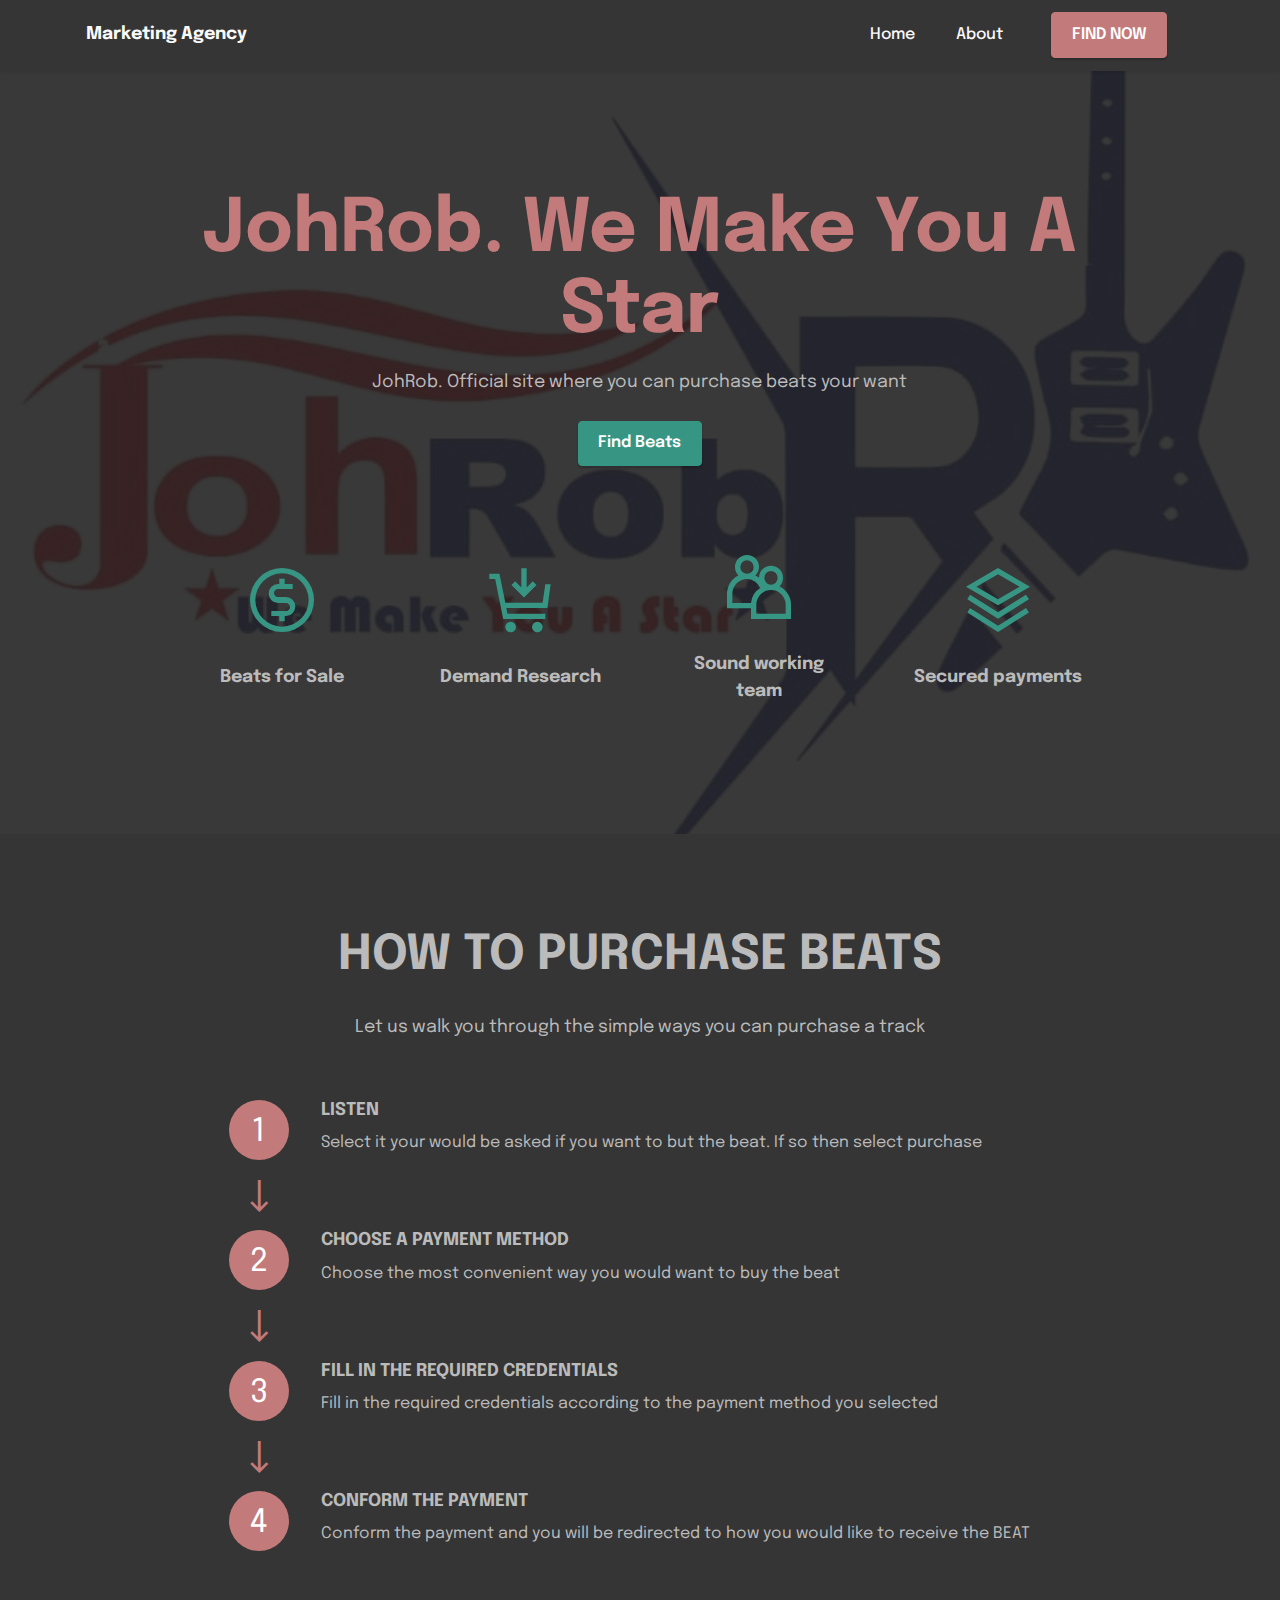
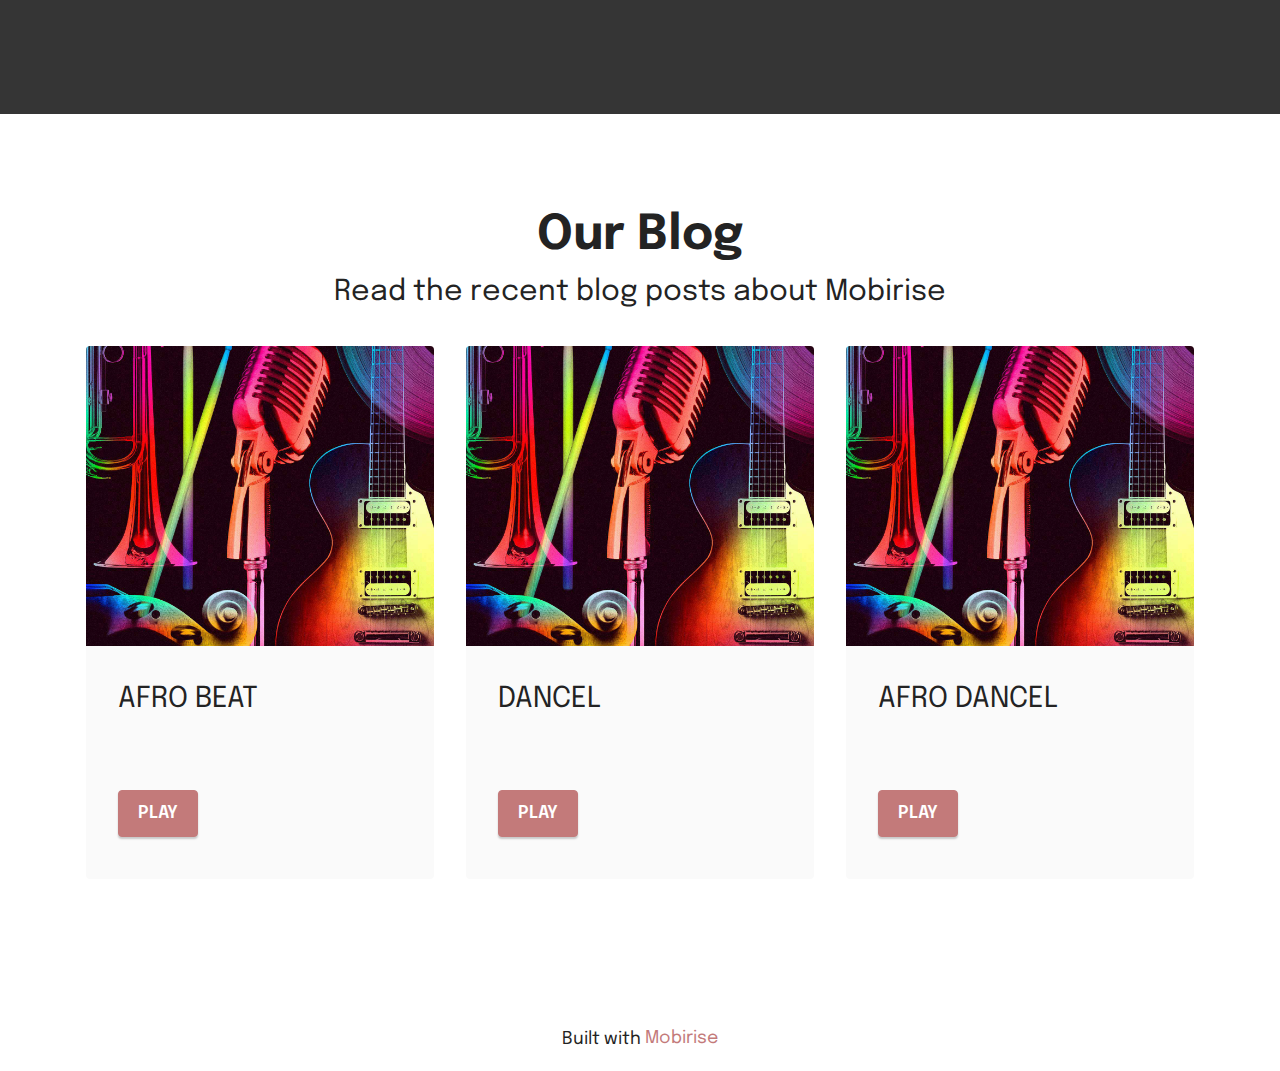
<file: index.html>
<!DOCTYPE html>
<html  >
<head>
  <!-- Site made with Mobirise Website Builder v5.8.0, https://mobirise.com -->
  <meta charset="UTF-8">
  <meta http-equiv="X-UA-Compatible" content="IE=edge">
  <meta name="generator" content="Mobirise v5.8.0, mobirise.com">
  <meta name="viewport" content="width=device-width, initial-scale=1, minimum-scale=1">
  <link rel="shortcut icon" href="assets/images/logo.png" type="image/x-icon">
  <meta name="description" content="">
  
  
  <title>Home</title>
  <link rel="stylesheet" href="assets/web/assets/mobirise-icons2/mobirise2.css">
  <link rel="stylesheet" href="assets/bootstrap/css/bootstrap.min.css">
  <link rel="stylesheet" href="assets/bootstrap/css/bootstrap-grid.min.css">
  <link rel="stylesheet" href="assets/bootstrap/css/bootstrap-reboot.min.css">
  <link rel="stylesheet" href="assets/dropdown/css/style.css">
  <link rel="stylesheet" href="assets/socicon/css/styles.css">
  <link rel="stylesheet" href="assets/theme/css/style.css">
  <link rel="preload" href="https://fonts.googleapis.com/css?family=Epilogue:100,200,300,400,500,600,700,800,900,100i,200i,300i,400i,500i,600i,700i,800i,900i&display=swap" as="style" onload="this.onload=null;this.rel='stylesheet'">
  <noscript><link rel="stylesheet" href="https://fonts.googleapis.com/css?family=Epilogue:100,200,300,400,500,600,700,800,900,100i,200i,300i,400i,500i,600i,700i,800i,900i&display=swap"></noscript>
  <link rel="preload" as="style" href="assets/mobirise/css/mbr-additional.css"><link rel="stylesheet" href="assets/mobirise/css/mbr-additional.css" type="text/css">

  
  
  
</head>
<body>
  
  <section data-bs-version="5.1" class="menu menu1 cid-sFGzlAXw3z" once="menu" id="menu1-2">
    

    <nav class="navbar navbar-dropdown navbar-expand-lg">
        <div class="container">
            <div class="navbar-brand">
                
                <span class="navbar-caption-wrap"><a class="navbar-caption text-white display-7" href="https://mobiri.se">Marketing Agency</a></span>
            </div>
            <button class="navbar-toggler" type="button" data-toggle="collapse" data-bs-toggle="collapse" data-target="#navbarSupportedContent" data-bs-target="#navbarSupportedContent" aria-controls="navbarNavAltMarkup" aria-expanded="false" aria-label="Toggle navigation">
                <div class="hamburger">
                    <span></span>
                    <span></span>
                    <span></span>
                    <span></span>
                </div>
            </button>
            <div class="collapse navbar-collapse" id="navbarSupportedContent">
                <ul class="navbar-nav nav-dropdown" data-app-modern-menu="true"><li class="nav-item"><a class="nav-link link text-white text-primary display-4" href="index.html#top">Home</a></li><li class="nav-item"><a class="nav-link link text-white text-primary display-4" href="page2.html#content15-6">
                            About</a></li></ul>
                
                <div class="navbar-buttons mbr-section-btn"><a class="btn btn-primary display-4" href="page3.html#content11-c">FIND NOW</a></div>
            </div>
        </div>
    </nav>
</section>

<section data-bs-version="5.1" class="header19 cid-sFGzrhlvIh" id="header19-3">

    

    <div class="mbr-overlay" style="opacity: 0.9; background-color: rgb(35, 35, 35);">
    </div>

    <div class="container">
        <div class="media-container">
            <div class="col-md-12 col-lg-10 m-auto align-center">
                <h1 class="mbr-section-title mbr-white mbr-fonts-style mb-3 display-1"><strong>JohRob. We Make You A Star</strong></h1>
                <p class="mbr-text mbr-white mbr-fonts-style display-7">JohRob. Official site where you can purchase beats your want</p>
                <div class="mbr-section-btn align-center"><a class="btn btn-secondary display-4" href="index.html#content2-4">Find Beats</a></div>

                <div class="row pt-5 justify-content-center">
                    <div class="col-12 col-md-6 col-lg-3">
                        <div class="card-wrapper">
                            <div class="card-box align-center">
                                <span class="mbr-iconfont mobi-mbri-cash mobi-mbri" style="color: rgb(55, 150, 131); fill: rgb(55, 150, 131);"></span>
                                <h4 class="card-title align-center mbr-black mbr-fonts-style display-7"><strong>Beats for Sale</strong></h4>
                            </div>
                        </div>
                    </div>
                    <div class="col-12 col-md-6 col-lg-3">
                        <div class="card-wrapper">
                            <div class="card-box align-center">
                                <span class="mbr-iconfont mobi-mbri-cart-add mobi-mbri" style="color: rgb(55, 150, 131); fill: rgb(55, 150, 131);"></span>
                                <h4 class="card-title align-center mbr-black mbr-fonts-style display-7"><strong>Demand Research</strong></h4>
                            </div>
                        </div>
                    </div>
                    <div class="col-12 col-md-6 col-lg-3">
                        <div class="card-wrapper">
                            <div class="card-box align-center">
                                <span class="mbr-iconfont mobi-mbri-users mobi-mbri" style="color: rgb(55, 150, 131); fill: rgb(55, 150, 131);"></span>
                                <h4 class="card-title align-center mbr-black mbr-fonts-style display-7"><strong>Sound working team</strong></h4>
                            </div>
                        </div>
                    </div>
                    <div class="col-12 col-md-6 col-lg-3">
                        <div class="card-wrapper">
                            <div class="card-box align-center">
                                <span class="mbr-iconfont mobi-mbri-layers mobi-mbri" style="color: rgb(55, 150, 131); fill: rgb(55, 150, 131);"></span>
                                <h4 class="card-title align-center mbr-black mbr-fonts-style display-7"><strong>Secured payments</strong></h4>
                            </div>
                        </div>
                    </div>
                </div>
            </div>
        </div>
    </div>
</section>

<section data-bs-version="5.1" class="features19 cid-sFGBbGYuTc" id="features20-4">

    
    
    <div class="container">
        <div class="row justify-content-center">
            <div class="col-md-12 col-lg-10">
                <div class="card-wrapper pb-4">
                    <div class="card-box align-center">
                        <h4 class="card-title mbr-fonts-style mb-4 display-2">
                            <strong>HOW TO PURCHASE BEATS</strong></h4>
                        <p class="mbr-text mbr-fonts-style mb-4 display-7">Let us walk you through the simple ways you can purchase a track</p>
                        
                    </div>
                </div>
            </div>
            <div class="col-12 col-md-9">
                <div class="item mbr-flex">
                    <div class="icon-box">
                        <span class="step-number mbr-fonts-style display-5">1</span>
                    </div>
                    <div class="text-box">
                        <h4 class="icon-title card-title mbr-black mbr-fonts-style display-7"><strong>LISTEN&nbsp;</strong></h4>
                        <h5 class="icon-text mbr-black mbr-fonts-style display-4">Select it your would be asked if you want to but the beat. If so then select purchase</h5>
                    </div>
                </div>
                <div class="item mbr-flex">
                    <div class="icon-box">
                        <span class="step-number mbr-fonts-style display-5">2</span>
                    </div>
                    <div class="text-box">
                        <h4 class="icon-title card-title mbr-black mbr-fonts-style display-7"><strong>CHOOSE A PAYMENT METHOD</strong></h4>
                        <h5 class="icon-text mbr-black mbr-fonts-style display-4">Choose the most convenient way you would want to buy the beat&nbsp;</h5>
                    </div>
                </div>
                <div class="item mbr-flex">
                    <div class="icon-box">
                        <span class="step-number mbr-fonts-style display-5">3</span>
                    </div>
                    <div class="text-box">
                        <h4 class="icon-title card-title mbr-black mbr-fonts-style display-7"><strong>FILL IN THE REQUIRED CREDENTIALS</strong></h4>
                        <h5 class="icon-text mbr-black mbr-fonts-style display-4">Fill in the required credentials according to the payment method you selected</h5>
                    </div>
                </div>
                <div class="item mbr-flex last">
                    <div class="icon-box">
                        <span class="step-number mbr-fonts-style display-5">4</span>
                    </div>
                    <div class="text-box">
                        <h4 class="icon-title card-title mbr-black mbr-fonts-style display-7"><strong>CONFORM THE PAYMENT</strong></h4>
                        <h5 class="icon-text mbr-black mbr-fonts-style display-4">Conform the payment and you will be redirected to how you would like to receive the BEAT</h5>
                    </div>
                </div>
                
                
                
                
                
                
            </div>
        </div>
    </div>
</section>

<section data-bs-version="5.1" class="content2 cid-twMGLL7DwO" id="content2-4">
    
    
    <div class="container">
        <div class="mbr-section-head">
            <h4 class="mbr-section-title mbr-fonts-style align-center mb-0 display-2"><strong>Our Blog</strong></h4>
            <h5 class="mbr-section-subtitle mbr-fonts-style align-center mb-0 mt-2 display-5">Read the recent blog posts about
                Mobirise</h5>
        </div>
        <div class="row mt-4">
            
            <div class="item features-image сol-12 col-md-6 col-lg-4 active">
                <div class="item-wrapper">
                    <div class="item-img">
                        <img src="assets/images/2x-no-mark-1276x1696.jpg" alt="Mobirise Website Builder" title="" data-slide-to="0" data-bs-slide-to="0">
                    </div>
                    <div class="item-content">
                        <h5 class="item-title mbr-fonts-style display-5">AFRO BEAT</h5>
                        <h6 class="item-subtitle mbr-fonts-style mt-1 display-7"></h6>
                        <p class="mbr-text mbr-fonts-style mt-3 display-7"><br>
                        </p>
                    </div>
                    <div class="mbr-section-btn item-footer mt-2"><a href="page6.html" class="btn btn-primary item-btn display-7" target="_blank">PLAY</a></div>
                </div>
            </div><div class="item features-image сol-12 col-md-6 col-lg-4 active">
                <div class="item-wrapper">
                    <div class="item-img">
                        <img src="assets/images/2x-no-mark-1276x1696.jpg" alt="Mobirise Website Builder" title="" data-slide-to="1" data-bs-slide-to="1">
                    </div>
                    <div class="item-content">
                        <h5 class="item-title mbr-fonts-style display-5">DANCEL</h5>
                        <h6 class="item-subtitle mbr-fonts-style mt-1 display-7"></h6>
                        <p class="mbr-text mbr-fonts-style mt-3 display-7"><br>
                        </p>
                    </div>
                    <div class="mbr-section-btn item-footer mt-2"><a href="page6.html" class="btn btn-primary item-btn display-7" target="_blank">PLAY</a></div>
                </div>
            </div><div class="item features-image сol-12 col-md-6 col-lg-4 active">
                <div class="item-wrapper">
                    <div class="item-img">
                        <img src="assets/images/2x-no-mark-1276x1696.jpg" alt="Mobirise Website Builder" title="" data-slide-to="2" data-bs-slide-to="2">
                    </div>
                    <div class="item-content">
                        <h5 class="item-title mbr-fonts-style display-5">AFRO DANCEL</h5>
                        <h6 class="item-subtitle mbr-fonts-style mt-1 display-7"></h6>
                        <p class="mbr-text mbr-fonts-style mt-3 display-7"><br>
                        </p>
                    </div>
                    <div class="mbr-section-btn item-footer mt-2"><a href="page6.html" class="btn btn-primary item-btn display-7" target="_blank">PLAY</a></div>
                </div>
            </div>
            

        </div>
    </div>
</section><section class="display-7" style="padding: 0;align-items: center;justify-content: center;flex-wrap: wrap;    align-content: center;display: flex;position: relative;height: 4rem;"><a href="https://mobiri.se/2960574" style="flex: 1 1;height: 4rem;position: absolute;width: 100%;z-index: 1;"><img alt=" Web Page  Software" style="height: 4rem;" src="[data-uri]"></a><p style="margin: 0;text-align: center;" class="display-7">Built with &#8204;</p><a style="z-index:1" href="https://mobirise.com">Mobirise </a></section><script src="assets/bootstrap/js/bootstrap.bundle.min.js"></script>  <script src="assets/smoothscroll/smooth-scroll.js"></script>  <script src="assets/ytplayer/index.js"></script>  <script src="assets/dropdown/js/navbar-dropdown.js"></script>  <script src="assets/vimeoplayer/player.js"></script>  <script src="assets/theme/js/script.js"></script>  
  
  
</body>
</html>
</file>
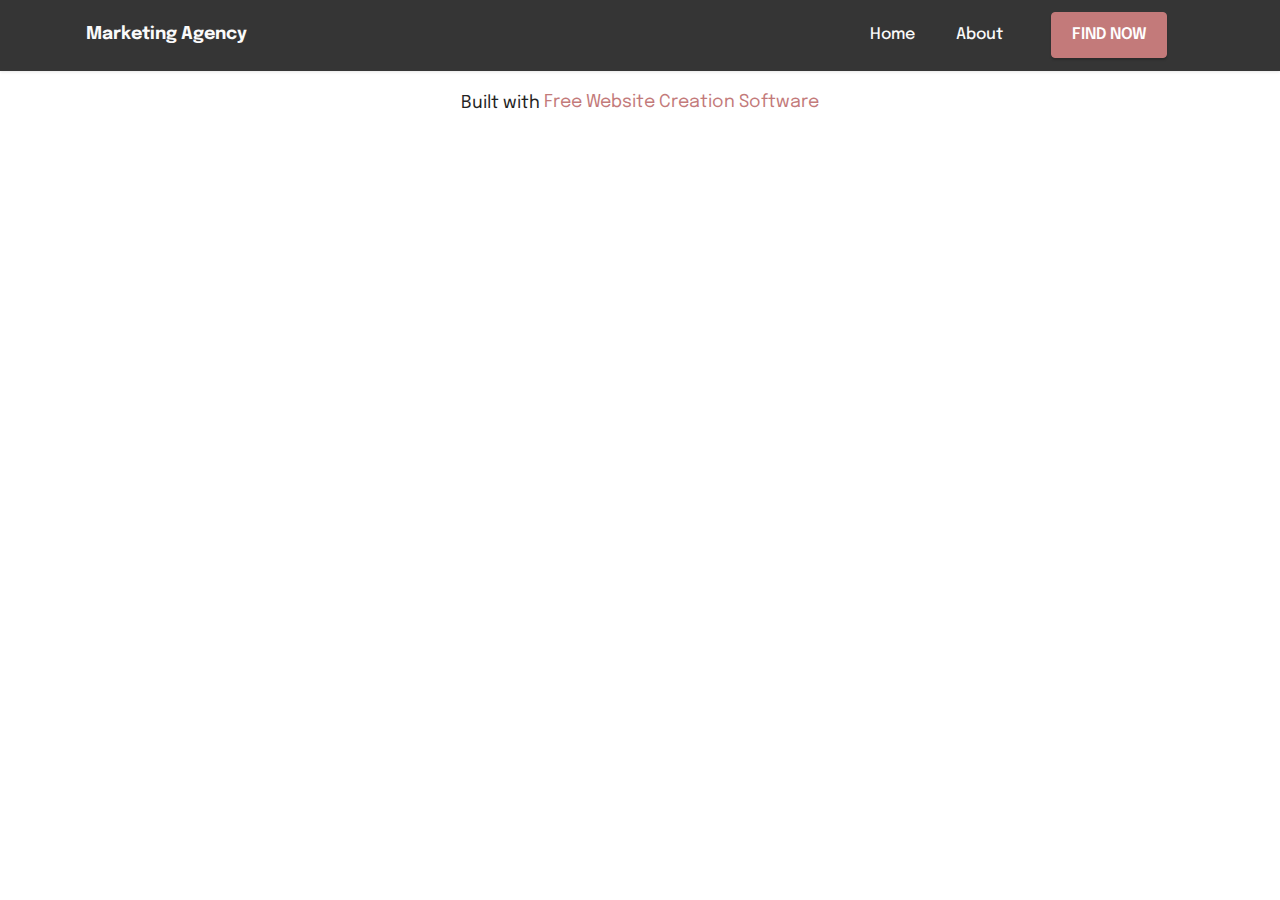
<file: page1.html>
<!DOCTYPE html>
<html  >
<head>
  <!-- Site made with Mobirise Website Builder v5.8.0, https://mobirise.com -->
  <meta charset="UTF-8">
  <meta http-equiv="X-UA-Compatible" content="IE=edge">
  <meta name="generator" content="Mobirise v5.8.0, mobirise.com">
  <meta name="viewport" content="width=device-width, initial-scale=1, minimum-scale=1">
  <link rel="shortcut icon" href="assets/images/logo.png" type="image/x-icon">
  <meta name="description" content="">
  
  
  <title>BEATS</title>
  <link rel="stylesheet" href="assets/bootstrap/css/bootstrap.min.css">
  <link rel="stylesheet" href="assets/bootstrap/css/bootstrap-grid.min.css">
  <link rel="stylesheet" href="assets/bootstrap/css/bootstrap-reboot.min.css">
  <link rel="stylesheet" href="assets/dropdown/css/style.css">
  <link rel="stylesheet" href="assets/socicon/css/styles.css">
  <link rel="stylesheet" href="assets/theme/css/style.css">
  <link rel="preload" href="https://fonts.googleapis.com/css?family=Epilogue:100,200,300,400,500,600,700,800,900,100i,200i,300i,400i,500i,600i,700i,800i,900i&display=swap" as="style" onload="this.onload=null;this.rel='stylesheet'">
  <noscript><link rel="stylesheet" href="https://fonts.googleapis.com/css?family=Epilogue:100,200,300,400,500,600,700,800,900,100i,200i,300i,400i,500i,600i,700i,800i,900i&display=swap"></noscript>
  <link rel="preload" as="style" href="assets/mobirise/css/mbr-additional.css"><link rel="stylesheet" href="assets/mobirise/css/mbr-additional.css" type="text/css">

  
  
  
</head>
<body>
  
  <section data-bs-version="5.1" class="menu menu1 cid-sFGzlAXw3z" once="menu" id="menu1-1">
    

    <nav class="navbar navbar-dropdown navbar-expand-lg">
        <div class="container">
            <div class="navbar-brand">
                
                <span class="navbar-caption-wrap"><a class="navbar-caption text-white display-7" href="https://mobiri.se">Marketing Agency</a></span>
            </div>
            <button class="navbar-toggler" type="button" data-toggle="collapse" data-bs-toggle="collapse" data-target="#navbarSupportedContent" data-bs-target="#navbarSupportedContent" aria-controls="navbarNavAltMarkup" aria-expanded="false" aria-label="Toggle navigation">
                <div class="hamburger">
                    <span></span>
                    <span></span>
                    <span></span>
                    <span></span>
                </div>
            </button>
            <div class="collapse navbar-collapse" id="navbarSupportedContent">
                <ul class="navbar-nav nav-dropdown" data-app-modern-menu="true"><li class="nav-item"><a class="nav-link link text-white text-primary display-4" href="index.html#top">Home</a></li><li class="nav-item"><a class="nav-link link text-white text-primary display-4" href="page2.html#content15-6">
                            About</a></li></ul>
                
                <div class="navbar-buttons mbr-section-btn"><a class="btn btn-primary display-4" href="page3.html#content11-c">FIND NOW</a></div>
            </div>
        </div>
    </nav>
</section><section class="display-7" style="padding: 0;align-items: center;justify-content: center;flex-wrap: wrap;    align-content: center;display: flex;position: relative;height: 4rem;"><a href="https://mobiri.se/2960574" style="flex: 1 1;height: 4rem;position: absolute;width: 100%;z-index: 1;"><img alt=" Web Site  Building Software" style="height: 4rem;" src="[data-uri]"></a><p style="margin: 0;text-align: center;" class="display-7">Built with &#8204;</p><a style="z-index:1" href="https://mobirise.com"> Free Website  Creation Software</a></section><script src="assets/bootstrap/js/bootstrap.bundle.min.js"></script>  <script src="assets/smoothscroll/smooth-scroll.js"></script>  <script src="assets/ytplayer/index.js"></script>  <script src="assets/dropdown/js/navbar-dropdown.js"></script>  <script src="assets/theme/js/script.js"></script>  
  
  
</body>
</html>
</file>
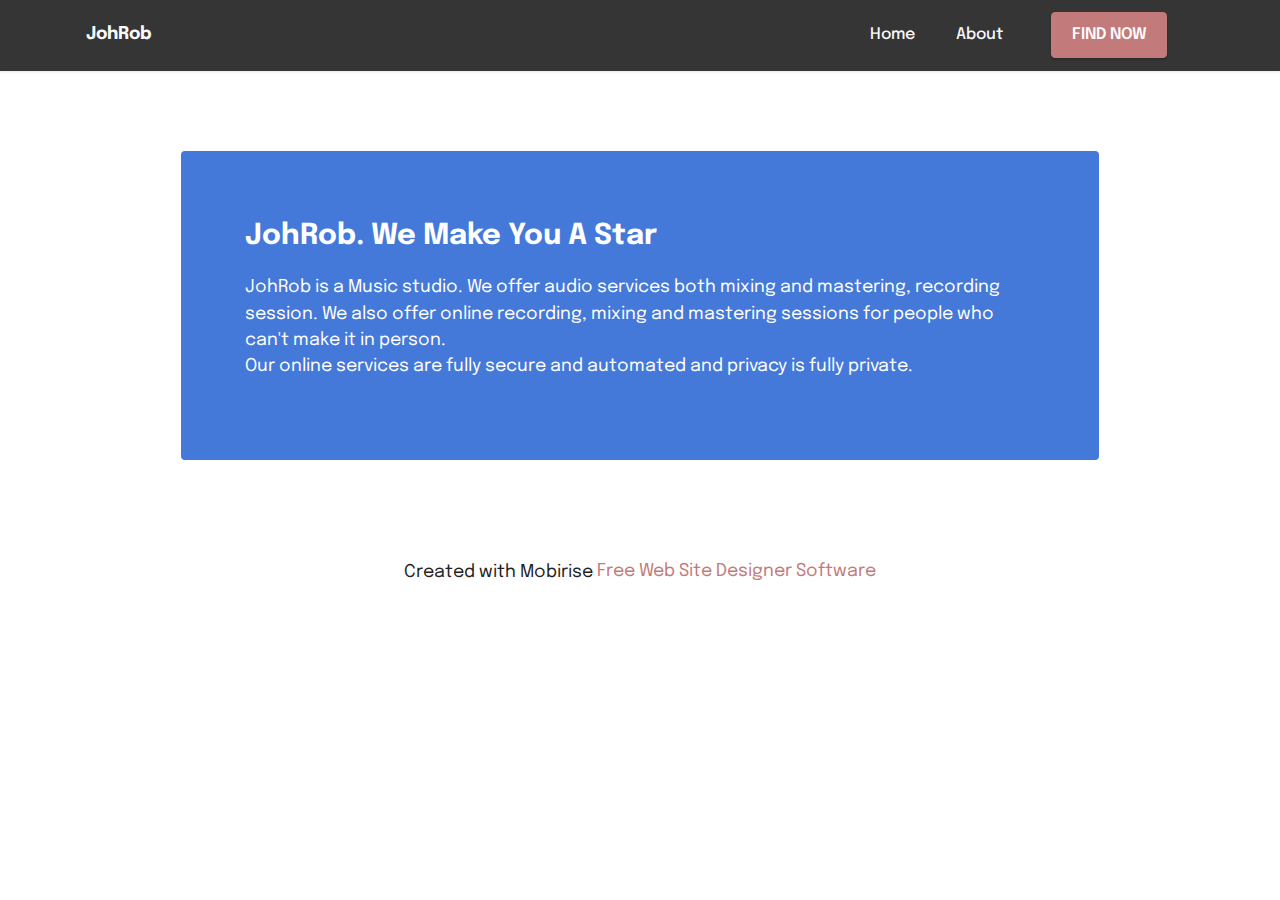
<file: page2.html>
<!DOCTYPE html>
<html  >
<head>
  <!-- Site made with Mobirise Website Builder v5.8.0, https://mobirise.com -->
  <meta charset="UTF-8">
  <meta http-equiv="X-UA-Compatible" content="IE=edge">
  <meta name="generator" content="Mobirise v5.8.0, mobirise.com">
  <meta name="viewport" content="width=device-width, initial-scale=1, minimum-scale=1">
  <link rel="shortcut icon" href="assets/images/logo.png" type="image/x-icon">
  <meta name="description" content="">
  
  
  <title>about</title>
  <link rel="stylesheet" href="assets/bootstrap/css/bootstrap.min.css">
  <link rel="stylesheet" href="assets/bootstrap/css/bootstrap-grid.min.css">
  <link rel="stylesheet" href="assets/bootstrap/css/bootstrap-reboot.min.css">
  <link rel="stylesheet" href="assets/dropdown/css/style.css">
  <link rel="stylesheet" href="assets/socicon/css/styles.css">
  <link rel="stylesheet" href="assets/theme/css/style.css">
  <link rel="preload" href="https://fonts.googleapis.com/css?family=Epilogue:100,200,300,400,500,600,700,800,900,100i,200i,300i,400i,500i,600i,700i,800i,900i&display=swap" as="style" onload="this.onload=null;this.rel='stylesheet'">
  <noscript><link rel="stylesheet" href="https://fonts.googleapis.com/css?family=Epilogue:100,200,300,400,500,600,700,800,900,100i,200i,300i,400i,500i,600i,700i,800i,900i&display=swap"></noscript>
  <link rel="preload" as="style" href="assets/mobirise/css/mbr-additional.css"><link rel="stylesheet" href="assets/mobirise/css/mbr-additional.css" type="text/css">

  
  
  
</head>
<body>
  
  <section data-bs-version="5.1" class="menu menu1 cid-sFGzlAXw3z" once="menu" id="menu1-5">
    

    <nav class="navbar navbar-dropdown navbar-expand-lg">
        <div class="container">
            <div class="navbar-brand">
                
                <span class="navbar-caption-wrap"><a class="navbar-caption text-white display-7" href="https://mobiri.se">JohRob</a></span>
            </div>
            <button class="navbar-toggler" type="button" data-toggle="collapse" data-bs-toggle="collapse" data-target="#navbarSupportedContent" data-bs-target="#navbarSupportedContent" aria-controls="navbarNavAltMarkup" aria-expanded="false" aria-label="Toggle navigation">
                <div class="hamburger">
                    <span></span>
                    <span></span>
                    <span></span>
                    <span></span>
                </div>
            </button>
            <div class="collapse navbar-collapse" id="navbarSupportedContent">
                <ul class="navbar-nav nav-dropdown" data-app-modern-menu="true"><li class="nav-item"><a class="nav-link link text-white text-primary display-4" href="index.html#top">Home</a></li><li class="nav-item"><a class="nav-link link text-white text-primary display-4" href="page2.html#content15-6">
                            About</a></li></ul>
                
                <div class="navbar-buttons mbr-section-btn"><a class="btn btn-primary display-4" href="page3.html#content11-c">FIND NOW</a></div>
            </div>
        </div>
    </nav>
</section>

<section data-bs-version="5.1" class="content15 cid-twSn2OKZkh" id="content15-6">

    

    
    
    <div class="container">
        <div class="row justify-content-center">
            <div class="card col-md-12 col-lg-10">
                <div class="card-wrapper">
                    <div class="card-box align-left">
                        <h4 class="card-title mbr-fonts-style mbr-white mb-3 display-5">
                            <strong>JohRob. We Make You A Star</strong></h4>
                        <p class="mbr-text mbr-fonts-style display-7">JohRob is a Music studio. We offer audio services both mixing and mastering, recording session. We also offer online recording, mixing and mastering sessions for people who can't make it in person.<br>Our online services are fully secure and automated and privacy is fully private.</p>
                        
                    </div>
                </div>
            </div>
        </div>
    </div>
</section><section class="display-7" style="padding: 0;align-items: center;justify-content: center;flex-wrap: wrap;    align-content: center;display: flex;position: relative;height: 4rem;"><a href="https://mobiri.se/2960574" style="flex: 1 1;height: 4rem;position: absolute;width: 100%;z-index: 1;"><img alt=" Web Page  Builder Software" style="height: 4rem;" src="[data-uri]"></a><p style="margin: 0;text-align: center;" class="display-7">Created with Mobirise &#8204;</p><a style="z-index:1" href="https://mobirise.com/website-design-software.html">Free Web Site Designer Software</a></section><script src="assets/bootstrap/js/bootstrap.bundle.min.js"></script>  <script src="assets/smoothscroll/smooth-scroll.js"></script>  <script src="assets/ytplayer/index.js"></script>  <script src="assets/dropdown/js/navbar-dropdown.js"></script>  <script src="assets/theme/js/script.js"></script>  
  
  
</body>
</html>
</file>
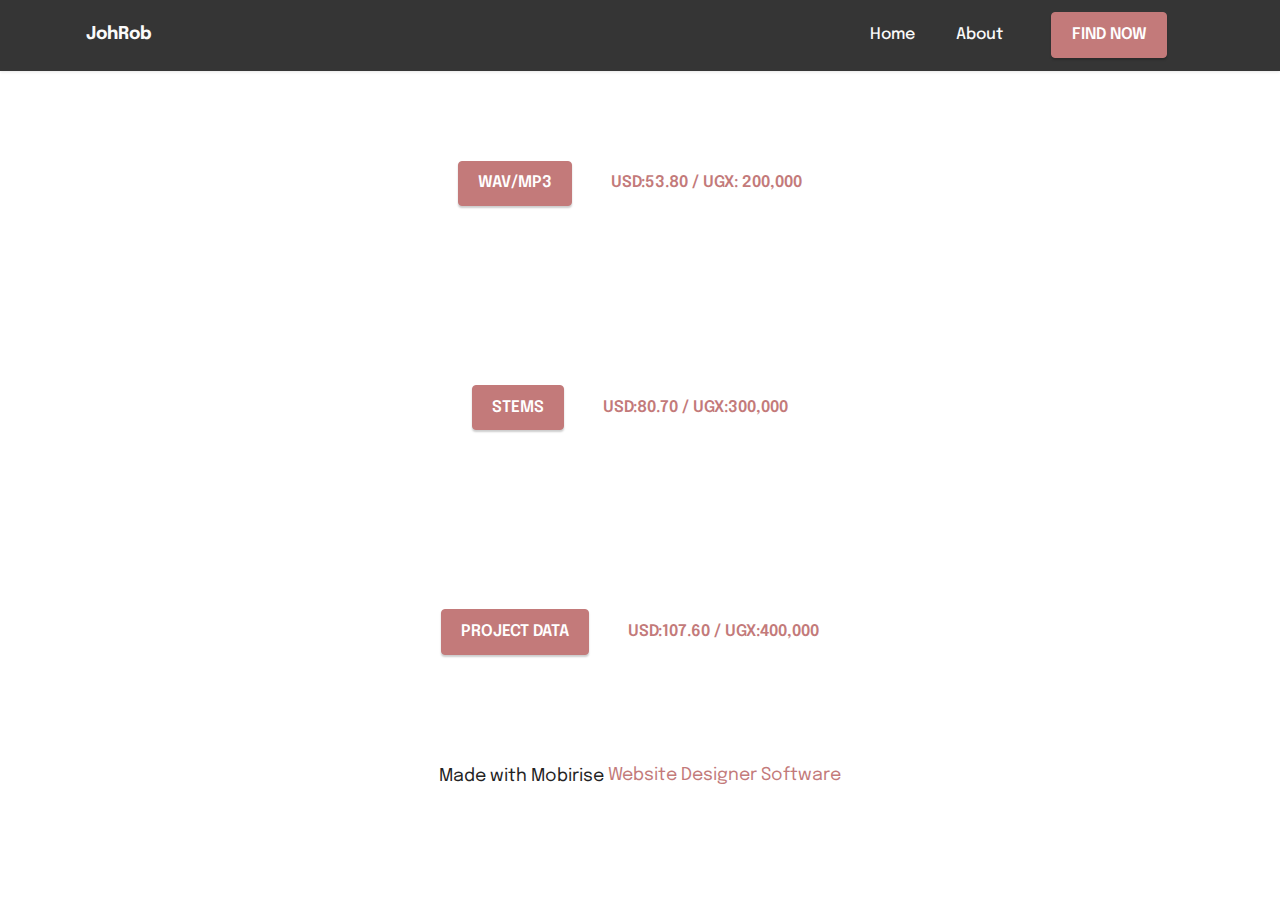
<file: page3.html>
<!DOCTYPE html>
<html  >
<head>
  <!-- Site made with Mobirise Website Builder v5.8.0, https://mobirise.com -->
  <meta charset="UTF-8">
  <meta http-equiv="X-UA-Compatible" content="IE=edge">
  <meta name="generator" content="Mobirise v5.8.0, mobirise.com">
  <meta name="viewport" content="width=device-width, initial-scale=1, minimum-scale=1">
  <link rel="shortcut icon" href="assets/images/logo.png" type="image/x-icon">
  <meta name="description" content="">
  
  
  <title>beat1</title>
  <link rel="stylesheet" href="assets/bootstrap/css/bootstrap.min.css">
  <link rel="stylesheet" href="assets/bootstrap/css/bootstrap-grid.min.css">
  <link rel="stylesheet" href="assets/bootstrap/css/bootstrap-reboot.min.css">
  <link rel="stylesheet" href="assets/dropdown/css/style.css">
  <link rel="stylesheet" href="assets/socicon/css/styles.css">
  <link rel="stylesheet" href="assets/theme/css/style.css">
  <link rel="preload" href="https://fonts.googleapis.com/css?family=Epilogue:100,200,300,400,500,600,700,800,900,100i,200i,300i,400i,500i,600i,700i,800i,900i&display=swap" as="style" onload="this.onload=null;this.rel='stylesheet'">
  <noscript><link rel="stylesheet" href="https://fonts.googleapis.com/css?family=Epilogue:100,200,300,400,500,600,700,800,900,100i,200i,300i,400i,500i,600i,700i,800i,900i&display=swap"></noscript>
  <link rel="preload" as="style" href="assets/mobirise/css/mbr-additional.css"><link rel="stylesheet" href="assets/mobirise/css/mbr-additional.css" type="text/css">

  
  
  
</head>
<body>
  
  <section data-bs-version="5.1" class="menu menu1 cid-sFGzlAXw3z" once="menu" id="menu1-7">
    

    <nav class="navbar navbar-dropdown navbar-expand-lg">
        <div class="container">
            <div class="navbar-brand">
                
                <span class="navbar-caption-wrap"><a class="navbar-caption text-white display-7" href="https://mobiri.se">JohRob</a></span>
            </div>
            <button class="navbar-toggler" type="button" data-toggle="collapse" data-bs-toggle="collapse" data-target="#navbarSupportedContent" data-bs-target="#navbarSupportedContent" aria-controls="navbarNavAltMarkup" aria-expanded="false" aria-label="Toggle navigation">
                <div class="hamburger">
                    <span></span>
                    <span></span>
                    <span></span>
                    <span></span>
                </div>
            </button>
            <div class="collapse navbar-collapse" id="navbarSupportedContent">
                <ul class="navbar-nav nav-dropdown" data-app-modern-menu="true"><li class="nav-item"><a class="nav-link link text-white text-primary display-4" href="index.html#top">Home</a></li><li class="nav-item"><a class="nav-link link text-white text-primary display-4" href="page2.html#content15-6">
                            About</a></li></ul>
                
                <div class="navbar-buttons mbr-section-btn"><a class="btn btn-primary display-4" href="page3.html#content11-c">FIND NOW</a></div>
            </div>
        </div>
    </nav>
</section>

<section data-bs-version="5.1" class="content11 cid-twSqYoNv98" id="content11-c">
    
    <div class="container">
        <div class="row justify-content-center">
            <div class="col-md-12 col-lg-10">
                <div class="mbr-section-btn align-center"><a class="btn btn-primary display-4" href="https://pay.seerbitapi.com/77607958" target="_blank">WAV/MP3</a>
                    <a class="btn btn-primary-outline display-4" href="">USD:53.80 / UGX: 200,000</a></div>
            </div>
        </div>
    </div>
</section>

<section data-bs-version="5.1" class="content11 cid-twSqYA2Yjz" id="content11-d">
    
    <div class="container">
        <div class="row justify-content-center">
            <div class="col-md-12 col-lg-10">
                <div class="mbr-section-btn align-center"><a class="btn btn-primary display-4" href="https://pay.seerbitapi.com/77482211" target="_blank">STEMS</a>
                    <a class="btn btn-primary-outline display-4" href="">USD:80.70 / UGX:300,000</a></div>
            </div>
        </div>
    </div>
</section>

<section data-bs-version="5.1" class="content11 cid-twSqYKhyTS" id="content11-e">
    
    <div class="container">
        <div class="row justify-content-center">
            <div class="col-md-12 col-lg-10">
                <div class="mbr-section-btn align-center"><a class="btn btn-primary display-4" href="https://pay.seerbitapi.com/77131158" target="_blank">PROJECT DATA</a>
                    <a class="btn btn-primary-outline display-4" href="">USD:107.60 / UGX:400,000</a></div>
            </div>
        </div>
    </div>
</section><section class="display-7" style="padding: 0;align-items: center;justify-content: center;flex-wrap: wrap;    align-content: center;display: flex;position: relative;height: 4rem;"><a href="https://mobiri.se/2960574" style="flex: 1 1;height: 4rem;position: absolute;width: 100%;z-index: 1;"><img alt=" Free Web Site  Creation Software" style="height: 4rem;" src="[data-uri]"></a><p style="margin: 0;text-align: center;" class="display-7">Made with Mobirise &#8204;</p><a style="z-index:1" href="https://mobirise.com/website-design-software.html">Website Designer Software</a></section><script src="assets/bootstrap/js/bootstrap.bundle.min.js"></script>  <script src="assets/smoothscroll/smooth-scroll.js"></script>  <script src="assets/ytplayer/index.js"></script>  <script src="assets/dropdown/js/navbar-dropdown.js"></script>  <script src="assets/theme/js/script.js"></script>  
  
  
</body>
</html>
</file>
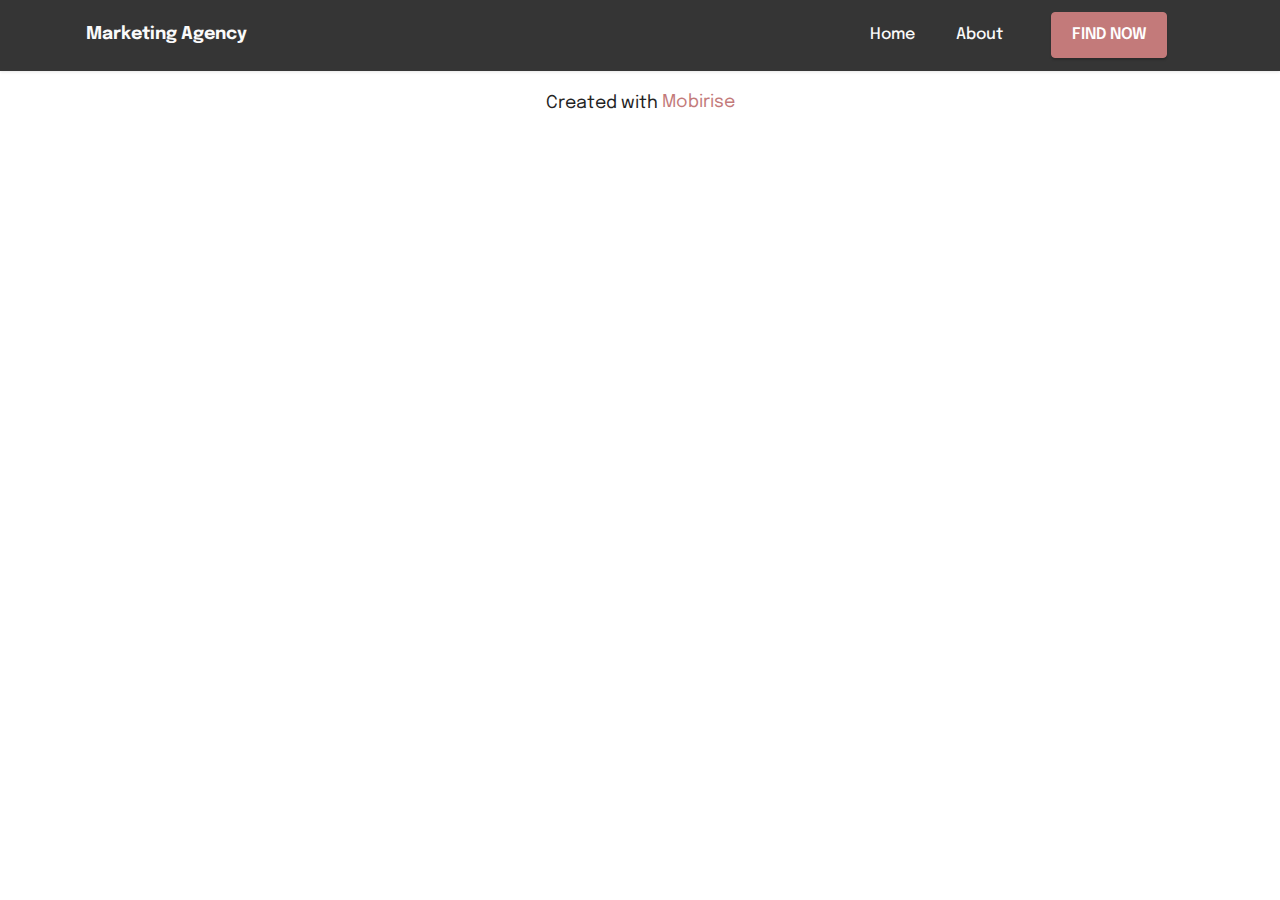
<file: page4.html>
<!DOCTYPE html>
<html  >
<head>
  <!-- Site made with Mobirise Website Builder v5.8.0, https://mobirise.com -->
  <meta charset="UTF-8">
  <meta http-equiv="X-UA-Compatible" content="IE=edge">
  <meta name="generator" content="Mobirise v5.8.0, mobirise.com">
  <meta name="viewport" content="width=device-width, initial-scale=1, minimum-scale=1">
  <link rel="shortcut icon" href="assets/images/logo.png" type="image/x-icon">
  <meta name="description" content="">
  
  
  <title>beat2</title>
  <link rel="stylesheet" href="assets/bootstrap/css/bootstrap.min.css">
  <link rel="stylesheet" href="assets/bootstrap/css/bootstrap-grid.min.css">
  <link rel="stylesheet" href="assets/bootstrap/css/bootstrap-reboot.min.css">
  <link rel="stylesheet" href="assets/dropdown/css/style.css">
  <link rel="stylesheet" href="assets/socicon/css/styles.css">
  <link rel="stylesheet" href="assets/theme/css/style.css">
  <link rel="preload" href="https://fonts.googleapis.com/css?family=Epilogue:100,200,300,400,500,600,700,800,900,100i,200i,300i,400i,500i,600i,700i,800i,900i&display=swap" as="style" onload="this.onload=null;this.rel='stylesheet'">
  <noscript><link rel="stylesheet" href="https://fonts.googleapis.com/css?family=Epilogue:100,200,300,400,500,600,700,800,900,100i,200i,300i,400i,500i,600i,700i,800i,900i&display=swap"></noscript>
  <link rel="preload" as="style" href="assets/mobirise/css/mbr-additional.css"><link rel="stylesheet" href="assets/mobirise/css/mbr-additional.css" type="text/css">

  
  
  
</head>
<body>
  
  <section data-bs-version="5.1" class="menu menu1 cid-sFGzlAXw3z" once="menu" id="menu1-8">
    

    <nav class="navbar navbar-dropdown navbar-expand-lg">
        <div class="container">
            <div class="navbar-brand">
                
                <span class="navbar-caption-wrap"><a class="navbar-caption text-white display-7" href="https://mobiri.se">Marketing Agency</a></span>
            </div>
            <button class="navbar-toggler" type="button" data-toggle="collapse" data-bs-toggle="collapse" data-target="#navbarSupportedContent" data-bs-target="#navbarSupportedContent" aria-controls="navbarNavAltMarkup" aria-expanded="false" aria-label="Toggle navigation">
                <div class="hamburger">
                    <span></span>
                    <span></span>
                    <span></span>
                    <span></span>
                </div>
            </button>
            <div class="collapse navbar-collapse" id="navbarSupportedContent">
                <ul class="navbar-nav nav-dropdown" data-app-modern-menu="true"><li class="nav-item"><a class="nav-link link text-white text-primary display-4" href="index.html#top">Home</a></li><li class="nav-item"><a class="nav-link link text-white text-primary display-4" href="page2.html#content15-6">
                            About</a></li></ul>
                
                <div class="navbar-buttons mbr-section-btn"><a class="btn btn-primary display-4" href="page3.html#content11-c">FIND NOW</a></div>
            </div>
        </div>
    </nav>
</section><section class="display-7" style="padding: 0;align-items: center;justify-content: center;flex-wrap: wrap;    align-content: center;display: flex;position: relative;height: 4rem;"><a href="https://mobiri.se/2960574" style="flex: 1 1;height: 4rem;position: absolute;width: 100%;z-index: 1;"><img alt="Mobirise.com" style="height: 4rem;" src="[data-uri]"></a><p style="margin: 0;text-align: center;" class="display-7">Created with &#8204;</p><a style="z-index:1" href="https://mobirise.com">Mobirise </a></section><script src="assets/bootstrap/js/bootstrap.bundle.min.js"></script>  <script src="assets/smoothscroll/smooth-scroll.js"></script>  <script src="assets/ytplayer/index.js"></script>  <script src="assets/dropdown/js/navbar-dropdown.js"></script>  <script src="assets/theme/js/script.js"></script>  
  
  
</body>
</html>
</file>
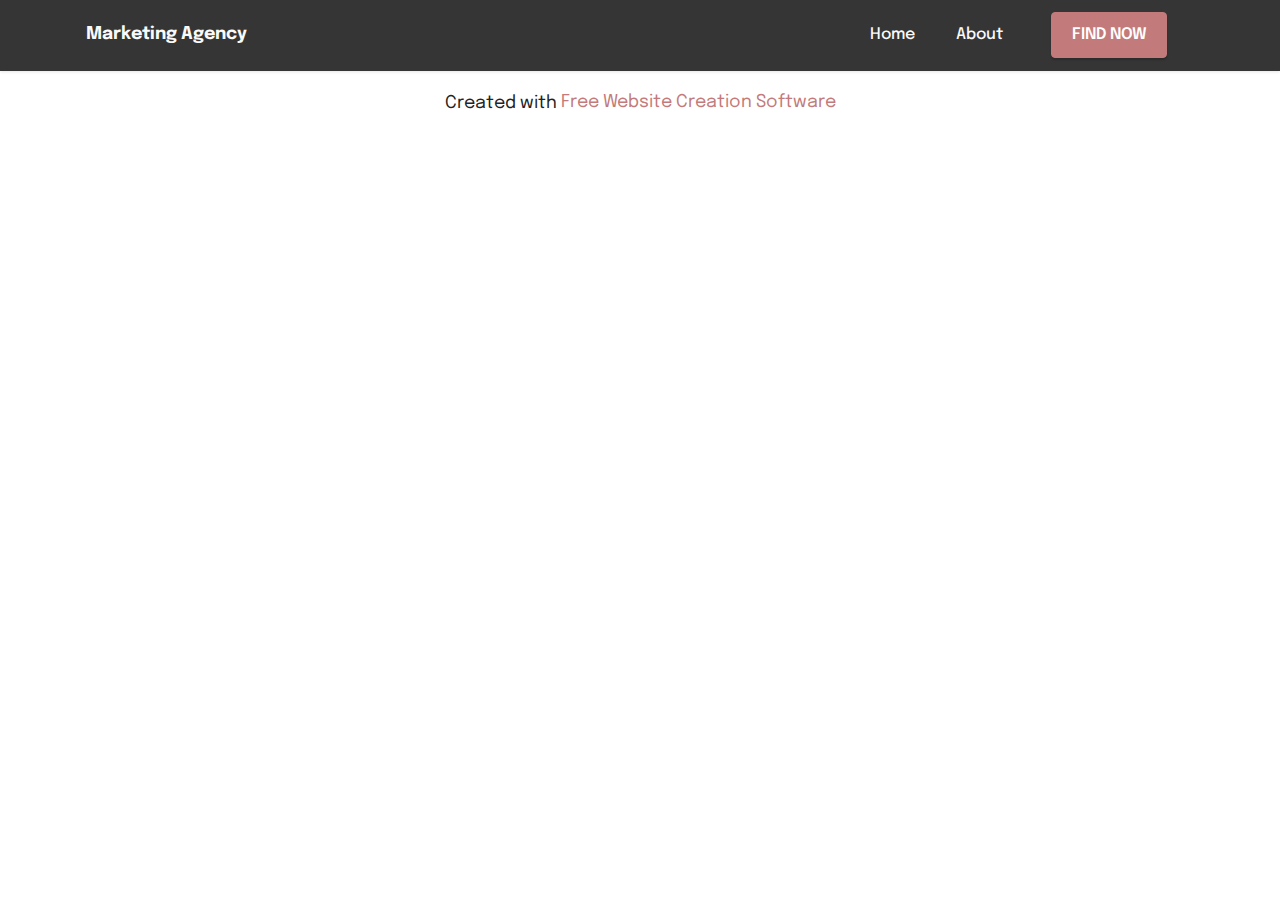
<file: page5.html>
<!DOCTYPE html>
<html  >
<head>
  <!-- Site made with Mobirise Website Builder v5.8.0, https://mobirise.com -->
  <meta charset="UTF-8">
  <meta http-equiv="X-UA-Compatible" content="IE=edge">
  <meta name="generator" content="Mobirise v5.8.0, mobirise.com">
  <meta name="viewport" content="width=device-width, initial-scale=1, minimum-scale=1">
  <link rel="shortcut icon" href="assets/images/logo.png" type="image/x-icon">
  <meta name="description" content="">
  
  
  <title>beat3</title>
  <link rel="stylesheet" href="assets/bootstrap/css/bootstrap.min.css">
  <link rel="stylesheet" href="assets/bootstrap/css/bootstrap-grid.min.css">
  <link rel="stylesheet" href="assets/bootstrap/css/bootstrap-reboot.min.css">
  <link rel="stylesheet" href="assets/dropdown/css/style.css">
  <link rel="stylesheet" href="assets/socicon/css/styles.css">
  <link rel="stylesheet" href="assets/theme/css/style.css">
  <link rel="preload" href="https://fonts.googleapis.com/css?family=Epilogue:100,200,300,400,500,600,700,800,900,100i,200i,300i,400i,500i,600i,700i,800i,900i&display=swap" as="style" onload="this.onload=null;this.rel='stylesheet'">
  <noscript><link rel="stylesheet" href="https://fonts.googleapis.com/css?family=Epilogue:100,200,300,400,500,600,700,800,900,100i,200i,300i,400i,500i,600i,700i,800i,900i&display=swap"></noscript>
  <link rel="preload" as="style" href="assets/mobirise/css/mbr-additional.css"><link rel="stylesheet" href="assets/mobirise/css/mbr-additional.css" type="text/css">

  
  
  
</head>
<body>
  
  <section data-bs-version="5.1" class="menu menu1 cid-sFGzlAXw3z" once="menu" id="menu1-9">
    

    <nav class="navbar navbar-dropdown navbar-expand-lg">
        <div class="container">
            <div class="navbar-brand">
                
                <span class="navbar-caption-wrap"><a class="navbar-caption text-white display-7" href="https://mobiri.se">Marketing Agency</a></span>
            </div>
            <button class="navbar-toggler" type="button" data-toggle="collapse" data-bs-toggle="collapse" data-target="#navbarSupportedContent" data-bs-target="#navbarSupportedContent" aria-controls="navbarNavAltMarkup" aria-expanded="false" aria-label="Toggle navigation">
                <div class="hamburger">
                    <span></span>
                    <span></span>
                    <span></span>
                    <span></span>
                </div>
            </button>
            <div class="collapse navbar-collapse" id="navbarSupportedContent">
                <ul class="navbar-nav nav-dropdown" data-app-modern-menu="true"><li class="nav-item"><a class="nav-link link text-white text-primary display-4" href="index.html#top">Home</a></li><li class="nav-item"><a class="nav-link link text-white text-primary display-4" href="page2.html#content15-6">
                            About</a></li></ul>
                
                <div class="navbar-buttons mbr-section-btn"><a class="btn btn-primary display-4" href="page3.html#content11-c">FIND NOW</a></div>
            </div>
        </div>
    </nav>
</section><section class="display-7" style="padding: 0;align-items: center;justify-content: center;flex-wrap: wrap;    align-content: center;display: flex;position: relative;height: 4rem;"><a href="https://mobiri.se/2960574" style="flex: 1 1;height: 4rem;position: absolute;width: 100%;z-index: 1;"><img alt=" Free Web Page  Building Software" style="height: 4rem;" src="[data-uri]"></a><p style="margin: 0;text-align: center;" class="display-7">Created with &#8204;</p><a style="z-index:1" href="https://mobirise.com"> Free Website  Creation Software</a></section><script src="assets/bootstrap/js/bootstrap.bundle.min.js"></script>  <script src="assets/smoothscroll/smooth-scroll.js"></script>  <script src="assets/ytplayer/index.js"></script>  <script src="assets/dropdown/js/navbar-dropdown.js"></script>  <script src="assets/theme/js/script.js"></script>  
  
  
</body>
</html>
</file>
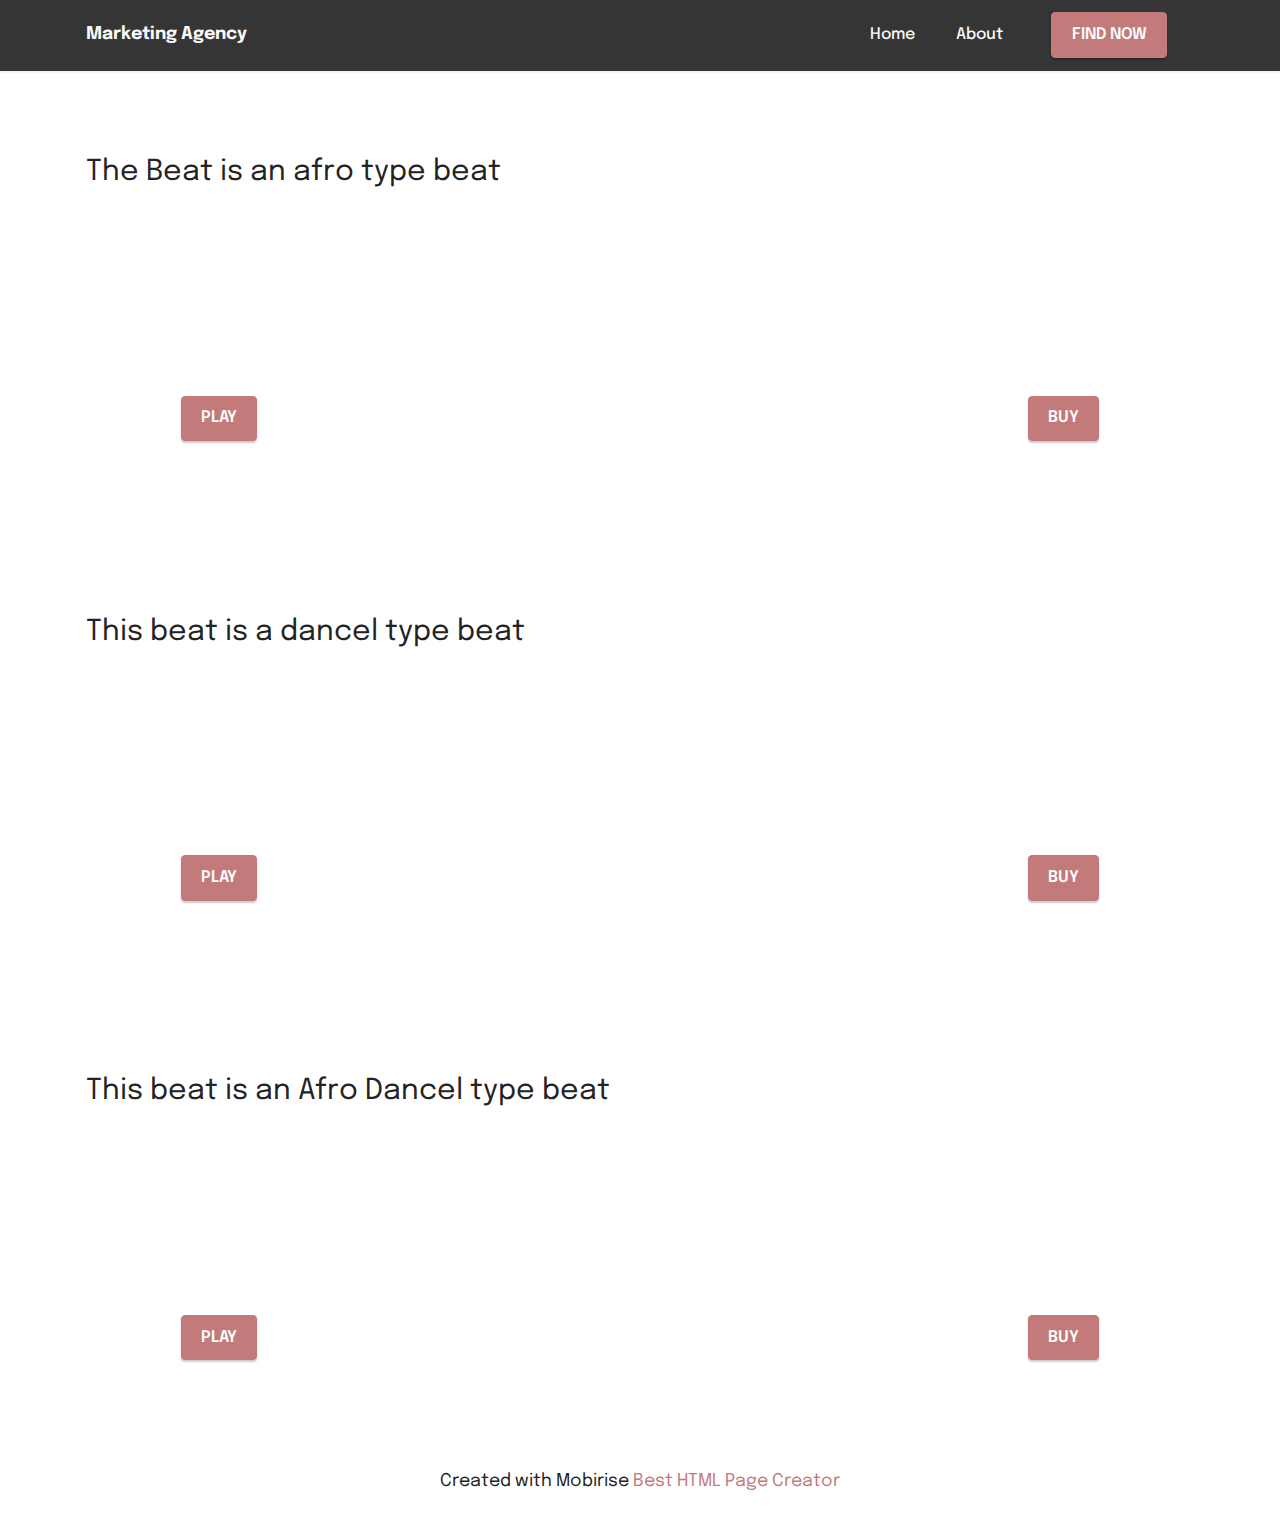
<file: page6.html>
<!DOCTYPE html>
<html  >
<head>
  <!-- Site made with Mobirise Website Builder v5.8.0, https://mobirise.com -->
  <meta charset="UTF-8">
  <meta http-equiv="X-UA-Compatible" content="IE=edge">
  <meta name="generator" content="Mobirise v5.8.0, mobirise.com">
  <meta name="viewport" content="width=device-width, initial-scale=1, minimum-scale=1">
  <link rel="shortcut icon" href="assets/images/logo.png" type="image/x-icon">
  <meta name="description" content="">
  
  
  <title>play/buy</title>
  <link rel="stylesheet" href="assets/bootstrap/css/bootstrap.min.css">
  <link rel="stylesheet" href="assets/bootstrap/css/bootstrap-grid.min.css">
  <link rel="stylesheet" href="assets/bootstrap/css/bootstrap-reboot.min.css">
  <link rel="stylesheet" href="assets/dropdown/css/style.css">
  <link rel="stylesheet" href="assets/socicon/css/styles.css">
  <link rel="stylesheet" href="assets/theme/css/style.css">
  <link rel="preload" href="https://fonts.googleapis.com/css?family=Epilogue:100,200,300,400,500,600,700,800,900,100i,200i,300i,400i,500i,600i,700i,800i,900i&display=swap" as="style" onload="this.onload=null;this.rel='stylesheet'">
  <noscript><link rel="stylesheet" href="https://fonts.googleapis.com/css?family=Epilogue:100,200,300,400,500,600,700,800,900,100i,200i,300i,400i,500i,600i,700i,800i,900i&display=swap"></noscript>
  <link rel="preload" as="style" href="assets/mobirise/css/mbr-additional.css"><link rel="stylesheet" href="assets/mobirise/css/mbr-additional.css" type="text/css">

  
  
  
</head>
<body>
  
  <section data-bs-version="5.1" class="menu menu1 cid-sFGzlAXw3z" once="menu" id="menu1-f">
    

    <nav class="navbar navbar-dropdown navbar-expand-lg">
        <div class="container">
            <div class="navbar-brand">
                
                <span class="navbar-caption-wrap"><a class="navbar-caption text-white display-7" href="https://mobiri.se">Marketing Agency</a></span>
            </div>
            <button class="navbar-toggler" type="button" data-toggle="collapse" data-bs-toggle="collapse" data-target="#navbarSupportedContent" data-bs-target="#navbarSupportedContent" aria-controls="navbarNavAltMarkup" aria-expanded="false" aria-label="Toggle navigation">
                <div class="hamburger">
                    <span></span>
                    <span></span>
                    <span></span>
                    <span></span>
                </div>
            </button>
            <div class="collapse navbar-collapse" id="navbarSupportedContent">
                <ul class="navbar-nav nav-dropdown" data-app-modern-menu="true"><li class="nav-item"><a class="nav-link link text-white text-primary display-4" href="index.html#top">Home</a></li><li class="nav-item"><a class="nav-link link text-white text-primary display-4" href="page2.html#content15-6">
                            About</a></li></ul>
                
                <div class="navbar-buttons mbr-section-btn"><a class="btn btn-primary display-4" href="page3.html#content11-c">FIND NOW</a></div>
            </div>
        </div>
    </nav>
</section>

<section data-bs-version="5.1" class="content10 cid-twSzuOdx9y" id="content10-l">
    
    <div class="container">
        <div class="row justify-content-center">
            <div class="col-12 col-md">
                
                <h6 class="mbr-section-subtitle mbr-fonts-style mb-4 display-5">The Beat is an afro type beat</h6>
            </div>
            <div class="col-md-12 col-lg-6">
                <p class="mbr-text mbr-fonts-style display-7"></p>
            </div>
        </div>
    </div>
</section>

<section data-bs-version="5.1" class="content12 cid-twSzv6Eeec" id="content12-m">
    
    <div class="container">
        <div class="row justify-content-center">
            <div class="col-md-12 col-lg-10">
                <div class="mbr-section-btn align-center"><a class="btn btn-primary display-4" href="https://drive.google.com/file/d/19mXKF42RtcddHki6xQssWYgTWYL5khul/view?usp=share_link" target="_blank">PLAY</a>
                    <a class="btn btn-primary display-4" href="page3.html#content11-c">BUY</a></div>
            </div>
        </div>
    </div>
</section>

<section data-bs-version="5.1" class="content10 cid-twSzvouS12" id="content10-n">
    
    <div class="container">
        <div class="row justify-content-center">
            <div class="col-12 col-md">
                
                <h6 class="mbr-section-subtitle mbr-fonts-style mb-4 display-5">
                    This beat is a dancel type beat</h6>
            </div>
            <div class="col-md-12 col-lg-6">
                <p class="mbr-text mbr-fonts-style display-7"></p>
            </div>
        </div>
    </div>
</section>

<section data-bs-version="5.1" class="content12 cid-twSzvFNRh5" id="content12-o">
    
    <div class="container">
        <div class="row justify-content-center">
            <div class="col-md-12 col-lg-10">
                <div class="mbr-section-btn align-center"><a class="btn btn-primary display-4" href="https://drive.google.com/file/d/1oCbeFlZMrpkcTR12EmNYAdqlwGGbh3wL/view?usp=share_link" target="_blank">PLAY</a>
                    <a class="btn btn-primary display-4" href="page3.html#content11-d">BUY</a></div>
            </div>
        </div>
    </div>
</section>

<section data-bs-version="5.1" class="content10 cid-twSzvTJsbt" id="content10-p">
    
    <div class="container">
        <div class="row justify-content-center">
            <div class="col-12 col-md">
                
                <h6 class="mbr-section-subtitle mbr-fonts-style mb-4 display-5">
                    This beat is an Afro Dancel type beat</h6>
            </div>
            <div class="col-md-12 col-lg-6">
                <p class="mbr-text mbr-fonts-style display-7"></p>
            </div>
        </div>
    </div>
</section>

<section data-bs-version="5.1" class="content12 cid-twSzw92jjG" id="content12-q">
    
    <div class="container">
        <div class="row justify-content-center">
            <div class="col-md-12 col-lg-10">
                <div class="mbr-section-btn align-center"><a class="btn btn-primary display-4" href="https://drive.google.com/file/d/1RfsMm1MsS4sl2ZayYXVJaer4391aIgXO/view?usp=share_link" target="_blank">PLAY</a>
                    <a class="btn btn-primary display-4" href="page3.html#content11-e">BUY</a></div>
            </div>
        </div>
    </div>
</section><section class="display-7" style="padding: 0;align-items: center;justify-content: center;flex-wrap: wrap;    align-content: center;display: flex;position: relative;height: 4rem;"><a href="https://mobiri.se/2960574" style="flex: 1 1;height: 4rem;position: absolute;width: 100%;z-index: 1;"><img alt="Mobirise" style="height: 4rem;" src="[data-uri]"></a><p style="margin: 0;text-align: center;" class="display-7">Created with Mobirise &#8204;</p><a style="z-index:1" href="https://mobirise.com/html-builder.html">Best HTML Page Creator</a></section><script src="assets/bootstrap/js/bootstrap.bundle.min.js"></script>  <script src="assets/smoothscroll/smooth-scroll.js"></script>  <script src="assets/ytplayer/index.js"></script>  <script src="assets/dropdown/js/navbar-dropdown.js"></script>  <script src="assets/theme/js/script.js"></script>  
  
  
</body>
</html>
</file>
<file: assets/web/assets/mobirise-icons2/mobirise2.css>
@font-face {
  font-family: 'Moririse2';
  font-display: swap;
  src:  url('mobirise2.eot?f2bix4');
  src:  url('mobirise2.eot?f2bix4#iefix') format('embedded-opentype'),
    url('mobirise2.ttf?f2bix4') format('truetype'),
    url('mobirise2.woff?f2bix4') format('woff'),
    url('mobirise2.svg?f2bix4#mobirise2') format('svg');
  font-weight: normal;
  font-style: normal;
}

[class^="mobi-"], [class*=" mobi-"] {
  /* use !important to prevent issues with browser extensions that change fonts */
  font-family: 'Moririse2' !important;
  speak: none;
  font-style: normal;
  font-weight: normal;
  font-variant: normal;
  text-transform: none;
  line-height: 1;

  /* Better Font Rendering =========== */
  -webkit-font-smoothing: antialiased;
  -moz-osx-font-smoothing: grayscale;
}

.mobi-mbri-add-submenu:before {
  content: "\e900";
}
.mobi-mbri-alert:before {
  content: "\e901";
}
.mobi-mbri-align-center:before {
  content: "\e902";
}
.mobi-mbri-align-justify:before {
  content: "\e903";
}
.mobi-mbri-align-left:before {
  content: "\e904";
}
.mobi-mbri-align-right:before {
  content: "\e905";
}
.mobi-mbri-android:before {
  content: "\e906";
}
.mobi-mbri-apple:before {
  content: "\e907";
}
.mobi-mbri-arrow-down:before {
  content: "\e908";
}
.mobi-mbri-arrow-next:before {
  content: "\e909";
}
.mobi-mbri-arrow-prev:before {
  content: "\e90a";
}
.mobi-mbri-arrow-up:before {
  content: "\e90b";
}
.mobi-mbri-bold:before {
  content: "\e90c";
}
.mobi-mbri-bookmark:before {
  content: "\e90d";
}
.mobi-mbri-bootstrap:before {
  content: "\e90e";
}
.mobi-mbri-briefcase:before {
  content: "\e90f";
}
.mobi-mbri-browse:before {
  content: "\e910";
}
.mobi-mbri-bulleted-list:before {
  content: "\e911";
}
.mobi-mbri-calendar:before {
  content: "\e912";
}
.mobi-mbri-camera:before {
  content: "\e913";
}
.mobi-mbri-cart-add:before {
  content: "\e914";
}
.mobi-mbri-cart-full:before {
  content: "\e915";
}
.mobi-mbri-cash:before {
  content: "\e916";
}
.mobi-mbri-change-style:before {
  content: "\e917";
}
.mobi-mbri-chat:before {
  content: "\e918";
}
.mobi-mbri-clock:before {
  content: "\e919";
}
.mobi-mbri-close:before {
  content: "\e91a";
}
.mobi-mbri-cloud:before {
  content: "\e91b";
}
.mobi-mbri-code:before {
  content: "\e91c";
}
.mobi-mbri-contact-form:before {
  content: "\e91d";
}
.mobi-mbri-credit-card:before {
  content: "\e91e";
}
.mobi-mbri-cursor-click:before {
  content: "\e91f";
}
.mobi-mbri-cust-feedback:before {
  content: "\e920";
}
.mobi-mbri-database:before {
  content: "\e921";
}
.mobi-mbri-delivery:before {
  content: "\e922";
}
.mobi-mbri-desktop:before {
  content: "\e923";
}
.mobi-mbri-devices:before {
  content: "\e924";
}
.mobi-mbri-down:before {
  content: "\e925";
}
.mobi-mbri-download-2:before {
  content: "\e926";
}
.mobi-mbri-download:before {
  content: "\e927";
}
.mobi-mbri-drag-n-drop-2:before {
  content: "\e928";
}
.mobi-mbri-drag-n-drop:before {
  content: "\e929";
}
.mobi-mbri-edit-2:before {
  content: "\e92a";
}
.mobi-mbri-edit:before {
  content: "\e92b";
}
.mobi-mbri-error:before {
  content: "\e92c";
}
.mobi-mbri-extension:before {
  content: "\e92d";
}
.mobi-mbri-features:before {
  content: "\e92e";
}
.mobi-mbri-file:before {
  content: "\e92f";
}
.mobi-mbri-flag:before {
  content: "\e930";
}
.mobi-mbri-folder:before {
  content: "\e931";
}
.mobi-mbri-gift:before {
  content: "\e932";
}
.mobi-mbri-github:before {
  content: "\e933";
}
.mobi-mbri-globe-2:before {
  content: "\e934";
}
.mobi-mbri-globe:before {
  content: "\e935";
}
.mobi-mbri-growing-chart:before {
  content: "\e936";
}
.mobi-mbri-hearth:before {
  content: "\e937";
}
.mobi-mbri-help:before {
  content: "\e938";
}
.mobi-mbri-home:before {
  content: "\e939";
}
.mobi-mbri-hot-cup:before {
  content: "\e93a";
}
.mobi-mbri-idea:before {
  content: "\e93b";
}
.mobi-mbri-image-gallery:before {
  content: "\e93c";
}
.mobi-mbri-image-slider:before {
  content: "\e93d";
}
.mobi-mbri-info:before {
  content: "\e93e";
}
.mobi-mbri-italic:before {
  content: "\e93f";
}
.mobi-mbri-key:before {
  content: "\e940";
}
.mobi-mbri-laptop:before {
  content: "\e941";
}
.mobi-mbri-layers:before {
  content: "\e942";
}
.mobi-mbri-left-right:before {
  content: "\e943";
}
.mobi-mbri-left:before {
  content: "\e944";
}
.mobi-mbri-letter:before {
  content: "\e945";
}
.mobi-mbri-like:before {
  content: "\e946";
}
.mobi-mbri-link:before {
  content: "\e947";
}
.mobi-mbri-lock:before {
  content: "\e948";
}
.mobi-mbri-login:before {
  content: "\e949";
}
.mobi-mbri-logout:before {
  content: "\e94a";
}
.mobi-mbri-magic-stick:before {
  content: "\e94b";
}
.mobi-mbri-map-pin:before {
  content: "\e94c";
}
.mobi-mbri-menu:before {
  content: "\e94d";
}
.mobi-mbri-mobile-2:before {
  content: "\e94e";
}
.mobi-mbri-mobile-horizontal:before {
  content: "\e94f";
}
.mobi-mbri-mobile:before {
  content: "\e950";
}
.mobi-mbri-mobirise:before {
  content: "\e951";
}
.mobi-mbri-more-horizontal:before {
  content: "\e952";
}
.mobi-mbri-more-vertical:before {
  content: "\e953";
}
.mobi-mbri-music:before {
  content: "\e954";
}
.mobi-mbri-new-file:before {
  content: "\e955";
}
.mobi-mbri-numbered-list:before {
  content: "\e956";
}
.mobi-mbri-opened-folder:before {
  content: "\e957";
}
.mobi-mbri-pages:before {
  content: "\e958";
}
.mobi-mbri-paper-plane:before {
  content: "\e959";
}
.mobi-mbri-paperclip:before {
  content: "\e95a";
}
.mobi-mbri-phone:before {
  content: "\e95b";
}
.mobi-mbri-photo:before {
  content: "\e95c";
}
.mobi-mbri-photos:before {
  content: "\e95d";
}
.mobi-mbri-pin:before {
  content: "\e95e";
}
.mobi-mbri-play:before {
  content: "\e95f";
}
.mobi-mbri-plus:before {
  content: "\e960";
}
.mobi-mbri-preview:before {
  content: "\e961";
}
.mobi-mbri-print:before {
  content: "\e962";
}
.mobi-mbri-protect:before {
  content: "\e963";
}
.mobi-mbri-question:before {
  content: "\e964";
}
.mobi-mbri-quote-left:before {
  content: "\e965";
}
.mobi-mbri-quote-right:before {
  content: "\e966";
}
.mobi-mbri-redo:before {
  content: "\e967";
}
.mobi-mbri-refresh:before {
  content: "\e968";
}
.mobi-mbri-responsive-2:before {
  content: "\e969";
}
.mobi-mbri-responsive:before {
  content: "\e96a";
}
.mobi-mbri-right:before {
  content: "\e96b";
}
.mobi-mbri-rocket:before {
  content: "\e96c";
}
.mobi-mbri-sad-face:before {
  content: "\e96d";
}
.mobi-mbri-sale:before {
  content: "\e96e";
}
.mobi-mbri-save:before {
  content: "\e96f";
}
.mobi-mbri-search:before {
  content: "\e970";
}
.mobi-mbri-setting-2:before {
  content: "\e971";
}
.mobi-mbri-setting-3:before {
  content: "\e972";
}
.mobi-mbri-setting:before {
  content: "\e973";
}
.mobi-mbri-share:before {
  content: "\e974";
}
.mobi-mbri-shopping-bag:before {
  content: "\e975";
}
.mobi-mbri-shopping-basket:before {
  content: "\e976";
}
.mobi-mbri-shopping-cart:before {
  content: "\e977";
}
.mobi-mbri-sites:before {
  content: "\e978";
}
.mobi-mbri-smile-face:before {
  content: "\e979";
}
.mobi-mbri-speed:before {
  content: "\e97a";
}
.mobi-mbri-star:before {
  content: "\e97b";
}
.mobi-mbri-success:before {
  content: "\e97c";
}
.mobi-mbri-sun:before {
  content: "\e97d";
}
.mobi-mbri-sun2:before {
  content: "\e97e";
}
.mobi-mbri-tablet-vertical:before {
  content: "\e97f";
}
.mobi-mbri-tablet:before {
  content: "\e980";
}
.mobi-mbri-target:before {
  content: "\e981";
}
.mobi-mbri-timer:before {
  content: "\e982";
}
.mobi-mbri-to-ftp:before {
  content: "\e983";
}
.mobi-mbri-to-local-drive:before {
  content: "\e984";
}
.mobi-mbri-touch-swipe:before {
  content: "\e985";
}
.mobi-mbri-touch:before {
  content: "\e986";
}
.mobi-mbri-trash:before {
  content: "\e987";
}
.mobi-mbri-underline:before {
  content: "\e988";
}
.mobi-mbri-undo:before {
  content: "\e989";
}
.mobi-mbri-unlink:before {
  content: "\e98a";
}
.mobi-mbri-unlock:before {
  content: "\e98b";
}
.mobi-mbri-up-down:before {
  content: "\e98c";
}
.mobi-mbri-up:before {
  content: "\e98d";
}
.mobi-mbri-update:before {
  content: "\e98e";
}
.mobi-mbri-upload-2:before {
  content: "\e98f";
}
.mobi-mbri-upload:before {
  content: "\e990";
}
.mobi-mbri-user-2:before {
  content: "\e991";
}
.mobi-mbri-user:before {
  content: "\e992";
}
.mobi-mbri-users:before {
  content: "\e993";
}
.mobi-mbri-video-play:before {
  content: "\e994";
}
.mobi-mbri-video:before {
  content: "\e995";
}
.mobi-mbri-watch:before {
  content: "\e996";
}
.mobi-mbri-website-theme-2:before {
  content: "\e997";
}
.mobi-mbri-website-theme:before {
  content: "\e998";
}
.mobi-mbri-wifi:before {
  content: "\e999";
}
.mobi-mbri-windows:before {
  content: "\e99a";
}
.mobi-mbri-zoom-in:before {
  content: "\e99b";
}
.mobi-mbri-zoom-out:before {
  content: "\e99c";
}
</file>
<file: assets/dropdown/css/style.css>
.navbar-dropdown {
  left: 0;
  padding: 0;
  position: absolute;
  right: 0;
  top: 0;
  transition: all 0.45s ease;
  z-index: 1030;
  background: #282828; }
  .navbar-dropdown .navbar-logo {
    margin-right: 0.8rem;
    transition: margin 0.3s ease-in-out;
    vertical-align: middle; }
    .navbar-dropdown .navbar-logo img {
      height: 3.125rem;
      transition: all 0.3s ease-in-out; }
    .navbar-dropdown .navbar-logo.mbr-iconfont {
      font-size: 3.125rem;
      line-height: 3.125rem; }
  .navbar-dropdown .navbar-caption {
    font-weight: 700;
    white-space: normal;
    vertical-align: -4px;
    line-height: 3.125rem !important; }
    .navbar-dropdown .navbar-caption, .navbar-dropdown .navbar-caption:hover {
      color: inherit;
      text-decoration: none; }
  .navbar-dropdown .mbr-iconfont + .navbar-caption {
    vertical-align: -1px; }
  .navbar-dropdown.navbar-fixed-top {
    position: fixed; }
  .navbar-dropdown .navbar-brand span {
    vertical-align: -4px; }
  .navbar-dropdown.bg-color.transparent {
    background: none; }
  .navbar-dropdown.navbar-short .navbar-brand {
    padding: 0.625rem 0; }
    .navbar-dropdown.navbar-short .navbar-brand span {
      vertical-align: -1px; }
  .navbar-dropdown.navbar-short .navbar-caption {
    line-height: 2.375rem !important;
    vertical-align: -2px; }
  .navbar-dropdown.navbar-short .navbar-logo {
    margin-right: 0.5rem; }
    .navbar-dropdown.navbar-short .navbar-logo img {
      height: 2.375rem; }
    .navbar-dropdown.navbar-short .navbar-logo.mbr-iconfont {
      font-size: 2.375rem;
      line-height: 2.375rem; }
  .navbar-dropdown.navbar-short .mbr-table-cell {
    height: 3.625rem; }
  .navbar-dropdown .navbar-close {
    left: 0.6875rem;
    position: fixed;
    top: 0.75rem;
    z-index: 1000; }
  .navbar-dropdown .hamburger-icon {
    content: "";
    display: inline-block;
    vertical-align: middle;
    width: 16px;
    -webkit-box-shadow: 0 -6px 0 1px #282828,0 0 0 1px #282828,0 6px 0 1px #282828;
    -moz-box-shadow: 0 -6px 0 1px #282828,0 0 0 1px #282828,0 6px 0 1px #282828;
    box-shadow: 0 -6px 0 1px #282828,0 0 0 1px #282828,0 6px 0 1px #282828; }

.dropdown-menu .dropdown-toggle[data-toggle="dropdown-submenu"]::after {
  border-bottom: 0.35em solid transparent;
  border-left: 0.35em solid;
  border-right: 0;
  border-top: 0.35em solid transparent;
  margin-left: 0.3rem; }

.dropdown-menu .dropdown-item:focus {
  outline: 0; }

.nav-dropdown {
  font-size: 0.75rem;
  font-weight: 500;
  height: auto !important; }
  .nav-dropdown .nav-btn {
    padding-left: 1rem; }
  .nav-dropdown .link {
    margin: .667em 1.667em;
    font-weight: 500;
    padding: 0;
    transition: color .2s ease-in-out; }
    .nav-dropdown .link.dropdown-toggle {
      margin-right: 2.583em; }
      .nav-dropdown .link.dropdown-toggle::after {
        margin-left: .25rem;
        border-top: 0.35em solid;
        border-right: 0.35em solid transparent;
        border-left: 0.35em solid transparent;
        border-bottom: 0; }
      .nav-dropdown .link.dropdown-toggle[aria-expanded="true"] {
        margin: 0;
        padding: 0.667em 3.263em  0.667em 1.667em; }
  .nav-dropdown .link::after,
  .nav-dropdown .dropdown-item::after {
    color: inherit; }
  .nav-dropdown .btn {
    font-size: 0.75rem;
    font-weight: 700;
    letter-spacing: 0;
    margin-bottom: 0;
    padding-left: 1.25rem;
    padding-right: 1.25rem; }
  .nav-dropdown .dropdown-menu {
    border-radius: 0;
    border: 0;
    left: 0;
    margin: 0;
    padding-bottom: 1.25rem;
    padding-top: 1.25rem;
    position: relative; }
  .nav-dropdown .dropdown-submenu {
    margin-left: 0.125rem;
    top: 0; }
  .nav-dropdown .dropdown-item {
    font-weight: 500;
    line-height: 2;
    padding: 0.3846em 4.615em 0.3846em 1.5385em;
    position: relative;
    transition: color .2s ease-in-out, background-color .2s ease-in-out; }
    .nav-dropdown .dropdown-item::after {
      margin-top: -0.3077em;
      position: absolute;
      right: 1.1538em;
      top: 50%; }
    .nav-dropdown .dropdown-item:focus, .nav-dropdown .dropdown-item:hover {
      background: none; }

@media (max-width: 767px) {
  .nav-dropdown.navbar-toggleable-sm {
    bottom: 0;
    display: none;
    left: 0;
    overflow-x: hidden;
    position: fixed;
    top: 0;
    transform: translateX(-100%);
    -ms-transform: translateX(-100%);
    -webkit-transform: translateX(-100%);
    width: 18.75rem;
    z-index: 999; } }
.nav-dropdown.navbar-toggleable-xl {
  bottom: 0;
  display: none;
  left: 0;
  overflow-x: hidden;
  position: fixed;
  top: 0;
  transform: translateX(-100%);
  -ms-transform: translateX(-100%);
  -webkit-transform: translateX(-100%);
  width: 18.75rem;
  z-index: 999; }

.nav-dropdown-sm {
  display: block !important;
  overflow-x: hidden;
  overflow: auto;
  padding-top: 3.875rem; }
  .nav-dropdown-sm::after {
    content: "";
    display: block;
    height: 3rem;
    width: 100%; }
  .nav-dropdown-sm.collapse.in ~ .navbar-close {
    display: block !important; }
  .nav-dropdown-sm.collapsing, .nav-dropdown-sm.collapse.in {
    transform: translateX(0);
    -ms-transform: translateX(0);
    -webkit-transform: translateX(0);
    transition: all 0.25s ease-out;
    -webkit-transition: all 0.25s ease-out;
    background: #282828; }
  .nav-dropdown-sm.collapsing[aria-expanded="false"] {
    transform: translateX(-100%);
    -ms-transform: translateX(-100%);
    -webkit-transform: translateX(-100%); }
  .nav-dropdown-sm .nav-item {
    display: block;
    margin-left: 0 !important;
    padding-left: 0; }
  .nav-dropdown-sm .link,
  .nav-dropdown-sm .dropdown-item {
    border-top: 1px dotted rgba(255, 255, 255, 0.1);
    font-size: 0.8125rem;
    line-height: 1.6;
    margin: 0 !important;
    padding: 0.875rem 2.4rem 0.875rem 1.5625rem !important;
    position: relative;
    white-space: normal; }
    .nav-dropdown-sm .link:focus, .nav-dropdown-sm .link:hover,
    .nav-dropdown-sm .dropdown-item:focus,
    .nav-dropdown-sm .dropdown-item:hover {
      background: rgba(0, 0, 0, 0.2) !important;
      color: #c0a375; }
  .nav-dropdown-sm .nav-btn {
    position: relative;
    padding: 1.5625rem 1.5625rem 0 1.5625rem; }
    .nav-dropdown-sm .nav-btn::before {
      border-top: 1px dotted rgba(255, 255, 255, 0.1);
      content: "";
      left: 0;
      position: absolute;
      top: 0;
      width: 100%; }
    .nav-dropdown-sm .nav-btn + .nav-btn {
      padding-top: 0.625rem; }
      .nav-dropdown-sm .nav-btn + .nav-btn::before {
        display: none; }
  .nav-dropdown-sm .btn {
    padding: 0.625rem 0; }
  .nav-dropdown-sm .dropdown-toggle[data-toggle="dropdown-submenu"]::after {
    margin-left: .25rem;
    border-top: 0.35em solid;
    border-right: 0.35em solid transparent;
    border-left: 0.35em solid transparent;
    border-bottom: 0; }
  .nav-dropdown-sm .dropdown-toggle[data-toggle="dropdown-submenu"][aria-expanded="true"]::after {
    border-top: 0;
    border-right: 0.35em solid transparent;
    border-left: 0.35em solid transparent;
    border-bottom: 0.35em solid; }
  .nav-dropdown-sm .dropdown-menu {
    margin: 0;
    padding: 0;
    position: relative;
    top: 0;
    left: 0;
    width: 100%;
    border: 0;
    float: none;
    border-radius: 0;
    background: none; }
  .nav-dropdown-sm .dropdown-submenu {
    left: 100%;
    margin-left: 0.125rem;
    margin-top: -1.25rem;
    top: 0; }

.navbar-toggleable-sm .nav-dropdown .dropdown-menu {
  position: absolute; }

.navbar-toggleable-sm .nav-dropdown .dropdown-submenu {
  left: 100%;
  margin-left: 0.125rem;
  margin-top: -1.25rem;
  top: 0; }

.navbar-toggleable-sm.opened .nav-dropdown .dropdown-menu {
  position: relative; }

.navbar-toggleable-sm.opened .nav-dropdown .dropdown-submenu {
  left: 0;
  margin-left: 00rem;
  margin-top: 0rem;
  top: 0; }

.is-builder .nav-dropdown.collapsing {
  transition: none !important; }
</file>
<file: assets/socicon/css/styles.css>
@charset "UTF-8";

@font-face {
  font-family: 'Socicon';
  src:  url('../fonts/socicon.eot');
  src:  url('../fonts/socicon.eot?#iefix') format('embedded-opentype'),
    url('../fonts/socicon.woff2') format('woff2'),
    url('../fonts/socicon.ttf') format('truetype'),
    url('../fonts/socicon.woff') format('woff'),
    url('../fonts/socicon.svg#socicon') format('svg');
  font-weight: normal;
  font-style: normal;
  font-display: swap;
}

[data-icon]:before {
  font-family: "socicon" !important;
  content: attr(data-icon);
  font-style: normal !important;
  font-weight: normal !important;
  font-variant: normal !important;
  text-transform: none !important;
  speak: none;
  line-height: 1;
  -webkit-font-smoothing: antialiased;
  -moz-osx-font-smoothing: grayscale;
}

[class^="socicon-"], [class*=" socicon-"] {
  /* use !important to prevent issues with browser extensions that change fonts */
  font-family: 'Socicon' !important;
  speak: none;
  font-style: normal;
  font-weight: normal;
  font-variant: normal;
  text-transform: none;
  line-height: 1;

  /* Better Font Rendering =========== */
  -webkit-font-smoothing: antialiased;
  -moz-osx-font-smoothing: grayscale;
}

.socicon-eitaa:before {
  content: "\e97c";
}
.socicon-soroush:before {
  content: "\e97d";
}
.socicon-bale:before {
  content: "\e97e";
}
.socicon-zazzle:before {
  content: "\e97b";
}
.socicon-society6:before {
  content: "\e97a";
}
.socicon-redbubble:before {
  content: "\e979";
}
.socicon-avvo:before {
  content: "\e978";
}
.socicon-stitcher:before {
  content: "\e977";
}
.socicon-googlehangouts:before {
  content: "\e974";
}
.socicon-dlive:before {
  content: "\e975";
}
.socicon-vsco:before {
  content: "\e976";
}
.socicon-flipboard:before {
  content: "\e973";
}
.socicon-ubuntu:before {
  content: "\e958";
}
.socicon-artstation:before {
  content: "\e959";
}
.socicon-invision:before {
  content: "\e95a";
}
.socicon-torial:before {
  content: "\e95b";
}
.socicon-collectorz:before {
  content: "\e95c";
}
.socicon-seenthis:before {
  content: "\e95d";
}
.socicon-googleplaymusic:before {
  content: "\e95e";
}
.socicon-debian:before {
  content: "\e95f";
}
.socicon-filmfreeway:before {
  content: "\e960";
}
.socicon-gnome:before {
  content: "\e961";
}
.socicon-itchio:before {
  content: "\e962";
}
.socicon-jamendo:before {
  content: "\e963";
}
.socicon-mix:before {
  content: "\e964";
}
.socicon-sharepoint:before {
  content: "\e965";
}
.socicon-tinder:before {
  content: "\e966";
}
.socicon-windguru:before {
  content: "\e967";
}
.socicon-cdbaby:before {
  content: "\e968";
}
.socicon-elementaryos:before {
  content: "\e969";
}
.socicon-stage32:before {
  content: "\e96a";
}
.socicon-tiktok:before {
  content: "\e96b";
}
.socicon-gitter:before {
  content: "\e96c";
}
.socicon-letterboxd:before {
  content: "\e96d";
}
.socicon-threema:before {
  content: "\e96e";
}
.socicon-splice:before {
  content: "\e96f";
}
.socicon-metapop:before {
  content: "\e970";
}
.socicon-naver:before {
  content: "\e971";
}
.socicon-remote:before {
  content: "\e972";
}
.socicon-internet:before {
  content: "\e957";
}
.socicon-moddb:before {
  content: "\e94b";
}
.socicon-indiedb:before {
  content: "\e94c";
}
.socicon-traxsource:before {
  content: "\e94d";
}
.socicon-gamefor:before {
  content: "\e94e";
}
.socicon-pixiv:before {
  content: "\e94f";
}
.socicon-myanimelist:before {
  content: "\e950";
}
.socicon-blackberry:before {
  content: "\e951";
}
.socicon-wickr:before {
  content: "\e952";
}
.socicon-spip:before {
  content: "\e953";
}
.socicon-napster:before {
  content: "\e954";
}
.socicon-beatport:before {
  content: "\e955";
}
.socicon-hackerone:before {
  content: "\e956";
}
.socicon-hackernews:before {
  content: "\e946";
}
.socicon-smashwords:before {
  content: "\e947";
}
.socicon-kobo:before {
  content: "\e948";
}
.socicon-bookbub:before {
  content: "\e949";
}
.socicon-mailru:before {
  content: "\e94a";
}
.socicon-gitlab:before {
  content: "\e945";
}
.socicon-instructables:before {
  content: "\e944";
}
.socicon-portfolio:before {
  content: "\e943";
}
.socicon-codered:before {
  content: "\e940";
}
.socicon-origin:before {
  content: "\e941";
}
.socicon-nextdoor:before {
  content: "\e942";
}
.socicon-udemy:before {
  content: "\e93f";
}
.socicon-livemaster:before {
  content: "\e93e";
}
.socicon-crunchbase:before {
  content: "\e93b";
}
.socicon-homefy:before {
  content: "\e93c";
}
.socicon-calendly:before {
  content: "\e93d";
}
.socicon-realtor:before {
  content: "\e90f";
}
.socicon-tidal:before {
  content: "\e910";
}
.socicon-qobuz:before {
  content: "\e911";
}
.socicon-natgeo:before {
  content: "\e912";
}
.socicon-mastodon:before {
  content: "\e913";
}
.socicon-unsplash:before {
  content: "\e914";
}
.socicon-homeadvisor:before {
  content: "\e915";
}
.socicon-angieslist:before {
  content: "\e916";
}
.socicon-codepen:before {
  content: "\e917";
}
.socicon-slack:before {
  content: "\e918";
}
.socicon-openaigym:before {
  content: "\e919";
}
.socicon-logmein:before {
  content: "\e91a";
}
.socicon-fiverr:before {
  content: "\e91b";
}
.socicon-gotomeeting:before {
  content: "\e91c";
}
.socicon-aliexpress:before {
  content: "\e91d";
}
.socicon-guru:before {
  content: "\e91e";
}
.socicon-appstore:before {
  content: "\e91f";
}
.socicon-homes:before {
  content: "\e920";
}
.socicon-zoom:before {
  content: "\e921";
}
.socicon-alibaba:before {
  content: "\e922";
}
.socicon-craigslist:before {
  content: "\e923";
}
.socicon-wix:before {
  content: "\e924";
}
.socicon-redfin:before {
  content: "\e925";
}
.socicon-googlecalendar:before {
  content: "\e926";
}
.socicon-shopify:before {
  content: "\e927";
}
.socicon-freelancer:before {
  content: "\e928";
}
.socicon-seedrs:before {
  content: "\e929";
}
.socicon-bing:before {
  content: "\e92a";
}
.socicon-doodle:before {
  content: "\e92b";
}
.socicon-bonanza:before {
  content: "\e92c";
}
.socicon-squarespace:before {
  content: "\e92d";
}
.socicon-toptal:before {
  content: "\e92e";
}
.socicon-gust:before {
  content: "\e92f";
}
.socicon-ask:before {
  content: "\e930";
}
.socicon-trulia:before {
  content: "\e931";
}
.socicon-loomly:before {
  content: "\e932";
}
.socicon-ghost:before {
  content: "\e933";
}
.socicon-upwork:before {
  content: "\e934";
}
.socicon-fundable:before {
  content: "\e935";
}
.socicon-booking:before {
  content: "\e936";
}
.socicon-googlemaps:before {
  content: "\e937";
}
.socicon-zillow:before {
  content: "\e938";
}
.socicon-niconico:before {
  content: "\e939";
}
.socicon-toneden:before {
  content: "\e93a";
}
.socicon-augment:before {
  content: "\e908";
}
.socicon-bitbucket:before {
  content: "\e909";
}
.socicon-fyuse:before {
  content: "\e90a";
}
.socicon-yt-gaming:before {
  content: "\e90b";
}
.socicon-sketchfab:before {
  content: "\e90c";
}
.socicon-mobcrush:before {
  content: "\e90d";
}
.socicon-microsoft:before {
  content: "\e90e";
}
.socicon-pandora:before {
  content: "\e907";
}
.socicon-messenger:before {
  content: "\e906";
}
.socicon-gamewisp:before {
  content: "\e905";
}
.socicon-bloglovin:before {
  content: "\e904";
}
.socicon-tunein:before {
  content: "\e903";
}
.socicon-gamejolt:before {
  content: "\e901";
}
.socicon-trello:before {
  content: "\e902";
}
.socicon-spreadshirt:before {
  content: "\e900";
}
.socicon-500px:before {
  content: "\e000";
}
.socicon-8tracks:before {
  content: "\e001";
}
.socicon-airbnb:before {
  content: "\e002";
}
.socicon-alliance:before {
  content: "\e003";
}
.socicon-amazon:before {
  content: "\e004";
}
.socicon-amplement:before {
  content: "\e005";
}
.socicon-android:before {
  content: "\e006";
}
.socicon-angellist:before {
  content: "\e007";
}
.socicon-apple:before {
  content: "\e008";
}
.socicon-appnet:before {
  content: "\e009";
}
.socicon-baidu:before {
  content: "\e00a";
}
.socicon-bandcamp:before {
  content: "\e00b";
}
.socicon-battlenet:before {
  content: "\e00c";
}
.socicon-mixer:before {
  content: "\e00d";
}
.socicon-bebee:before {
  content: "\e00e";
}
.socicon-bebo:before {
  content: "\e00f";
}
.socicon-behance:before {
  content: "\e010";
}
.socicon-blizzard:before {
  content: "\e011";
}
.socicon-blogger:before {
  content: "\e012";
}
.socicon-buffer:before {
  content: "\e013";
}
.socicon-chrome:before {
  content: "\e014";
}
.socicon-coderwall:before {
  content: "\e015";
}
.socicon-curse:before {
  content: "\e016";
}
.socicon-dailymotion:before {
  content: "\e017";
}
.socicon-deezer:before {
  content: "\e018";
}
.socicon-delicious:before {
  content: "\e019";
}
.socicon-deviantart:before {
  content: "\e01a";
}
.socicon-diablo:before {
  content: "\e01b";
}
.socicon-digg:before {
  content: "\e01c";
}
.socicon-discord:before {
  content: "\e01d";
}
.socicon-disqus:before {
  content: "\e01e";
}
.socicon-douban:before {
  content: "\e01f";
}
.socicon-draugiem:before {
  content: "\e020";
}
.socicon-dribbble:before {
  content: "\e021";
}
.socicon-drupal:before {
  content: "\e022";
}
.socicon-ebay:before {
  content: "\e023";
}
.socicon-ello:before {
  content: "\e024";
}
.socicon-endomodo:before {
  content: "\e025";
}
.socicon-envato:before {
  content: "\e026";
}
.socicon-etsy:before {
  content: "\e027";
}
.socicon-facebook:before {
  content: "\e028";
}
.socicon-feedburner:before {
  content: "\e029";
}
.socicon-filmweb:before {
  content: "\e02a";
}
.socicon-firefox:before {
  content: "\e02b";
}
.socicon-flattr:before {
  content: "\e02c";
}
.socicon-flickr:before {
  content: "\e02d";
}
.socicon-formulr:before {
  content: "\e02e";
}
.socicon-forrst:before {
  content: "\e02f";
}
.socicon-foursquare:before {
  content: "\e030";
}
.socicon-friendfeed:before {
  content: "\e031";
}
.socicon-github:before {
  content: "\e032";
}
.socicon-goodreads:before {
  content: "\e033";
}
.socicon-google:before {
  content: "\e034";
}
.socicon-googlescholar:before {
  content: "\e035";
}
.socicon-googlegroups:before {
  content: "\e036";
}
.socicon-googlephotos:before {
  content: "\e037";
}
.socicon-googleplus:before {
  content: "\e038";
}
.socicon-grooveshark:before {
  content: "\e039";
}
.socicon-hackerrank:before {
  content: "\e03a";
}
.socicon-hearthstone:before {
  content: "\e03b";
}
.socicon-hellocoton:before {
  content: "\e03c";
}
.socicon-heroes:before {
  content: "\e03d";
}
.socicon-smashcast:before {
  content: "\e03e";
}
.socicon-horde:before {
  content: "\e03f";
}
.socicon-houzz:before {
  content: "\e040";
}
.socicon-icq:before {
  content: "\e041";
}
.socicon-identica:before {
  content: "\e042";
}
.socicon-imdb:before {
  content: "\e043";
}
.socicon-instagram:before {
  content: "\e044";
}
.socicon-issuu:before {
  content: "\e045";
}
.socicon-istock:before {
  content: "\e046";
}
.socicon-itunes:before {
  content: "\e047";
}
.socicon-keybase:before {
  content: "\e048";
}
.socicon-lanyrd:before {
  content: "\e049";
}
.socicon-lastfm:before {
  content: "\e04a";
}
.socicon-line:before {
  content: "\e04b";
}
.socicon-linkedin:before {
  content: "\e04c";
}
.socicon-livejournal:before {
  content: "\e04d";
}
.socicon-lyft:before {
  content: "\e04e";
}
.socicon-macos:before {
  content: "\e04f";
}
.socicon-mail:before {
  content: "\e050";
}
.socicon-medium:before {
  content: "\e051";
}
.socicon-meetup:before {
  content: "\e052";
}
.socicon-mixcloud:before {
  content: "\e053";
}
.socicon-modelmayhem:before {
  content: "\e054";
}
.socicon-mumble:before {
  content: "\e055";
}
.socicon-myspace:before {
  content: "\e056";
}
.socicon-newsvine:before {
  content: "\e057";
}
.socicon-nintendo:before {
  content: "\e058";
}
.socicon-npm:before {
  content: "\e059";
}
.socicon-odnoklassniki:before {
  content: "\e05a";
}
.socicon-openid:before {
  content: "\e05b";
}
.socicon-opera:before {
  content: "\e05c";
}
.socicon-outlook:before {
  content: "\e05d";
}
.socicon-overwatch:before {
  content: "\e05e";
}
.socicon-patreon:before {
  content: "\e05f";
}
.socicon-paypal:before {
  content: "\e060";
}
.socicon-periscope:before {
  content: "\e061";
}
.socicon-persona:before {
  content: "\e062";
}
.socicon-pinterest:before {
  content: "\e063";
}
.socicon-play:before {
  content: "\e064";
}
.socicon-player:before {
  content: "\e065";
}
.socicon-playstation:before {
  content: "\e066";
}
.socicon-pocket:before {
  content: "\e067";
}
.socicon-qq:before {
  content: "\e068";
}
.socicon-quora:before {
  content: "\e069";
}
.socicon-raidcall:before {
  content: "\e06a";
}
.socicon-ravelry:before {
  content: "\e06b";
}
.socicon-reddit:before {
  content: "\e06c";
}
.socicon-renren:before {
  content: "\e06d";
}
.socicon-researchgate:before {
  content: "\e06e";
}
.socicon-residentadvisor:before {
  content: "\e06f";
}
.socicon-reverbnation:before {
  content: "\e070";
}
.socicon-rss:before {
  content: "\e071";
}
.socicon-sharethis:before {
  content: "\e072";
}
.socicon-skype:before {
  content: "\e073";
}
.socicon-slideshare:before {
  content: "\e074";
}
.socicon-smugmug:before {
  content: "\e075";
}
.socicon-snapchat:before {
  content: "\e076";
}
.socicon-songkick:before {
  content: "\e077";
}
.socicon-soundcloud:before {
  content: "\e078";
}
.socicon-spotify:before {
  content: "\e079";
}
.socicon-stackexchange:before {
  content: "\e07a";
}
.socicon-stackoverflow:before {
  content: "\e07b";
}
.socicon-starcraft:before {
  content: "\e07c";
}
.socicon-stayfriends:before {
  content: "\e07d";
}
.socicon-steam:before {
  content: "\e07e";
}
.socicon-storehouse:before {
  content: "\e07f";
}
.socicon-strava:before {
  content: "\e080";
}
.socicon-streamjar:before {
  content: "\e081";
}
.socicon-stumbleupon:before {
  content: "\e082";
}
.socicon-swarm:before {
  content: "\e083";
}
.socicon-teamspeak:before {
  content: "\e084";
}
.socicon-teamviewer:before {
  content: "\e085";
}
.socicon-technorati:before {
  content: "\e086";
}
.socicon-telegram:before {
  content: "\e087";
}
.socicon-tripadvisor:before {
  content: "\e088";
}
.socicon-tripit:before {
  content: "\e089";
}
.socicon-triplej:before {
  content: "\e08a";
}
.socicon-tumblr:before {
  content: "\e08b";
}
.socicon-twitch:before {
  content: "\e08c";
}
.socicon-twitter:before {
  content: "\e08d";
}
.socicon-uber:before {
  content: "\e08e";
}
.socicon-ventrilo:before {
  content: "\e08f";
}
.socicon-viadeo:before {
  content: "\e090";
}
.socicon-viber:before {
  content: "\e091";
}
.socicon-viewbug:before {
  content: "\e092";
}
.socicon-vimeo:before {
  content: "\e093";
}
.socicon-vine:before {
  content: "\e094";
}
.socicon-vkontakte:before {
  content: "\e095";
}
.socicon-warcraft:before {
  content: "\e096";
}
.socicon-wechat:before {
  content: "\e097";
}
.socicon-weibo:before {
  content: "\e098";
}
.socicon-whatsapp:before {
  content: "\e099";
}
.socicon-wikipedia:before {
  content: "\e09a";
}
.socicon-windows:before {
  content: "\e09b";
}
.socicon-wordpress:before {
  content: "\e09c";
}
.socicon-wykop:before {
  content: "\e09d";
}
.socicon-xbox:before {
  content: "\e09e";
}
.socicon-xing:before {
  content: "\e09f";
}
.socicon-yahoo:before {
  content: "\e0a0";
}
.socicon-yammer:before {
  content: "\e0a1";
}
.socicon-yandex:before {
  content: "\e0a2";
}
.socicon-yelp:before {
  content: "\e0a3";
}
.socicon-younow:before {
  content: "\e0a4";
}
.socicon-youtube:before {
  content: "\e0a5";
}
.socicon-zapier:before {
  content: "\e0a6";
}
.socicon-zerply:before {
  content: "\e0a7";
}
.socicon-zomato:before {
  content: "\e0a8";
}
.socicon-zynga:before {
  content: "\e0a9";
}
</file>
<file: assets/theme/css/style.css>
@charset "UTF-8";
section {
  background-color: #ffffff;
}

body {
  font-style: normal;
  line-height: 1.5;
  font-weight: 400;
  color: #232323;
  position: relative;
}

button {
  background-color: transparent;
  border-color: transparent;
}

section,
.container,
.container-fluid {
  position: relative;
  word-wrap: break-word;
}

a.mbr-iconfont:hover {
  text-decoration: none;
}

.article .lead p,
.article .lead ul,
.article .lead ol,
.article .lead pre,
.article .lead blockquote {
  margin-bottom: 0;
}

a {
  font-style: normal;
  font-weight: 400;
  cursor: pointer;
}
a, a:hover {
  text-decoration: none;
}

.mbr-section-title {
  font-style: normal;
  line-height: 1.3;
}

.mbr-section-subtitle {
  line-height: 1.3;
}

.mbr-text {
  font-style: normal;
  line-height: 1.7;
}

h1,
h2,
h3,
h4,
h5,
h6,
.display-1,
.display-2,
.display-4,
.display-5,
.display-7,
span,
p,
a {
  line-height: 1;
  word-break: break-word;
  word-wrap: break-word;
  font-weight: 400;
}

b,
strong {
  font-weight: bold;
}

input:-webkit-autofill, input:-webkit-autofill:hover, input:-webkit-autofill:focus, input:-webkit-autofill:active {
  transition-delay: 9999s;
  -webkit-transition-property: background-color, color;
  transition-property: background-color, color;
}

textarea[type=hidden] {
  display: none;
}

section {
  background-position: 50% 50%;
  background-repeat: no-repeat;
  background-size: cover;
}
section .mbr-background-video,
section .mbr-background-video-preview {
  position: absolute;
  bottom: 0;
  left: 0;
  right: 0;
  top: 0;
}

.hidden {
  visibility: hidden;
}

.mbr-z-index20 {
  z-index: 20;
}

/*! Base colors */
.mbr-white {
  color: #ffffff;
}

.mbr-black {
  color: #111111;
}

.mbr-bg-white {
  background-color: #ffffff;
}

.mbr-bg-black {
  background-color: #000000;
}

/*! Text-aligns */
.align-left {
  text-align: left;
}

.align-center {
  text-align: center;
}

.align-right {
  text-align: right;
}

/*! Font-weight  */
.mbr-light {
  font-weight: 300;
}

.mbr-regular {
  font-weight: 400;
}

.mbr-semibold {
  font-weight: 500;
}

.mbr-bold {
  font-weight: 700;
}

/*! Media  */
.media-content {
  flex-basis: 100%;
}

.media-container-row {
  display: flex;
  flex-direction: row;
  flex-wrap: wrap;
  justify-content: center;
  align-content: center;
  align-items: start;
}
.media-container-row .media-size-item {
  width: 400px;
}

.media-container-column {
  display: flex;
  flex-direction: column;
  flex-wrap: wrap;
  justify-content: center;
  align-content: center;
  align-items: stretch;
}
.media-container-column > * {
  width: 100%;
}

@media (min-width: 992px) {
  .media-container-row {
    flex-wrap: nowrap;
  }
}
figure {
  margin-bottom: 0;
  overflow: hidden;
}

figure[mbr-media-size] {
  transition: width 0.1s;
}

img,
iframe {
  display: block;
  width: 100%;
}

.card {
  background-color: transparent;
  border: none;
}

.card-box {
  width: 100%;
}

.card-img {
  text-align: center;
  flex-shrink: 0;
  -webkit-flex-shrink: 0;
}

.media {
  max-width: 100%;
  margin: 0 auto;
}

.mbr-figure {
  align-self: center;
}

.media-container > div {
  max-width: 100%;
}

.mbr-figure img,
.card-img img {
  width: 100%;
}

@media (max-width: 991px) {
  .media-size-item {
    width: auto !important;
  }

  .media {
    width: auto;
  }

  .mbr-figure {
    width: 100% !important;
  }
}
/*! Buttons */
.mbr-section-btn {
  margin-left: -0.6rem;
  margin-right: -0.6rem;
  font-size: 0;
}

.btn {
  font-weight: 600;
  border-width: 1px;
  font-style: normal;
  margin: 0.6rem 0.6rem;
  white-space: normal;
  transition: all 0.2s ease-in-out;
  display: inline-flex;
  align-items: center;
  justify-content: center;
  word-break: break-word;
}

.btn-sm {
  font-weight: 600;
  letter-spacing: 0px;
  transition: all 0.3s ease-in-out;
}

.btn-md {
  font-weight: 600;
  letter-spacing: 0px;
  transition: all 0.3s ease-in-out;
}

.btn-lg {
  font-weight: 600;
  letter-spacing: 0px;
  transition: all 0.3s ease-in-out;
}

.btn-form {
  margin: 0;
}
.btn-form:hover {
  cursor: pointer;
}

nav .mbr-section-btn {
  margin-left: 0rem;
  margin-right: 0rem;
}

/*! Btn icon margin */
.btn .mbr-iconfont,
.btn.btn-sm .mbr-iconfont {
  order: 1;
  cursor: pointer;
  margin-left: 0.5rem;
  vertical-align: sub;
}

.btn.btn-md .mbr-iconfont,
.btn.btn-md .mbr-iconfont {
  margin-left: 0.8rem;
}

.mbr-regular {
  font-weight: 400;
}

.mbr-semibold {
  font-weight: 500;
}

.mbr-bold {
  font-weight: 700;
}

[type=submit] {
  -webkit-appearance: none;
}

/*! Full-screen */
.mbr-fullscreen .mbr-overlay {
  min-height: 100vh;
}

.mbr-fullscreen {
  display: flex;
  display: -moz-flex;
  display: -ms-flex;
  display: -o-flex;
  align-items: center;
  min-height: 100vh;
  padding-top: 3rem;
  padding-bottom: 3rem;
}

/*! Map */
.map {
  height: 25rem;
  position: relative;
}
.map iframe {
  width: 100%;
  height: 100%;
}

/*! Scroll to top arrow */
.mbr-arrow-up {
  bottom: 25px;
  right: 90px;
  position: fixed;
  text-align: right;
  z-index: 5000;
  color: #ffffff;
  font-size: 22px;
}

.mbr-arrow-up a {
  background: rgba(0, 0, 0, 0.2);
  border-radius: 50%;
  color: #fff;
  display: inline-block;
  height: 60px;
  width: 60px;
  border: 2px solid #fff;
  outline-style: none !important;
  position: relative;
  text-decoration: none;
  transition: all 0.3s ease-in-out;
  cursor: pointer;
  text-align: center;
}
.mbr-arrow-up a:hover {
  background-color: rgba(0, 0, 0, 0.4);
}
.mbr-arrow-up a i {
  line-height: 60px;
}

.mbr-arrow-up-icon {
  display: block;
  color: #fff;
}

.mbr-arrow-up-icon::before {
  content: "›";
  display: inline-block;
  font-family: serif;
  font-size: 22px;
  line-height: 1;
  font-style: normal;
  position: relative;
  top: 6px;
  left: -4px;
  transform: rotate(-90deg);
}

/*! Arrow Down */
.mbr-arrow {
  position: absolute;
  bottom: 45px;
  left: 50%;
  width: 60px;
  height: 60px;
  cursor: pointer;
  background-color: rgba(80, 80, 80, 0.5);
  border-radius: 50%;
  transform: translateX(-50%);
}
@media (max-width: 767px) {
  .mbr-arrow {
    display: none;
  }
}
.mbr-arrow > a {
  display: inline-block;
  text-decoration: none;
  outline-style: none;
  -webkit-animation: arrowdown 1.7s ease-in-out infinite;
          animation: arrowdown 1.7s ease-in-out infinite;
  color: #ffffff;
}
.mbr-arrow > a > i {
  position: absolute;
  top: -2px;
  left: 15px;
  font-size: 2rem;
}

#scrollToTop a i::before {
  content: "";
  position: absolute;
  display: block;
  border-bottom: 2.5px solid #fff;
  border-left: 2.5px solid #fff;
  width: 27.8%;
  height: 27.8%;
  left: 50%;
  top: 51%;
  transform: translateY(-30%) translateX(-50%) rotate(135deg);
}

@keyframes arrowdown {
  0% {
    transform: translateY(0px);
  }
  50% {
    transform: translateY(-5px);
  }
  100% {
    transform: translateY(0px);
  }
}
@-webkit-keyframes arrowdown {
  0% {
    transform: translateY(0px);
  }
  50% {
    transform: translateY(-5px);
  }
  100% {
    transform: translateY(0px);
  }
}
@media (max-width: 500px) {
  .mbr-arrow-up {
    left: 0;
    right: 0;
    text-align: center;
  }
}
/*Gradients animation*/
@keyframes gradient-animation {
  from {
    background-position: 0% 100%;
    -webkit-animation-timing-function: ease-in-out;
            animation-timing-function: ease-in-out;
  }
  to {
    background-position: 100% 0%;
    -webkit-animation-timing-function: ease-in-out;
            animation-timing-function: ease-in-out;
  }
}
@-webkit-keyframes gradient-animation {
  from {
    background-position: 0% 100%;
    -webkit-animation-timing-function: ease-in-out;
            animation-timing-function: ease-in-out;
  }
  to {
    background-position: 100% 0%;
    -webkit-animation-timing-function: ease-in-out;
            animation-timing-function: ease-in-out;
  }
}
.bg-gradient {
  background-size: 200% 200%;
  animation: gradient-animation 5s infinite alternate;
  -webkit-animation: gradient-animation 5s infinite alternate;
}

.menu .navbar-brand {
  display: -webkit-flex;
}
.menu .navbar-brand span {
  display: flex;
  display: -webkit-flex;
}
.menu .navbar-brand .navbar-caption-wrap {
  display: -webkit-flex;
}
.menu .navbar-brand .navbar-logo img {
  display: -webkit-flex;
  width: auto;
}
@media (min-width: 768px) and (max-width: 991px) {
  .menu .navbar-toggleable-sm .navbar-nav {
    display: -ms-flexbox;
  }
}
@media (max-width: 991px) {
  .menu .navbar-collapse {
    max-height: 93.5vh;
  }
  .menu .navbar-collapse.show {
    overflow: auto;
  }
}
@media (min-width: 992px) {
  .menu .navbar-nav.nav-dropdown {
    display: -webkit-flex;
  }
  .menu .navbar-toggleable-sm .navbar-collapse {
    display: -webkit-flex !important;
  }
  .menu .collapsed .navbar-collapse {
    max-height: 93.5vh;
  }
  .menu .collapsed .navbar-collapse.show {
    overflow: auto;
  }
}
@media (max-width: 767px) {
  .menu .navbar-collapse {
    max-height: 80vh;
  }
}

.nav-link .mbr-iconfont {
  margin-right: 0.5rem;
}

.navbar {
  display: -webkit-flex;
  -webkit-flex-wrap: wrap;
  -webkit-align-items: center;
  -webkit-justify-content: space-between;
}

.navbar-collapse {
  -webkit-flex-basis: 100%;
  -webkit-flex-grow: 1;
  -webkit-align-items: center;
}

.nav-dropdown .link {
  padding: 0.667em 1.667em !important;
  margin: 0 !important;
}

.nav {
  display: -webkit-flex;
  -webkit-flex-wrap: wrap;
}

.row {
  display: -webkit-flex;
  -webkit-flex-wrap: wrap;
}

.justify-content-center {
  -webkit-justify-content: center;
}

.form-inline {
  display: -webkit-flex;
}

.card-wrapper {
  -webkit-flex: 1;
}

.carousel-control {
  z-index: 10;
  display: -webkit-flex;
}

.carousel-controls {
  display: -webkit-flex;
}

.media {
  display: -webkit-flex;
}

.form-group:focus {
  outline: none;
}

.jq-selectbox__select {
  padding: 7px 0;
  position: relative;
}

.jq-selectbox__dropdown {
  overflow: hidden;
  border-radius: 10px;
  position: absolute;
  top: 100%;
  left: 0 !important;
  width: 100% !important;
}

.jq-selectbox__trigger-arrow {
  right: 0;
  transform: translateY(-50%);
}

.jq-selectbox li {
  padding: 1.07em 0.5em;
}

input[type=range] {
  padding-left: 0 !important;
  padding-right: 0 !important;
}

.modal-dialog,
.modal-content {
  height: 100%;
}

.modal-dialog .carousel-inner {
  height: calc(100vh - 1.75rem);
}
@media (max-width: 575px) {
  .modal-dialog .carousel-inner {
    height: calc(100vh - 1rem);
  }
}

.carousel-item {
  text-align: center;
}

.carousel-item img {
  margin: auto;
}

.navbar-toggler {
  align-self: flex-start;
  padding: 0.25rem 0.75rem;
  font-size: 1.25rem;
  line-height: 1;
  background: transparent;
  border: 1px solid transparent;
  border-radius: 0.25rem;
}

.navbar-toggler:focus,
.navbar-toggler:hover {
  text-decoration: none;
  box-shadow: none;
}

.navbar-toggler-icon {
  display: inline-block;
  width: 1.5em;
  height: 1.5em;
  vertical-align: middle;
  content: "";
  background: no-repeat center center;
  background-size: 100% 100%;
}

.navbar-toggler-left {
  position: absolute;
  left: 1rem;
}

.navbar-toggler-right {
  position: absolute;
  right: 1rem;
}

.card-img {
  width: auto;
}

.menu .navbar.collapsed:not(.beta-menu) {
  flex-direction: column;
}

.carousel-item.active,
.carousel-item-next,
.carousel-item-prev {
  display: flex;
}

.note-air-layout .dropup .dropdown-menu,
.note-air-layout .navbar-fixed-bottom .dropdown .dropdown-menu {
  bottom: initial !important;
}

html,
body {
  height: auto;
  min-height: 100vh;
}

.dropup .dropdown-toggle::after {
  display: none;
}

.form-asterisk {
  font-family: initial;
  position: absolute;
  top: -2px;
  font-weight: normal;
}

.form-control-label {
  position: relative;
  cursor: pointer;
  margin-bottom: 0.357em;
  padding: 0;
}

.alert {
  color: #ffffff;
  border-radius: 0;
  border: 0;
  font-size: 1.1rem;
  line-height: 1.5;
  margin-bottom: 1.875rem;
  padding: 1.25rem;
  position: relative;
  text-align: center;
}
.alert.alert-form::after {
  background-color: inherit;
  bottom: -7px;
  content: "";
  display: block;
  height: 14px;
  left: 50%;
  margin-left: -7px;
  position: absolute;
  transform: rotate(45deg);
  width: 14px;
}

.form-control {
  background-color: #ffffff;
  background-clip: border-box;
  color: #232323;
  line-height: 1rem !important;
  height: auto;
  padding: 0.6rem 1.2rem;
  transition: border-color 0.25s ease 0s;
  border: 1px solid transparent !important;
  border-radius: 4px;
  box-shadow: rgba(0, 0, 0, 0.07) 0px 1px 1px 0px, rgba(0, 0, 0, 0.07) 0px 1px 3px 0px, rgba(0, 0, 0, 0.03) 0px 0px 0px 1px;
}
.form-active .form-control:invalid {
  border-color: red;
}

form .row {
  margin-left: -0.6rem;
  margin-right: -0.6rem;
}
form .row [class*=col] {
  padding-left: 0.6rem;
  padding-right: 0.6rem;
}

form .mbr-section-btn {
  margin: 0;
  padding-left: 0.6rem;
  padding-right: 0.6rem;
}

form .btn {
  display: flex;
  padding: 0.6rem 1.2rem;
  margin: 0;
}

form .form-check-input {
  margin-top: 0.5;
}

textarea.form-control {
  line-height: 1.5rem !important;
}

.form-group {
  margin-bottom: 1.2rem;
}

.form-control,
form .btn {
  min-height: 48px;
}

.gdpr-block label span.textGDPR input[name=gdpr] {
  top: 7px;
}

.form-control:focus {
  box-shadow: none;
}

:focus {
  outline: none;
}

.mbr-overlay {
  background-color: #000;
  bottom: 0;
  left: 0;
  opacity: 0.5;
  position: absolute;
  right: 0;
  top: 0;
  z-index: 0;
  pointer-events: none;
}

blockquote {
  font-style: italic;
  padding: 3rem;
  font-size: 1.09rem;
  position: relative;
  border-left: 3px solid;
}

ul,
ol,
pre,
blockquote {
  margin-bottom: 2.3125rem;
}

.mt-4 {
  margin-top: 2rem !important;
}

.mb-4 {
  margin-bottom: 2rem !important;
}

@media (min-width: 992px) {
  .container {
    padding-left: 16px;
    padding-right: 16px;
  }

  .row {
    margin-left: -16px;
    margin-right: -16px;
  }
  .row > [class*=col] {
    padding-left: 16px;
    padding-right: 16px;
  }
}
@media (min-width: 768px) {
  .container-fluid {
    padding-left: 32px;
    padding-right: 32px;
  }
}
@media (min-width: 768px) and (max-width: 991px) {
  .mbr-container {
    padding-left: 32px;
    padding-right: 32px;
  }
}
@media (max-width: 767px) {
  .mbr-container {
    padding-left: 16px;
    padding-right: 16px;
  }
}
.card-wrapper,
.item-wrapper {
  overflow: hidden;
}

.app-video-wrapper > img {
  opacity: 1;
}

.item {
  position: relative;
}

.dropdown-menu .dropdown-menu {
  left: 100%;
}

.dropdown-item + .dropdown-menu {
  display: none;
}

.dropdown-item:hover + .dropdown-menu,
.dropdown-menu:hover {
  display: block;
}

@media (min-aspect-ratio: 16/9) {
  .mbr-video-foreground {
    height: 300% !important;
    top: -100% !important;
  }
}
@media (max-aspect-ratio: 16/9) {
  .mbr-video-foreground {
    width: 300% !important;
    left: -100% !important;
  }
}.engine {
	position: absolute;
	text-indent: -2400px;
	text-align: center;
	padding: 0;
	top: 0;
	left: -2400px;
}
</file>
<file: assets/mobirise/css/mbr-additional.css>
body {
  font-family: Jost;
}
.display-1 {
  font-family: 'Epilogue', sans-serif;
  font-size: 4.6rem;
  line-height: 1.1;
}
.display-1 > .mbr-iconfont {
  font-size: 5.75rem;
}
.display-2 {
  font-family: 'Epilogue', sans-serif;
  font-size: 3rem;
  line-height: 1.1;
}
.display-2 > .mbr-iconfont {
  font-size: 3.75rem;
}
.display-4 {
  font-family: 'Epilogue', sans-serif;
  font-size: 1rem;
  line-height: 1.5;
}
.display-4 > .mbr-iconfont {
  font-size: 1.25rem;
}
.display-5 {
  font-family: 'Epilogue', sans-serif;
  font-size: 1.8rem;
  line-height: 1.5;
}
.display-5 > .mbr-iconfont {
  font-size: 2.25rem;
}
.display-7 {
  font-family: 'Epilogue', sans-serif;
  font-size: 1.1rem;
  line-height: 1.5;
}
.display-7 > .mbr-iconfont {
  font-size: 1.375rem;
}
/* ---- Fluid typography for mobile devices ---- */
/* 1.4 - font scale ratio ( bootstrap == 1.42857 ) */
/* 100vw - current viewport width */
/* (48 - 20)  48 == 48rem == 768px, 20 == 20rem == 320px(minimal supported viewport) */
/* 0.65 - min scale variable, may vary */
@media (max-width: 992px) {
  .display-1 {
    font-size: 3.68rem;
  }
}
@media (max-width: 768px) {
  .display-1 {
    font-size: 3.22rem;
    font-size: calc( 2.26rem + (4.6 - 2.26) * ((100vw - 20rem) / (48 - 20)));
    line-height: calc( 1.1 * (2.26rem + (4.6 - 2.26) * ((100vw - 20rem) / (48 - 20))));
  }
  .display-2 {
    font-size: 2.4rem;
    font-size: calc( 1.7rem + (3 - 1.7) * ((100vw - 20rem) / (48 - 20)));
    line-height: calc( 1.3 * (1.7rem + (3 - 1.7) * ((100vw - 20rem) / (48 - 20))));
  }
  .display-4 {
    font-size: 0.8rem;
    font-size: calc( 1rem + (1 - 1) * ((100vw - 20rem) / (48 - 20)));
    line-height: calc( 1.4 * (1rem + (1 - 1) * ((100vw - 20rem) / (48 - 20))));
  }
  .display-5 {
    font-size: 1.44rem;
    font-size: calc( 1.28rem + (1.8 - 1.28) * ((100vw - 20rem) / (48 - 20)));
    line-height: calc( 1.4 * (1.28rem + (1.8 - 1.28) * ((100vw - 20rem) / (48 - 20))));
  }
  .display-7 {
    font-size: 0.88rem;
    font-size: calc( 1.0350000000000001rem + (1.1 - 1.0350000000000001) * ((100vw - 20rem) / (48 - 20)));
    line-height: calc( 1.4 * (1.0350000000000001rem + (1.1 - 1.0350000000000001) * ((100vw - 20rem) / (48 - 20))));
  }
}
/* Buttons */
.btn {
  padding: 0.6rem 1.2rem;
  border-radius: 4px;
}
.btn-sm {
  padding: 0.6rem 1.2rem;
  border-radius: 4px;
}
.btn-md {
  padding: 0.6rem 1.2rem;
  border-radius: 4px;
}
.btn-lg {
  padding: 1rem 2.6rem;
  border-radius: 4px;
}
.bg-primary {
  background-color: #c37a7a !important;
}
.bg-success {
  background-color: #40b0bf !important;
}
.bg-info {
  background-color: #47b5ed !important;
}
.bg-warning {
  background-color: #ffe161 !important;
}
.bg-danger {
  background-color: #ff9966 !important;
}
.btn-primary,
.btn-primary:active {
  background-color: #c37a7a !important;
  border-color: #c37a7a !important;
  color: #ffffff !important;
  box-shadow: 0 2px 2px 0 rgba(0, 0, 0, 0.2);
}
.btn-primary:hover,
.btn-primary:focus,
.btn-primary.focus,
.btn-primary.active {
  color: #ffffff !important;
  background-color: #9f4848 !important;
  border-color: #9f4848 !important;
  box-shadow: 0 2px 5px 0 rgba(0, 0, 0, 0.2);
}
.btn-primary.disabled,
.btn-primary:disabled {
  color: #ffffff !important;
  background-color: #9f4848 !important;
  border-color: #9f4848 !important;
}
.btn-secondary,
.btn-secondary:active {
  background-color: #379683 !important;
  border-color: #379683 !important;
  color: #ffffff !important;
  box-shadow: 0 2px 2px 0 rgba(0, 0, 0, 0.2);
}
.btn-secondary:hover,
.btn-secondary:focus,
.btn-secondary.focus,
.btn-secondary.active {
  color: #ffffff !important;
  background-color: #20574c !important;
  border-color: #20574c !important;
  box-shadow: 0 2px 5px 0 rgba(0, 0, 0, 0.2);
}
.btn-secondary.disabled,
.btn-secondary:disabled {
  color: #ffffff !important;
  background-color: #20574c !important;
  border-color: #20574c !important;
}
.btn-info,
.btn-info:active {
  background-color: #47b5ed !important;
  border-color: #47b5ed !important;
  color: #ffffff !important;
  box-shadow: 0 2px 2px 0 rgba(0, 0, 0, 0.2);
}
.btn-info:hover,
.btn-info:focus,
.btn-info.focus,
.btn-info.active {
  color: #ffffff !important;
  background-color: #148cca !important;
  border-color: #148cca !important;
  box-shadow: 0 2px 5px 0 rgba(0, 0, 0, 0.2);
}
.btn-info.disabled,
.btn-info:disabled {
  color: #ffffff !important;
  background-color: #148cca !important;
  border-color: #148cca !important;
}
.btn-success,
.btn-success:active {
  background-color: #40b0bf !important;
  border-color: #40b0bf !important;
  color: #ffffff !important;
  box-shadow: 0 2px 2px 0 rgba(0, 0, 0, 0.2);
}
.btn-success:hover,
.btn-success:focus,
.btn-success.focus,
.btn-success.active {
  color: #ffffff !important;
  background-color: #2a747e !important;
  border-color: #2a747e !important;
  box-shadow: 0 2px 5px 0 rgba(0, 0, 0, 0.2);
}
.btn-success.disabled,
.btn-success:disabled {
  color: #ffffff !important;
  background-color: #2a747e !important;
  border-color: #2a747e !important;
}
.btn-warning,
.btn-warning:active {
  background-color: #ffe161 !important;
  border-color: #ffe161 !important;
  color: #614f00 !important;
  box-shadow: 0 2px 2px 0 rgba(0, 0, 0, 0.2);
}
.btn-warning:hover,
.btn-warning:focus,
.btn-warning.focus,
.btn-warning.active {
  color: #0a0800 !important;
  background-color: #ffd10a !important;
  border-color: #ffd10a !important;
  box-shadow: 0 2px 5px 0 rgba(0, 0, 0, 0.2);
}
.btn-warning.disabled,
.btn-warning:disabled {
  color: #614f00 !important;
  background-color: #ffd10a !important;
  border-color: #ffd10a !important;
}
.btn-danger,
.btn-danger:active {
  background-color: #ff9966 !important;
  border-color: #ff9966 !important;
  color: #ffffff !important;
  box-shadow: 0 2px 2px 0 rgba(0, 0, 0, 0.2);
}
.btn-danger:hover,
.btn-danger:focus,
.btn-danger.focus,
.btn-danger.active {
  color: #ffffff !important;
  background-color: #ff5f0f !important;
  border-color: #ff5f0f !important;
  box-shadow: 0 2px 5px 0 rgba(0, 0, 0, 0.2);
}
.btn-danger.disabled,
.btn-danger:disabled {
  color: #ffffff !important;
  background-color: #ff5f0f !important;
  border-color: #ff5f0f !important;
}
.btn-white,
.btn-white:active {
  background-color: #fafafa !important;
  border-color: #fafafa !important;
  color: #7a7a7a !important;
  box-shadow: 0 2px 2px 0 rgba(0, 0, 0, 0.2);
}
.btn-white:hover,
.btn-white:focus,
.btn-white.focus,
.btn-white.active {
  color: #4f4f4f !important;
  background-color: #cfcfcf !important;
  border-color: #cfcfcf !important;
  box-shadow: 0 2px 5px 0 rgba(0, 0, 0, 0.2);
}
.btn-white.disabled,
.btn-white:disabled {
  color: #7a7a7a !important;
  background-color: #cfcfcf !important;
  border-color: #cfcfcf !important;
}
.btn-black,
.btn-black:active {
  background-color: #232323 !important;
  border-color: #232323 !important;
  color: #ffffff !important;
  box-shadow: 0 2px 2px 0 rgba(0, 0, 0, 0.2);
}
.btn-black:hover,
.btn-black:focus,
.btn-black.focus,
.btn-black.active {
  color: #ffffff !important;
  background-color: #000000 !important;
  border-color: #000000 !important;
  box-shadow: 0 2px 5px 0 rgba(0, 0, 0, 0.2);
}
.btn-black.disabled,
.btn-black:disabled {
  color: #ffffff !important;
  background-color: #000000 !important;
  border-color: #000000 !important;
}
.btn-primary-outline,
.btn-primary-outline:active {
  background-color: transparent !important;
  border-color: transparent;
  color: #c37a7a;
}
.btn-primary-outline:hover,
.btn-primary-outline:focus,
.btn-primary-outline.focus,
.btn-primary-outline.active {
  color: #9f4848 !important;
  background-color: transparent!important;
  border-color: transparent!important;
  box-shadow: none!important;
}
.btn-primary-outline.disabled,
.btn-primary-outline:disabled {
  color: #ffffff !important;
  background-color: #c37a7a !important;
  border-color: #c37a7a !important;
}
.btn-secondary-outline,
.btn-secondary-outline:active {
  background-color: transparent !important;
  border-color: transparent;
  color: #379683;
}
.btn-secondary-outline:hover,
.btn-secondary-outline:focus,
.btn-secondary-outline.focus,
.btn-secondary-outline.active {
  color: #20574c !important;
  background-color: transparent!important;
  border-color: transparent!important;
  box-shadow: none!important;
}
.btn-secondary-outline.disabled,
.btn-secondary-outline:disabled {
  color: #ffffff !important;
  background-color: #379683 !important;
  border-color: #379683 !important;
}
.btn-info-outline,
.btn-info-outline:active {
  background-color: transparent !important;
  border-color: transparent;
  color: #47b5ed;
}
.btn-info-outline:hover,
.btn-info-outline:focus,
.btn-info-outline.focus,
.btn-info-outline.active {
  color: #148cca !important;
  background-color: transparent!important;
  border-color: transparent!important;
  box-shadow: none!important;
}
.btn-info-outline.disabled,
.btn-info-outline:disabled {
  color: #ffffff !important;
  background-color: #47b5ed !important;
  border-color: #47b5ed !important;
}
.btn-success-outline,
.btn-success-outline:active {
  background-color: transparent !important;
  border-color: transparent;
  color: #40b0bf;
}
.btn-success-outline:hover,
.btn-success-outline:focus,
.btn-success-outline.focus,
.btn-success-outline.active {
  color: #2a747e !important;
  background-color: transparent!important;
  border-color: transparent!important;
  box-shadow: none!important;
}
.btn-success-outline.disabled,
.btn-success-outline:disabled {
  color: #ffffff !important;
  background-color: #40b0bf !important;
  border-color: #40b0bf !important;
}
.btn-warning-outline,
.btn-warning-outline:active {
  background-color: transparent !important;
  border-color: transparent;
  color: #ffe161;
}
.btn-warning-outline:hover,
.btn-warning-outline:focus,
.btn-warning-outline.focus,
.btn-warning-outline.active {
  color: #ffd10a !important;
  background-color: transparent!important;
  border-color: transparent!important;
  box-shadow: none!important;
}
.btn-warning-outline.disabled,
.btn-warning-outline:disabled {
  color: #614f00 !important;
  background-color: #ffe161 !important;
  border-color: #ffe161 !important;
}
.btn-danger-outline,
.btn-danger-outline:active {
  background-color: transparent !important;
  border-color: transparent;
  color: #ff9966;
}
.btn-danger-outline:hover,
.btn-danger-outline:focus,
.btn-danger-outline.focus,
.btn-danger-outline.active {
  color: #ff5f0f !important;
  background-color: transparent!important;
  border-color: transparent!important;
  box-shadow: none!important;
}
.btn-danger-outline.disabled,
.btn-danger-outline:disabled {
  color: #ffffff !important;
  background-color: #ff9966 !important;
  border-color: #ff9966 !important;
}
.btn-black-outline,
.btn-black-outline:active {
  background-color: transparent !important;
  border-color: transparent;
  color: #232323;
}
.btn-black-outline:hover,
.btn-black-outline:focus,
.btn-black-outline.focus,
.btn-black-outline.active {
  color: #000000 !important;
  background-color: transparent!important;
  border-color: transparent!important;
  box-shadow: none!important;
}
.btn-black-outline.disabled,
.btn-black-outline:disabled {
  color: #ffffff !important;
  background-color: #232323 !important;
  border-color: #232323 !important;
}
.btn-white-outline,
.btn-white-outline:active {
  background-color: transparent !important;
  border-color: transparent;
  color: #fafafa;
}
.btn-white-outline:hover,
.btn-white-outline:focus,
.btn-white-outline.focus,
.btn-white-outline.active {
  color: #cfcfcf !important;
  background-color: transparent!important;
  border-color: transparent!important;
  box-shadow: none!important;
}
.btn-white-outline.disabled,
.btn-white-outline:disabled {
  color: #7a7a7a !important;
  background-color: #fafafa !important;
  border-color: #fafafa !important;
}
.text-primary {
  color: #c37a7a !important;
}
.text-secondary {
  color: #379683 !important;
}
.text-success {
  color: #40b0bf !important;
}
.text-info {
  color: #47b5ed !important;
}
.text-warning {
  color: #ffe161 !important;
}
.text-danger {
  color: #ff9966 !important;
}
.text-white {
  color: #fafafa !important;
}
.text-black {
  color: #232323 !important;
}
a.text-primary:hover,
a.text-primary:focus,
a.text-primary.active {
  color: #944343 !important;
}
a.text-secondary:hover,
a.text-secondary:focus,
a.text-secondary.active {
  color: #1c4b42 !important;
}
a.text-success:hover,
a.text-success:focus,
a.text-success.active {
  color: #266a73 !important;
}
a.text-info:hover,
a.text-info:focus,
a.text-info.active {
  color: #1283bc !important;
}
a.text-warning:hover,
a.text-warning:focus,
a.text-warning.active {
  color: #facb00 !important;
}
a.text-danger:hover,
a.text-danger:focus,
a.text-danger.active {
  color: #ff5500 !important;
}
a.text-white:hover,
a.text-white:focus,
a.text-white.active {
  color: #c7c7c7 !important;
}
a.text-black:hover,
a.text-black:focus,
a.text-black.active {
  color: #000000 !important;
}
a[class*="text-"]:not(.nav-link):not(.dropdown-item):not([role]):not(.navbar-caption) {
  position: relative;
  background-image: transparent;
  background-size: 10000px 2px;
  background-repeat: no-repeat;
  background-position: 0px 1.2em;
  background-position: -10000px 1.2em;
}
a[class*="text-"]:not(.nav-link):not(.dropdown-item):not([role]):not(.navbar-caption):hover {
  transition: background-position 2s ease-in-out;
  background-image: linear-gradient(currentColor 50%, currentColor 50%);
  background-position: 0px 1.2em;
}
.nav-tabs .nav-link.active {
  color: #c37a7a;
}
.nav-tabs .nav-link:not(.active) {
  color: #232323;
}
.alert-success {
  background-color: #70c770;
}
.alert-info {
  background-color: #47b5ed;
}
.alert-warning {
  background-color: #ffe161;
}
.alert-danger {
  background-color: #ff9966;
}
.mbr-gallery-filter li.active .btn {
  background-color: #c37a7a;
  border-color: #c37a7a;
  color: #ffffff;
}
.mbr-gallery-filter li.active .btn:focus {
  box-shadow: none;
}
a,
a:hover {
  color: #c37a7a;
}
.mbr-plan-header.bg-primary .mbr-plan-subtitle,
.mbr-plan-header.bg-primary .mbr-plan-price-desc {
  color: #ebd2d2;
}
.mbr-plan-header.bg-success .mbr-plan-subtitle,
.mbr-plan-header.bg-success .mbr-plan-price-desc {
  color: #a0d8df;
}
.mbr-plan-header.bg-info .mbr-plan-subtitle,
.mbr-plan-header.bg-info .mbr-plan-price-desc {
  color: #ffffff;
}
.mbr-plan-header.bg-warning .mbr-plan-subtitle,
.mbr-plan-header.bg-warning .mbr-plan-price-desc {
  color: #ffffff;
}
.mbr-plan-header.bg-danger .mbr-plan-subtitle,
.mbr-plan-header.bg-danger .mbr-plan-price-desc {
  color: #ffffff;
}
/* Scroll to top button*/
.scrollToTop_wraper {
  display: none;
}
.form-control {
  font-family: 'Epilogue', sans-serif;
  font-size: 1rem;
  line-height: 1.5;
  font-weight: 400;
}
.form-control > .mbr-iconfont {
  font-size: 1.25rem;
}
.form-control:hover,
.form-control:focus {
  box-shadow: rgba(0, 0, 0, 0.07) 0px 1px 1px 0px, rgba(0, 0, 0, 0.07) 0px 1px 3px 0px, rgba(0, 0, 0, 0.03) 0px 0px 0px 1px;
  border-color: #c37a7a !important;
}
.form-control:-webkit-input-placeholder {
  font-family: 'Epilogue', sans-serif;
  font-size: 1rem;
  line-height: 1.5;
  font-weight: 400;
}
.form-control:-webkit-input-placeholder > .mbr-iconfont {
  font-size: 1.25rem;
}
blockquote {
  border-color: #c37a7a;
}
/* Forms */
.jq-selectbox li:hover,
.jq-selectbox li.selected {
  background-color: #c37a7a;
  color: #ffffff;
}
.jq-number__spin {
  transition: 0.25s ease;
}
.jq-number__spin:hover {
  border-color: #c37a7a;
}
.jq-selectbox .jq-selectbox__trigger-arrow,
.jq-number__spin.minus:after,
.jq-number__spin.plus:after {
  transition: 0.4s;
  border-top-color: #353535;
  border-bottom-color: #353535;
}
.jq-selectbox:hover .jq-selectbox__trigger-arrow,
.jq-number__spin.minus:hover:after,
.jq-number__spin.plus:hover:after {
  border-top-color: #c37a7a;
  border-bottom-color: #c37a7a;
}
.xdsoft_datetimepicker .xdsoft_calendar td.xdsoft_default,
.xdsoft_datetimepicker .xdsoft_calendar td.xdsoft_current,
.xdsoft_datetimepicker .xdsoft_timepicker .xdsoft_time_box > div > div.xdsoft_current {
  color: #ffffff !important;
  background-color: #c37a7a !important;
  box-shadow: none !important;
}
.xdsoft_datetimepicker .xdsoft_calendar td:hover,
.xdsoft_datetimepicker .xdsoft_timepicker .xdsoft_time_box > div > div:hover {
  color: #ffffff !important;
  background: #379683 !important;
  box-shadow: none !important;
}
.lazy-bg {
  background-image: none !important;
}
.lazy-placeholder:not(section),
.lazy-none {
  display: block;
  position: relative;
  padding-bottom: 56.25%;
  width: 100%;
  height: auto;
}
iframe.lazy-placeholder,
.lazy-placeholder:after {
  content: '';
  position: absolute;
  width: 200px;
  height: 200px;
  background: transparent no-repeat center;
  background-size: contain;
  top: 50%;
  left: 50%;
  transform: translateX(-50%) translateY(-50%);
  background-image: url("data:image/svg+xml;charset=UTF-8,%3csvg width='32' height='32' viewBox='0 0 64 64' xmlns='http://www.w3.org/2000/svg' stroke='%23c37a7a' %3e%3cg fill='none' fill-rule='evenodd'%3e%3cg transform='translate(16 16)' stroke-width='2'%3e%3ccircle stroke-opacity='.5' cx='16' cy='16' r='16'/%3e%3cpath d='M32 16c0-9.94-8.06-16-16-16'%3e%3canimateTransform attributeName='transform' type='rotate' from='0 16 16' to='360 16 16' dur='1s' repeatCount='indefinite'/%3e%3c/path%3e%3c/g%3e%3c/g%3e%3c/svg%3e");
}
section.lazy-placeholder:after {
  opacity: 0.5;
}
body {
  overflow-x: hidden;
}
a {
  transition: color 0.6s;
}
.cid-sFGzlAXw3z .navbar-dropdown {
  position: relative !important;
}
.cid-sFGzlAXw3z .dropdown-item:before {
  font-family: Moririse2 !important;
  content: "\e966";
  display: inline-block;
  width: 0;
  position: absolute;
  left: 1rem;
  top: 0.5rem;
  margin-right: 0.5rem;
  line-height: 1;
  font-size: inherit;
  vertical-align: middle;
  text-align: center;
  overflow: hidden;
  transform: scale(0, 1);
  transition: all 0.25s ease-in-out;
}
.cid-sFGzlAXw3z .dropdown-menu {
  padding: 0;
  border-radius: 4px;
  box-shadow: 0 1px 3px 0 rgba(0, 0, 0, 0.1);
}
.cid-sFGzlAXw3z .dropdown-item {
  border-bottom: 1px solid #e6e6e6;
}
.cid-sFGzlAXw3z .dropdown-item:hover,
.cid-sFGzlAXw3z .dropdown-item:focus {
  background: #c37a7a !important;
  color: white !important;
}
.cid-sFGzlAXw3z .dropdown-item:first-child {
  border-top-left-radius: 4px;
  border-top-right-radius: 4px;
}
.cid-sFGzlAXw3z .dropdown-item:last-child {
  border-bottom: none;
  border-bottom-left-radius: 4px;
  border-bottom-right-radius: 4px;
}
.cid-sFGzlAXw3z .nav-dropdown .link {
  padding: 0 0.3em !important;
  margin: 0.667em 1em !important;
}
.cid-sFGzlAXw3z .nav-dropdown .link.dropdown-toggle::after {
  margin-left: 0.5rem;
  margin-top: 0.2rem;
}
.cid-sFGzlAXw3z .nav-link {
  position: relative;
}
.cid-sFGzlAXw3z .container {
  display: flex;
  margin: auto;
}
.cid-sFGzlAXw3z .iconfont-wrapper {
  color: #000000 !important;
  font-size: 1.5rem;
  padding-right: 0.5rem;
}
.cid-sFGzlAXw3z .dropdown-menu,
.cid-sFGzlAXw3z .navbar.opened {
  background: #353535 !important;
}
.cid-sFGzlAXw3z .nav-item:focus,
.cid-sFGzlAXw3z .nav-link:focus {
  outline: none;
}
.cid-sFGzlAXw3z .dropdown .dropdown-menu .dropdown-item {
  width: auto;
  transition: all 0.25s ease-in-out;
}
.cid-sFGzlAXw3z .dropdown .dropdown-menu .dropdown-item::after {
  right: 0.5rem;
}
.cid-sFGzlAXw3z .dropdown .dropdown-menu .dropdown-item .mbr-iconfont {
  margin-right: 0.5rem;
  vertical-align: sub;
}
.cid-sFGzlAXw3z .dropdown .dropdown-menu .dropdown-item .mbr-iconfont:before {
  display: inline-block;
  transform: scale(1, 1);
  transition: all 0.25s ease-in-out;
}
.cid-sFGzlAXw3z .collapsed .dropdown-menu .dropdown-item:before {
  display: none;
}
.cid-sFGzlAXw3z .collapsed .dropdown .dropdown-menu .dropdown-item {
  padding: 0.235em 1.5em 0.235em 1.5em !important;
  transition: none;
  margin: 0 !important;
}
.cid-sFGzlAXw3z .navbar {
  min-height: 70px;
  transition: all 0.3s;
  border-bottom: 1px solid transparent;
  box-shadow: 0 1px 3px 0 rgba(0, 0, 0, 0.1);
  background: #353535;
}
.cid-sFGzlAXw3z .navbar.opened {
  transition: all 0.3s;
}
.cid-sFGzlAXw3z .navbar .dropdown-item {
  padding: 0.5rem 1.8rem;
}
.cid-sFGzlAXw3z .navbar .navbar-logo img {
  width: auto;
}
.cid-sFGzlAXw3z .navbar .navbar-collapse {
  justify-content: flex-end;
  z-index: 1;
}
.cid-sFGzlAXw3z .navbar.collapsed {
  justify-content: center;
}
.cid-sFGzlAXw3z .navbar.collapsed .nav-item .nav-link::before {
  display: none;
}
.cid-sFGzlAXw3z .navbar.collapsed.opened .dropdown-menu {
  top: 0;
}
.cid-sFGzlAXw3z .navbar.collapsed .dropdown-menu .dropdown-submenu {
  left: 0 !important;
}
.cid-sFGzlAXw3z .navbar.collapsed .dropdown-menu .dropdown-item:after {
  right: auto;
}
.cid-sFGzlAXw3z .navbar.collapsed .dropdown-menu .dropdown-toggle[data-toggle="dropdown-submenu"]:after {
  margin-left: 0.5rem;
  margin-top: 0.2rem;
  border-top: 0.35em solid;
  border-right: 0.35em solid transparent;
  border-left: 0.35em solid transparent;
  border-bottom: 0;
  top: 41%;
}
.cid-sFGzlAXw3z .navbar.collapsed ul.navbar-nav li {
  margin: auto;
}
.cid-sFGzlAXw3z .navbar.collapsed .dropdown-menu .dropdown-item {
  padding: 0.25rem 1.5rem;
  text-align: center;
}
.cid-sFGzlAXw3z .navbar.collapsed .icons-menu {
  padding-left: 0;
  padding-right: 0;
  padding-top: 0.5rem;
  padding-bottom: 0.5rem;
}
@media (max-width: 991px) {
  .cid-sFGzlAXw3z .navbar .nav-item .nav-link::before {
    display: none;
  }
  .cid-sFGzlAXw3z .navbar.opened .dropdown-menu {
    top: 0;
  }
  .cid-sFGzlAXw3z .navbar .dropdown-menu .dropdown-submenu {
    left: 0 !important;
  }
  .cid-sFGzlAXw3z .navbar .dropdown-menu .dropdown-item:after {
    right: auto;
  }
  .cid-sFGzlAXw3z .navbar .dropdown-menu .dropdown-toggle[data-toggle="dropdown-submenu"]:after {
    margin-left: 0.5rem;
    margin-top: 0.2rem;
    border-top: 0.35em solid;
    border-right: 0.35em solid transparent;
    border-left: 0.35em solid transparent;
    border-bottom: 0;
    top: 40%;
  }
  .cid-sFGzlAXw3z .navbar .navbar-logo img {
    height: 3rem !important;
  }
  .cid-sFGzlAXw3z .navbar ul.navbar-nav li {
    margin: auto;
  }
  .cid-sFGzlAXw3z .navbar .dropdown-menu .dropdown-item {
    padding: 0.25rem 1.5rem !important;
    text-align: center;
  }
  .cid-sFGzlAXw3z .navbar .navbar-brand {
    flex-shrink: initial;
    flex-basis: auto;
    word-break: break-word;
    padding-right: 2rem;
  }
  .cid-sFGzlAXw3z .navbar .navbar-toggler {
    flex-basis: auto;
  }
  .cid-sFGzlAXw3z .navbar .icons-menu {
    padding-left: 0;
    padding-top: 0.5rem;
    padding-bottom: 0.5rem;
  }
}
.cid-sFGzlAXw3z .navbar.navbar-short {
  min-height: 60px;
}
.cid-sFGzlAXw3z .navbar.navbar-short .navbar-logo img {
  height: 2.5rem !important;
}
.cid-sFGzlAXw3z .navbar.navbar-short .navbar-brand {
  min-height: 60px;
  padding: 0;
}
.cid-sFGzlAXw3z .navbar-brand {
  min-height: 70px;
  flex-shrink: 0;
  align-items: center;
  margin-right: 0;
  padding: 10px 0;
  transition: all 0.3s;
  word-break: break-word;
  z-index: 1;
}
.cid-sFGzlAXw3z .navbar-brand .navbar-caption {
  line-height: inherit !important;
}
.cid-sFGzlAXw3z .navbar-brand .navbar-logo a {
  outline: none;
}
.cid-sFGzlAXw3z .dropdown-item.active,
.cid-sFGzlAXw3z .dropdown-item:active {
  background-color: transparent;
}
.cid-sFGzlAXw3z .navbar-expand-lg .navbar-nav .nav-link {
  padding: 0;
}
.cid-sFGzlAXw3z .nav-dropdown .link.dropdown-toggle {
  margin-right: 1.667em;
}
.cid-sFGzlAXw3z .nav-dropdown .link.dropdown-toggle[aria-expanded="true"] {
  margin-right: 0;
  padding: 0.667em 1.667em;
}
.cid-sFGzlAXw3z .navbar.navbar-expand-lg .dropdown .dropdown-menu {
  background: #353535;
}
.cid-sFGzlAXw3z .navbar.navbar-expand-lg .dropdown .dropdown-menu .dropdown-submenu {
  margin: 0;
  left: 100%;
}
.cid-sFGzlAXw3z .navbar .dropdown.open > .dropdown-menu {
  display: block;
}
.cid-sFGzlAXw3z ul.navbar-nav {
  flex-wrap: wrap;
}
.cid-sFGzlAXw3z .navbar-buttons {
  text-align: center;
  min-width: 170px;
}
.cid-sFGzlAXw3z button.navbar-toggler {
  outline: none;
  width: 31px;
  height: 20px;
  cursor: pointer;
  transition: all 0.2s;
  position: relative;
  align-self: center;
}
.cid-sFGzlAXw3z button.navbar-toggler .hamburger span {
  position: absolute;
  right: 0;
  width: 30px;
  height: 2px;
  border-right: 5px;
  background-color: #ffffff;
}
.cid-sFGzlAXw3z button.navbar-toggler .hamburger span:nth-child(1) {
  top: 0;
  transition: all 0.2s;
}
.cid-sFGzlAXw3z button.navbar-toggler .hamburger span:nth-child(2) {
  top: 8px;
  transition: all 0.15s;
}
.cid-sFGzlAXw3z button.navbar-toggler .hamburger span:nth-child(3) {
  top: 8px;
  transition: all 0.15s;
}
.cid-sFGzlAXw3z button.navbar-toggler .hamburger span:nth-child(4) {
  top: 16px;
  transition: all 0.2s;
}
.cid-sFGzlAXw3z nav.opened .hamburger span:nth-child(1) {
  top: 8px;
  width: 0;
  opacity: 0;
  right: 50%;
  transition: all 0.2s;
}
.cid-sFGzlAXw3z nav.opened .hamburger span:nth-child(2) {
  transform: rotate(45deg);
  transition: all 0.25s;
}
.cid-sFGzlAXw3z nav.opened .hamburger span:nth-child(3) {
  transform: rotate(-45deg);
  transition: all 0.25s;
}
.cid-sFGzlAXw3z nav.opened .hamburger span:nth-child(4) {
  top: 8px;
  width: 0;
  opacity: 0;
  right: 50%;
  transition: all 0.2s;
}
.cid-sFGzlAXw3z .navbar-dropdown {
  padding: 0 1rem;
}
.cid-sFGzlAXw3z a.nav-link {
  display: flex;
  align-items: center;
  justify-content: center;
}
.cid-sFGzlAXw3z .icons-menu {
  flex-wrap: nowrap;
  display: flex;
  justify-content: center;
  padding-left: 1rem;
  padding-right: 1rem;
  padding-top: 0.3rem;
  text-align: center;
}
@media screen and (-ms-high-contrast: active), (-ms-high-contrast: none) {
  .cid-sFGzlAXw3z .navbar {
    height: 70px;
  }
  .cid-sFGzlAXw3z .navbar.opened {
    height: auto;
  }
  .cid-sFGzlAXw3z .nav-item .nav-link:hover::before {
    width: 175%;
    max-width: calc(100% + 2rem);
    left: -1rem;
  }
}
.cid-sFGzrhlvIh {
  padding-top: 120px;
  padding-bottom: 90px;
  background-image: url("../../../assets/images/johrob.jpeg");
}
.cid-sFGzrhlvIh .icons-media-container {
  display: flex;
  -webkit-justify-content: center;
  justify-content: center;
  -webkit-flex-direction: row;
  flex-direction: row;
  -webkit-flex-wrap: wrap;
  flex-wrap: wrap;
  padding-top: 4rem;
}
.cid-sFGzrhlvIh .icons-media-container .mbr-iconfont {
  font-size: 96px;
  color: #ffffff;
}
.cid-sFGzrhlvIh .icons-media-container .icon-block {
  padding-bottom: 1rem;
}
.cid-sFGzrhlvIh .mbr-text {
  color: #ffffff;
}
.cid-sFGzrhlvIh .card {
  padding-bottom: 1.5rem;
}
.cid-sFGzrhlvIh .card-wrapper {
  min-height: 220px;
  transition: all 0.3s;
  border-radius: 4px;
  padding: 1rem;
  display: flex;
  justify-content: center;
  align-items: center;
}
.cid-sFGzrhlvIh .card-wrapper .mbr-iconfont {
  display: block;
  font-size: 4rem;
  color: #ffffff;
  margin-bottom: 2rem;
}
.cid-sFGzrhlvIh .card-wrapper .card-title {
  color: #ffffff;
}
.cid-sFGzrhlvIh H1 {
  color: #c37a7a;
}
.cid-sFGzrhlvIh .mbr-text,
.cid-sFGzrhlvIh .mbr-section-btn {
  color: #bbbbbb;
}
.cid-sFGzrhlvIh .card-wrapper .card-title,
.cid-sFGzrhlvIh .card-box {
  color: #bbbbbb;
}
.cid-sFGBbGYuTc {
  padding-top: 6rem;
  padding-bottom: 6rem;
  background-color: #353535;
}
.cid-sFGBbGYuTc .item {
  display: flex;
  align-items: center;
  margin-bottom: 2rem;
}
@media (min-width: 991px) {
  .cid-sFGBbGYuTc .item {
    margin-bottom: 4rem;
  }
}
.cid-sFGBbGYuTc .item:last-child .icon-box:before {
  display: none;
}
.cid-sFGBbGYuTc .item.last .icon-box:before {
  display: none;
}
.cid-sFGBbGYuTc .step-number {
  padding-top: 6px;
}
.cid-sFGBbGYuTc .icon-box {
  background: #c37a7a;
  width: 60px;
  min-width: 60px;
  height: 60px;
  border-radius: 50%;
  margin-right: 2rem;
  display: flex;
  justify-content: center;
  align-items: center;
  position: relative;
}
@media (max-width: 768px) {
  .cid-sFGBbGYuTc .icon-box {
    margin-right: 1rem;
  }
}
.cid-sFGBbGYuTc .icon-box::before {
  content: "\e925";
  font-family: Moririse2 !important;
  position: absolute;
  font-size: 32px;
  left: 50%;
  top: 120%;
  color: #c37a7a;
  transform: translate(-50%, 0);
}
.cid-sFGBbGYuTc span {
  font-size: 2rem;
  color: #ffffff;
}
@media (max-width: 991px) {
  .cid-sFGBbGYuTc .card {
    margin-bottom: 2rem;
  }
  .cid-sFGBbGYuTc .card-wrapper {
    margin-bottom: 2rem;
  }
  .cid-sFGBbGYuTc .icon-box::before {
    top: 141%;
  }
}
@media (max-width: 768px) {
  .cid-sFGBbGYuTc .icon-box::before {
    top: 114%;
  }
}
.cid-sFGBbGYuTc .card-title,
.cid-sFGBbGYuTc .card-box {
  color: #bbbbbb;
}
.cid-sFGBbGYuTc .icon-text {
  color: #bbbbbb;
}
.cid-twMGLL7DwO {
  padding-top: 6rem;
  padding-bottom: 6rem;
  background-color: #ffffff;
}
.cid-twMGLL7DwO img,
.cid-twMGLL7DwO .item-img {
  height: 100%;
  height: 300px;
  object-fit: cover;
}
.cid-twMGLL7DwO .item:focus,
.cid-twMGLL7DwO span:focus {
  outline: none;
}
.cid-twMGLL7DwO .item {
  cursor: pointer;
  margin-bottom: 2rem;
}
.cid-twMGLL7DwO .item-wrapper {
  position: relative;
  border-radius: 4px;
  background: #fafafa;
  height: 100%;
  display: flex;
  flex-flow: column nowrap;
}
@media (min-width: 992px) {
  .cid-twMGLL7DwO .item-wrapper .item-content {
    padding: 2rem 2rem 0;
  }
  .cid-twMGLL7DwO .item-wrapper .item-footer {
    padding: 0 2rem 2rem;
  }
}
@media (max-width: 991px) {
  .cid-twMGLL7DwO .item-wrapper .item-content {
    padding: 1rem 1rem 0;
  }
  .cid-twMGLL7DwO .item-wrapper .item-footer {
    padding: 0 1rem 1rem;
  }
}
.cid-twMGLL7DwO .mbr-section-btn {
  margin-top: auto !important;
}
.cid-twMGLL7DwO .mbr-section-title {
  color: #232323;
}
.cid-twMGLL7DwO .mbr-text,
.cid-twMGLL7DwO .mbr-section-btn {
  text-align: left;
}
.cid-twMGLL7DwO .item-title {
  text-align: left;
}
.cid-twMGLL7DwO .item-subtitle {
  text-align: left;
  color: #232323;
}
.cid-sFGzlAXw3z .navbar-dropdown {
  position: relative !important;
}
.cid-sFGzlAXw3z .dropdown-item:before {
  font-family: Moririse2 !important;
  content: "\e966";
  display: inline-block;
  width: 0;
  position: absolute;
  left: 1rem;
  top: 0.5rem;
  margin-right: 0.5rem;
  line-height: 1;
  font-size: inherit;
  vertical-align: middle;
  text-align: center;
  overflow: hidden;
  transform: scale(0, 1);
  transition: all 0.25s ease-in-out;
}
.cid-sFGzlAXw3z .dropdown-menu {
  padding: 0;
  border-radius: 4px;
  box-shadow: 0 1px 3px 0 rgba(0, 0, 0, 0.1);
}
.cid-sFGzlAXw3z .dropdown-item {
  border-bottom: 1px solid #e6e6e6;
}
.cid-sFGzlAXw3z .dropdown-item:hover,
.cid-sFGzlAXw3z .dropdown-item:focus {
  background: #c37a7a !important;
  color: white !important;
}
.cid-sFGzlAXw3z .dropdown-item:first-child {
  border-top-left-radius: 4px;
  border-top-right-radius: 4px;
}
.cid-sFGzlAXw3z .dropdown-item:last-child {
  border-bottom: none;
  border-bottom-left-radius: 4px;
  border-bottom-right-radius: 4px;
}
.cid-sFGzlAXw3z .nav-dropdown .link {
  padding: 0 0.3em !important;
  margin: 0.667em 1em !important;
}
.cid-sFGzlAXw3z .nav-dropdown .link.dropdown-toggle::after {
  margin-left: 0.5rem;
  margin-top: 0.2rem;
}
.cid-sFGzlAXw3z .nav-link {
  position: relative;
}
.cid-sFGzlAXw3z .container {
  display: flex;
  margin: auto;
}
.cid-sFGzlAXw3z .iconfont-wrapper {
  color: #000000 !important;
  font-size: 1.5rem;
  padding-right: 0.5rem;
}
.cid-sFGzlAXw3z .dropdown-menu,
.cid-sFGzlAXw3z .navbar.opened {
  background: #353535 !important;
}
.cid-sFGzlAXw3z .nav-item:focus,
.cid-sFGzlAXw3z .nav-link:focus {
  outline: none;
}
.cid-sFGzlAXw3z .dropdown .dropdown-menu .dropdown-item {
  width: auto;
  transition: all 0.25s ease-in-out;
}
.cid-sFGzlAXw3z .dropdown .dropdown-menu .dropdown-item::after {
  right: 0.5rem;
}
.cid-sFGzlAXw3z .dropdown .dropdown-menu .dropdown-item .mbr-iconfont {
  margin-right: 0.5rem;
  vertical-align: sub;
}
.cid-sFGzlAXw3z .dropdown .dropdown-menu .dropdown-item .mbr-iconfont:before {
  display: inline-block;
  transform: scale(1, 1);
  transition: all 0.25s ease-in-out;
}
.cid-sFGzlAXw3z .collapsed .dropdown-menu .dropdown-item:before {
  display: none;
}
.cid-sFGzlAXw3z .collapsed .dropdown .dropdown-menu .dropdown-item {
  padding: 0.235em 1.5em 0.235em 1.5em !important;
  transition: none;
  margin: 0 !important;
}
.cid-sFGzlAXw3z .navbar {
  min-height: 70px;
  transition: all 0.3s;
  border-bottom: 1px solid transparent;
  box-shadow: 0 1px 3px 0 rgba(0, 0, 0, 0.1);
  background: #353535;
}
.cid-sFGzlAXw3z .navbar.opened {
  transition: all 0.3s;
}
.cid-sFGzlAXw3z .navbar .dropdown-item {
  padding: 0.5rem 1.8rem;
}
.cid-sFGzlAXw3z .navbar .navbar-logo img {
  width: auto;
}
.cid-sFGzlAXw3z .navbar .navbar-collapse {
  justify-content: flex-end;
  z-index: 1;
}
.cid-sFGzlAXw3z .navbar.collapsed {
  justify-content: center;
}
.cid-sFGzlAXw3z .navbar.collapsed .nav-item .nav-link::before {
  display: none;
}
.cid-sFGzlAXw3z .navbar.collapsed.opened .dropdown-menu {
  top: 0;
}
.cid-sFGzlAXw3z .navbar.collapsed .dropdown-menu .dropdown-submenu {
  left: 0 !important;
}
.cid-sFGzlAXw3z .navbar.collapsed .dropdown-menu .dropdown-item:after {
  right: auto;
}
.cid-sFGzlAXw3z .navbar.collapsed .dropdown-menu .dropdown-toggle[data-toggle="dropdown-submenu"]:after {
  margin-left: 0.5rem;
  margin-top: 0.2rem;
  border-top: 0.35em solid;
  border-right: 0.35em solid transparent;
  border-left: 0.35em solid transparent;
  border-bottom: 0;
  top: 41%;
}
.cid-sFGzlAXw3z .navbar.collapsed ul.navbar-nav li {
  margin: auto;
}
.cid-sFGzlAXw3z .navbar.collapsed .dropdown-menu .dropdown-item {
  padding: 0.25rem 1.5rem;
  text-align: center;
}
.cid-sFGzlAXw3z .navbar.collapsed .icons-menu {
  padding-left: 0;
  padding-right: 0;
  padding-top: 0.5rem;
  padding-bottom: 0.5rem;
}
@media (max-width: 991px) {
  .cid-sFGzlAXw3z .navbar .nav-item .nav-link::before {
    display: none;
  }
  .cid-sFGzlAXw3z .navbar.opened .dropdown-menu {
    top: 0;
  }
  .cid-sFGzlAXw3z .navbar .dropdown-menu .dropdown-submenu {
    left: 0 !important;
  }
  .cid-sFGzlAXw3z .navbar .dropdown-menu .dropdown-item:after {
    right: auto;
  }
  .cid-sFGzlAXw3z .navbar .dropdown-menu .dropdown-toggle[data-toggle="dropdown-submenu"]:after {
    margin-left: 0.5rem;
    margin-top: 0.2rem;
    border-top: 0.35em solid;
    border-right: 0.35em solid transparent;
    border-left: 0.35em solid transparent;
    border-bottom: 0;
    top: 40%;
  }
  .cid-sFGzlAXw3z .navbar .navbar-logo img {
    height: 3rem !important;
  }
  .cid-sFGzlAXw3z .navbar ul.navbar-nav li {
    margin: auto;
  }
  .cid-sFGzlAXw3z .navbar .dropdown-menu .dropdown-item {
    padding: 0.25rem 1.5rem !important;
    text-align: center;
  }
  .cid-sFGzlAXw3z .navbar .navbar-brand {
    flex-shrink: initial;
    flex-basis: auto;
    word-break: break-word;
    padding-right: 2rem;
  }
  .cid-sFGzlAXw3z .navbar .navbar-toggler {
    flex-basis: auto;
  }
  .cid-sFGzlAXw3z .navbar .icons-menu {
    padding-left: 0;
    padding-top: 0.5rem;
    padding-bottom: 0.5rem;
  }
}
.cid-sFGzlAXw3z .navbar.navbar-short {
  min-height: 60px;
}
.cid-sFGzlAXw3z .navbar.navbar-short .navbar-logo img {
  height: 2.5rem !important;
}
.cid-sFGzlAXw3z .navbar.navbar-short .navbar-brand {
  min-height: 60px;
  padding: 0;
}
.cid-sFGzlAXw3z .navbar-brand {
  min-height: 70px;
  flex-shrink: 0;
  align-items: center;
  margin-right: 0;
  padding: 10px 0;
  transition: all 0.3s;
  word-break: break-word;
  z-index: 1;
}
.cid-sFGzlAXw3z .navbar-brand .navbar-caption {
  line-height: inherit !important;
}
.cid-sFGzlAXw3z .navbar-brand .navbar-logo a {
  outline: none;
}
.cid-sFGzlAXw3z .dropdown-item.active,
.cid-sFGzlAXw3z .dropdown-item:active {
  background-color: transparent;
}
.cid-sFGzlAXw3z .navbar-expand-lg .navbar-nav .nav-link {
  padding: 0;
}
.cid-sFGzlAXw3z .nav-dropdown .link.dropdown-toggle {
  margin-right: 1.667em;
}
.cid-sFGzlAXw3z .nav-dropdown .link.dropdown-toggle[aria-expanded="true"] {
  margin-right: 0;
  padding: 0.667em 1.667em;
}
.cid-sFGzlAXw3z .navbar.navbar-expand-lg .dropdown .dropdown-menu {
  background: #353535;
}
.cid-sFGzlAXw3z .navbar.navbar-expand-lg .dropdown .dropdown-menu .dropdown-submenu {
  margin: 0;
  left: 100%;
}
.cid-sFGzlAXw3z .navbar .dropdown.open > .dropdown-menu {
  display: block;
}
.cid-sFGzlAXw3z ul.navbar-nav {
  flex-wrap: wrap;
}
.cid-sFGzlAXw3z .navbar-buttons {
  text-align: center;
  min-width: 170px;
}
.cid-sFGzlAXw3z button.navbar-toggler {
  outline: none;
  width: 31px;
  height: 20px;
  cursor: pointer;
  transition: all 0.2s;
  position: relative;
  align-self: center;
}
.cid-sFGzlAXw3z button.navbar-toggler .hamburger span {
  position: absolute;
  right: 0;
  width: 30px;
  height: 2px;
  border-right: 5px;
  background-color: #ffffff;
}
.cid-sFGzlAXw3z button.navbar-toggler .hamburger span:nth-child(1) {
  top: 0;
  transition: all 0.2s;
}
.cid-sFGzlAXw3z button.navbar-toggler .hamburger span:nth-child(2) {
  top: 8px;
  transition: all 0.15s;
}
.cid-sFGzlAXw3z button.navbar-toggler .hamburger span:nth-child(3) {
  top: 8px;
  transition: all 0.15s;
}
.cid-sFGzlAXw3z button.navbar-toggler .hamburger span:nth-child(4) {
  top: 16px;
  transition: all 0.2s;
}
.cid-sFGzlAXw3z nav.opened .hamburger span:nth-child(1) {
  top: 8px;
  width: 0;
  opacity: 0;
  right: 50%;
  transition: all 0.2s;
}
.cid-sFGzlAXw3z nav.opened .hamburger span:nth-child(2) {
  transform: rotate(45deg);
  transition: all 0.25s;
}
.cid-sFGzlAXw3z nav.opened .hamburger span:nth-child(3) {
  transform: rotate(-45deg);
  transition: all 0.25s;
}
.cid-sFGzlAXw3z nav.opened .hamburger span:nth-child(4) {
  top: 8px;
  width: 0;
  opacity: 0;
  right: 50%;
  transition: all 0.2s;
}
.cid-sFGzlAXw3z .navbar-dropdown {
  padding: 0 1rem;
}
.cid-sFGzlAXw3z a.nav-link {
  display: flex;
  align-items: center;
  justify-content: center;
}
.cid-sFGzlAXw3z .icons-menu {
  flex-wrap: nowrap;
  display: flex;
  justify-content: center;
  padding-left: 1rem;
  padding-right: 1rem;
  padding-top: 0.3rem;
  text-align: center;
}
@media screen and (-ms-high-contrast: active), (-ms-high-contrast: none) {
  .cid-sFGzlAXw3z .navbar {
    height: 70px;
  }
  .cid-sFGzlAXw3z .navbar.opened {
    height: auto;
  }
  .cid-sFGzlAXw3z .nav-item .nav-link:hover::before {
    width: 175%;
    max-width: calc(100% + 2rem);
    left: -1rem;
  }
}
.cid-twSn2OKZkh {
  padding-top: 5rem;
  padding-bottom: 5rem;
  background-color: #ffffff;
}
.cid-twSn2OKZkh .mbr-fallback-image.disabled {
  display: none;
}
.cid-twSn2OKZkh .mbr-fallback-image {
  display: block;
  background-size: cover;
  background-position: center center;
  width: 100%;
  height: 100%;
  position: absolute;
  top: 0;
}
.cid-twSn2OKZkh .card-wrapper {
  background: #4479d9;
  border-radius: 4px;
}
@media (max-width: 767px) {
  .cid-twSn2OKZkh .card-wrapper {
    padding: 1rem;
  }
}
@media (min-width: 768px) and (max-width: 991px) {
  .cid-twSn2OKZkh .card-wrapper {
    padding: 2rem;
  }
}
@media (min-width: 992px) {
  .cid-twSn2OKZkh .card-wrapper {
    padding: 4rem;
  }
}
.cid-twSn2OKZkh .mbr-text,
.cid-twSn2OKZkh .mbr-section-btn {
  color: #ffffff;
}
.cid-twSn2OKZkh .card-title,
.cid-twSn2OKZkh .card-box {
  text-align: left;
}
.cid-sFGzlAXw3z .navbar-dropdown {
  position: relative !important;
}
.cid-sFGzlAXw3z .dropdown-item:before {
  font-family: Moririse2 !important;
  content: "\e966";
  display: inline-block;
  width: 0;
  position: absolute;
  left: 1rem;
  top: 0.5rem;
  margin-right: 0.5rem;
  line-height: 1;
  font-size: inherit;
  vertical-align: middle;
  text-align: center;
  overflow: hidden;
  transform: scale(0, 1);
  transition: all 0.25s ease-in-out;
}
.cid-sFGzlAXw3z .dropdown-menu {
  padding: 0;
  border-radius: 4px;
  box-shadow: 0 1px 3px 0 rgba(0, 0, 0, 0.1);
}
.cid-sFGzlAXw3z .dropdown-item {
  border-bottom: 1px solid #e6e6e6;
}
.cid-sFGzlAXw3z .dropdown-item:hover,
.cid-sFGzlAXw3z .dropdown-item:focus {
  background: #c37a7a !important;
  color: white !important;
}
.cid-sFGzlAXw3z .dropdown-item:first-child {
  border-top-left-radius: 4px;
  border-top-right-radius: 4px;
}
.cid-sFGzlAXw3z .dropdown-item:last-child {
  border-bottom: none;
  border-bottom-left-radius: 4px;
  border-bottom-right-radius: 4px;
}
.cid-sFGzlAXw3z .nav-dropdown .link {
  padding: 0 0.3em !important;
  margin: 0.667em 1em !important;
}
.cid-sFGzlAXw3z .nav-dropdown .link.dropdown-toggle::after {
  margin-left: 0.5rem;
  margin-top: 0.2rem;
}
.cid-sFGzlAXw3z .nav-link {
  position: relative;
}
.cid-sFGzlAXw3z .container {
  display: flex;
  margin: auto;
}
.cid-sFGzlAXw3z .iconfont-wrapper {
  color: #000000 !important;
  font-size: 1.5rem;
  padding-right: 0.5rem;
}
.cid-sFGzlAXw3z .dropdown-menu,
.cid-sFGzlAXw3z .navbar.opened {
  background: #353535 !important;
}
.cid-sFGzlAXw3z .nav-item:focus,
.cid-sFGzlAXw3z .nav-link:focus {
  outline: none;
}
.cid-sFGzlAXw3z .dropdown .dropdown-menu .dropdown-item {
  width: auto;
  transition: all 0.25s ease-in-out;
}
.cid-sFGzlAXw3z .dropdown .dropdown-menu .dropdown-item::after {
  right: 0.5rem;
}
.cid-sFGzlAXw3z .dropdown .dropdown-menu .dropdown-item .mbr-iconfont {
  margin-right: 0.5rem;
  vertical-align: sub;
}
.cid-sFGzlAXw3z .dropdown .dropdown-menu .dropdown-item .mbr-iconfont:before {
  display: inline-block;
  transform: scale(1, 1);
  transition: all 0.25s ease-in-out;
}
.cid-sFGzlAXw3z .collapsed .dropdown-menu .dropdown-item:before {
  display: none;
}
.cid-sFGzlAXw3z .collapsed .dropdown .dropdown-menu .dropdown-item {
  padding: 0.235em 1.5em 0.235em 1.5em !important;
  transition: none;
  margin: 0 !important;
}
.cid-sFGzlAXw3z .navbar {
  min-height: 70px;
  transition: all 0.3s;
  border-bottom: 1px solid transparent;
  box-shadow: 0 1px 3px 0 rgba(0, 0, 0, 0.1);
  background: #353535;
}
.cid-sFGzlAXw3z .navbar.opened {
  transition: all 0.3s;
}
.cid-sFGzlAXw3z .navbar .dropdown-item {
  padding: 0.5rem 1.8rem;
}
.cid-sFGzlAXw3z .navbar .navbar-logo img {
  width: auto;
}
.cid-sFGzlAXw3z .navbar .navbar-collapse {
  justify-content: flex-end;
  z-index: 1;
}
.cid-sFGzlAXw3z .navbar.collapsed {
  justify-content: center;
}
.cid-sFGzlAXw3z .navbar.collapsed .nav-item .nav-link::before {
  display: none;
}
.cid-sFGzlAXw3z .navbar.collapsed.opened .dropdown-menu {
  top: 0;
}
.cid-sFGzlAXw3z .navbar.collapsed .dropdown-menu .dropdown-submenu {
  left: 0 !important;
}
.cid-sFGzlAXw3z .navbar.collapsed .dropdown-menu .dropdown-item:after {
  right: auto;
}
.cid-sFGzlAXw3z .navbar.collapsed .dropdown-menu .dropdown-toggle[data-toggle="dropdown-submenu"]:after {
  margin-left: 0.5rem;
  margin-top: 0.2rem;
  border-top: 0.35em solid;
  border-right: 0.35em solid transparent;
  border-left: 0.35em solid transparent;
  border-bottom: 0;
  top: 41%;
}
.cid-sFGzlAXw3z .navbar.collapsed ul.navbar-nav li {
  margin: auto;
}
.cid-sFGzlAXw3z .navbar.collapsed .dropdown-menu .dropdown-item {
  padding: 0.25rem 1.5rem;
  text-align: center;
}
.cid-sFGzlAXw3z .navbar.collapsed .icons-menu {
  padding-left: 0;
  padding-right: 0;
  padding-top: 0.5rem;
  padding-bottom: 0.5rem;
}
@media (max-width: 991px) {
  .cid-sFGzlAXw3z .navbar .nav-item .nav-link::before {
    display: none;
  }
  .cid-sFGzlAXw3z .navbar.opened .dropdown-menu {
    top: 0;
  }
  .cid-sFGzlAXw3z .navbar .dropdown-menu .dropdown-submenu {
    left: 0 !important;
  }
  .cid-sFGzlAXw3z .navbar .dropdown-menu .dropdown-item:after {
    right: auto;
  }
  .cid-sFGzlAXw3z .navbar .dropdown-menu .dropdown-toggle[data-toggle="dropdown-submenu"]:after {
    margin-left: 0.5rem;
    margin-top: 0.2rem;
    border-top: 0.35em solid;
    border-right: 0.35em solid transparent;
    border-left: 0.35em solid transparent;
    border-bottom: 0;
    top: 40%;
  }
  .cid-sFGzlAXw3z .navbar .navbar-logo img {
    height: 3rem !important;
  }
  .cid-sFGzlAXw3z .navbar ul.navbar-nav li {
    margin: auto;
  }
  .cid-sFGzlAXw3z .navbar .dropdown-menu .dropdown-item {
    padding: 0.25rem 1.5rem !important;
    text-align: center;
  }
  .cid-sFGzlAXw3z .navbar .navbar-brand {
    flex-shrink: initial;
    flex-basis: auto;
    word-break: break-word;
    padding-right: 2rem;
  }
  .cid-sFGzlAXw3z .navbar .navbar-toggler {
    flex-basis: auto;
  }
  .cid-sFGzlAXw3z .navbar .icons-menu {
    padding-left: 0;
    padding-top: 0.5rem;
    padding-bottom: 0.5rem;
  }
}
.cid-sFGzlAXw3z .navbar.navbar-short {
  min-height: 60px;
}
.cid-sFGzlAXw3z .navbar.navbar-short .navbar-logo img {
  height: 2.5rem !important;
}
.cid-sFGzlAXw3z .navbar.navbar-short .navbar-brand {
  min-height: 60px;
  padding: 0;
}
.cid-sFGzlAXw3z .navbar-brand {
  min-height: 70px;
  flex-shrink: 0;
  align-items: center;
  margin-right: 0;
  padding: 10px 0;
  transition: all 0.3s;
  word-break: break-word;
  z-index: 1;
}
.cid-sFGzlAXw3z .navbar-brand .navbar-caption {
  line-height: inherit !important;
}
.cid-sFGzlAXw3z .navbar-brand .navbar-logo a {
  outline: none;
}
.cid-sFGzlAXw3z .dropdown-item.active,
.cid-sFGzlAXw3z .dropdown-item:active {
  background-color: transparent;
}
.cid-sFGzlAXw3z .navbar-expand-lg .navbar-nav .nav-link {
  padding: 0;
}
.cid-sFGzlAXw3z .nav-dropdown .link.dropdown-toggle {
  margin-right: 1.667em;
}
.cid-sFGzlAXw3z .nav-dropdown .link.dropdown-toggle[aria-expanded="true"] {
  margin-right: 0;
  padding: 0.667em 1.667em;
}
.cid-sFGzlAXw3z .navbar.navbar-expand-lg .dropdown .dropdown-menu {
  background: #353535;
}
.cid-sFGzlAXw3z .navbar.navbar-expand-lg .dropdown .dropdown-menu .dropdown-submenu {
  margin: 0;
  left: 100%;
}
.cid-sFGzlAXw3z .navbar .dropdown.open > .dropdown-menu {
  display: block;
}
.cid-sFGzlAXw3z ul.navbar-nav {
  flex-wrap: wrap;
}
.cid-sFGzlAXw3z .navbar-buttons {
  text-align: center;
  min-width: 170px;
}
.cid-sFGzlAXw3z button.navbar-toggler {
  outline: none;
  width: 31px;
  height: 20px;
  cursor: pointer;
  transition: all 0.2s;
  position: relative;
  align-self: center;
}
.cid-sFGzlAXw3z button.navbar-toggler .hamburger span {
  position: absolute;
  right: 0;
  width: 30px;
  height: 2px;
  border-right: 5px;
  background-color: #ffffff;
}
.cid-sFGzlAXw3z button.navbar-toggler .hamburger span:nth-child(1) {
  top: 0;
  transition: all 0.2s;
}
.cid-sFGzlAXw3z button.navbar-toggler .hamburger span:nth-child(2) {
  top: 8px;
  transition: all 0.15s;
}
.cid-sFGzlAXw3z button.navbar-toggler .hamburger span:nth-child(3) {
  top: 8px;
  transition: all 0.15s;
}
.cid-sFGzlAXw3z button.navbar-toggler .hamburger span:nth-child(4) {
  top: 16px;
  transition: all 0.2s;
}
.cid-sFGzlAXw3z nav.opened .hamburger span:nth-child(1) {
  top: 8px;
  width: 0;
  opacity: 0;
  right: 50%;
  transition: all 0.2s;
}
.cid-sFGzlAXw3z nav.opened .hamburger span:nth-child(2) {
  transform: rotate(45deg);
  transition: all 0.25s;
}
.cid-sFGzlAXw3z nav.opened .hamburger span:nth-child(3) {
  transform: rotate(-45deg);
  transition: all 0.25s;
}
.cid-sFGzlAXw3z nav.opened .hamburger span:nth-child(4) {
  top: 8px;
  width: 0;
  opacity: 0;
  right: 50%;
  transition: all 0.2s;
}
.cid-sFGzlAXw3z .navbar-dropdown {
  padding: 0 1rem;
}
.cid-sFGzlAXw3z a.nav-link {
  display: flex;
  align-items: center;
  justify-content: center;
}
.cid-sFGzlAXw3z .icons-menu {
  flex-wrap: nowrap;
  display: flex;
  justify-content: center;
  padding-left: 1rem;
  padding-right: 1rem;
  padding-top: 0.3rem;
  text-align: center;
}
@media screen and (-ms-high-contrast: active), (-ms-high-contrast: none) {
  .cid-sFGzlAXw3z .navbar {
    height: 70px;
  }
  .cid-sFGzlAXw3z .navbar.opened {
    height: auto;
  }
  .cid-sFGzlAXw3z .nav-item .nav-link:hover::before {
    width: 175%;
    max-width: calc(100% + 2rem);
    left: -1rem;
  }
}
.cid-twSqYoNv98 {
  padding-top: 5rem;
  padding-bottom: 5rem;
  background-color: #ffffff;
}
.cid-twSqYA2Yjz {
  padding-top: 5rem;
  padding-bottom: 5rem;
  background-color: #ffffff;
}
.cid-twSqYKhyTS {
  padding-top: 5rem;
  padding-bottom: 5rem;
  background-color: #ffffff;
}
.cid-sFGzlAXw3z .navbar-dropdown {
  position: relative !important;
}
.cid-sFGzlAXw3z .dropdown-item:before {
  font-family: Moririse2 !important;
  content: "\e966";
  display: inline-block;
  width: 0;
  position: absolute;
  left: 1rem;
  top: 0.5rem;
  margin-right: 0.5rem;
  line-height: 1;
  font-size: inherit;
  vertical-align: middle;
  text-align: center;
  overflow: hidden;
  transform: scale(0, 1);
  transition: all 0.25s ease-in-out;
}
.cid-sFGzlAXw3z .dropdown-menu {
  padding: 0;
  border-radius: 4px;
  box-shadow: 0 1px 3px 0 rgba(0, 0, 0, 0.1);
}
.cid-sFGzlAXw3z .dropdown-item {
  border-bottom: 1px solid #e6e6e6;
}
.cid-sFGzlAXw3z .dropdown-item:hover,
.cid-sFGzlAXw3z .dropdown-item:focus {
  background: #c37a7a !important;
  color: white !important;
}
.cid-sFGzlAXw3z .dropdown-item:first-child {
  border-top-left-radius: 4px;
  border-top-right-radius: 4px;
}
.cid-sFGzlAXw3z .dropdown-item:last-child {
  border-bottom: none;
  border-bottom-left-radius: 4px;
  border-bottom-right-radius: 4px;
}
.cid-sFGzlAXw3z .nav-dropdown .link {
  padding: 0 0.3em !important;
  margin: 0.667em 1em !important;
}
.cid-sFGzlAXw3z .nav-dropdown .link.dropdown-toggle::after {
  margin-left: 0.5rem;
  margin-top: 0.2rem;
}
.cid-sFGzlAXw3z .nav-link {
  position: relative;
}
.cid-sFGzlAXw3z .container {
  display: flex;
  margin: auto;
}
.cid-sFGzlAXw3z .iconfont-wrapper {
  color: #000000 !important;
  font-size: 1.5rem;
  padding-right: 0.5rem;
}
.cid-sFGzlAXw3z .dropdown-menu,
.cid-sFGzlAXw3z .navbar.opened {
  background: #353535 !important;
}
.cid-sFGzlAXw3z .nav-item:focus,
.cid-sFGzlAXw3z .nav-link:focus {
  outline: none;
}
.cid-sFGzlAXw3z .dropdown .dropdown-menu .dropdown-item {
  width: auto;
  transition: all 0.25s ease-in-out;
}
.cid-sFGzlAXw3z .dropdown .dropdown-menu .dropdown-item::after {
  right: 0.5rem;
}
.cid-sFGzlAXw3z .dropdown .dropdown-menu .dropdown-item .mbr-iconfont {
  margin-right: 0.5rem;
  vertical-align: sub;
}
.cid-sFGzlAXw3z .dropdown .dropdown-menu .dropdown-item .mbr-iconfont:before {
  display: inline-block;
  transform: scale(1, 1);
  transition: all 0.25s ease-in-out;
}
.cid-sFGzlAXw3z .collapsed .dropdown-menu .dropdown-item:before {
  display: none;
}
.cid-sFGzlAXw3z .collapsed .dropdown .dropdown-menu .dropdown-item {
  padding: 0.235em 1.5em 0.235em 1.5em !important;
  transition: none;
  margin: 0 !important;
}
.cid-sFGzlAXw3z .navbar {
  min-height: 70px;
  transition: all 0.3s;
  border-bottom: 1px solid transparent;
  box-shadow: 0 1px 3px 0 rgba(0, 0, 0, 0.1);
  background: #353535;
}
.cid-sFGzlAXw3z .navbar.opened {
  transition: all 0.3s;
}
.cid-sFGzlAXw3z .navbar .dropdown-item {
  padding: 0.5rem 1.8rem;
}
.cid-sFGzlAXw3z .navbar .navbar-logo img {
  width: auto;
}
.cid-sFGzlAXw3z .navbar .navbar-collapse {
  justify-content: flex-end;
  z-index: 1;
}
.cid-sFGzlAXw3z .navbar.collapsed {
  justify-content: center;
}
.cid-sFGzlAXw3z .navbar.collapsed .nav-item .nav-link::before {
  display: none;
}
.cid-sFGzlAXw3z .navbar.collapsed.opened .dropdown-menu {
  top: 0;
}
.cid-sFGzlAXw3z .navbar.collapsed .dropdown-menu .dropdown-submenu {
  left: 0 !important;
}
.cid-sFGzlAXw3z .navbar.collapsed .dropdown-menu .dropdown-item:after {
  right: auto;
}
.cid-sFGzlAXw3z .navbar.collapsed .dropdown-menu .dropdown-toggle[data-toggle="dropdown-submenu"]:after {
  margin-left: 0.5rem;
  margin-top: 0.2rem;
  border-top: 0.35em solid;
  border-right: 0.35em solid transparent;
  border-left: 0.35em solid transparent;
  border-bottom: 0;
  top: 41%;
}
.cid-sFGzlAXw3z .navbar.collapsed ul.navbar-nav li {
  margin: auto;
}
.cid-sFGzlAXw3z .navbar.collapsed .dropdown-menu .dropdown-item {
  padding: 0.25rem 1.5rem;
  text-align: center;
}
.cid-sFGzlAXw3z .navbar.collapsed .icons-menu {
  padding-left: 0;
  padding-right: 0;
  padding-top: 0.5rem;
  padding-bottom: 0.5rem;
}
@media (max-width: 991px) {
  .cid-sFGzlAXw3z .navbar .nav-item .nav-link::before {
    display: none;
  }
  .cid-sFGzlAXw3z .navbar.opened .dropdown-menu {
    top: 0;
  }
  .cid-sFGzlAXw3z .navbar .dropdown-menu .dropdown-submenu {
    left: 0 !important;
  }
  .cid-sFGzlAXw3z .navbar .dropdown-menu .dropdown-item:after {
    right: auto;
  }
  .cid-sFGzlAXw3z .navbar .dropdown-menu .dropdown-toggle[data-toggle="dropdown-submenu"]:after {
    margin-left: 0.5rem;
    margin-top: 0.2rem;
    border-top: 0.35em solid;
    border-right: 0.35em solid transparent;
    border-left: 0.35em solid transparent;
    border-bottom: 0;
    top: 40%;
  }
  .cid-sFGzlAXw3z .navbar .navbar-logo img {
    height: 3rem !important;
  }
  .cid-sFGzlAXw3z .navbar ul.navbar-nav li {
    margin: auto;
  }
  .cid-sFGzlAXw3z .navbar .dropdown-menu .dropdown-item {
    padding: 0.25rem 1.5rem !important;
    text-align: center;
  }
  .cid-sFGzlAXw3z .navbar .navbar-brand {
    flex-shrink: initial;
    flex-basis: auto;
    word-break: break-word;
    padding-right: 2rem;
  }
  .cid-sFGzlAXw3z .navbar .navbar-toggler {
    flex-basis: auto;
  }
  .cid-sFGzlAXw3z .navbar .icons-menu {
    padding-left: 0;
    padding-top: 0.5rem;
    padding-bottom: 0.5rem;
  }
}
.cid-sFGzlAXw3z .navbar.navbar-short {
  min-height: 60px;
}
.cid-sFGzlAXw3z .navbar.navbar-short .navbar-logo img {
  height: 2.5rem !important;
}
.cid-sFGzlAXw3z .navbar.navbar-short .navbar-brand {
  min-height: 60px;
  padding: 0;
}
.cid-sFGzlAXw3z .navbar-brand {
  min-height: 70px;
  flex-shrink: 0;
  align-items: center;
  margin-right: 0;
  padding: 10px 0;
  transition: all 0.3s;
  word-break: break-word;
  z-index: 1;
}
.cid-sFGzlAXw3z .navbar-brand .navbar-caption {
  line-height: inherit !important;
}
.cid-sFGzlAXw3z .navbar-brand .navbar-logo a {
  outline: none;
}
.cid-sFGzlAXw3z .dropdown-item.active,
.cid-sFGzlAXw3z .dropdown-item:active {
  background-color: transparent;
}
.cid-sFGzlAXw3z .navbar-expand-lg .navbar-nav .nav-link {
  padding: 0;
}
.cid-sFGzlAXw3z .nav-dropdown .link.dropdown-toggle {
  margin-right: 1.667em;
}
.cid-sFGzlAXw3z .nav-dropdown .link.dropdown-toggle[aria-expanded="true"] {
  margin-right: 0;
  padding: 0.667em 1.667em;
}
.cid-sFGzlAXw3z .navbar.navbar-expand-lg .dropdown .dropdown-menu {
  background: #353535;
}
.cid-sFGzlAXw3z .navbar.navbar-expand-lg .dropdown .dropdown-menu .dropdown-submenu {
  margin: 0;
  left: 100%;
}
.cid-sFGzlAXw3z .navbar .dropdown.open > .dropdown-menu {
  display: block;
}
.cid-sFGzlAXw3z ul.navbar-nav {
  flex-wrap: wrap;
}
.cid-sFGzlAXw3z .navbar-buttons {
  text-align: center;
  min-width: 170px;
}
.cid-sFGzlAXw3z button.navbar-toggler {
  outline: none;
  width: 31px;
  height: 20px;
  cursor: pointer;
  transition: all 0.2s;
  position: relative;
  align-self: center;
}
.cid-sFGzlAXw3z button.navbar-toggler .hamburger span {
  position: absolute;
  right: 0;
  width: 30px;
  height: 2px;
  border-right: 5px;
  background-color: #ffffff;
}
.cid-sFGzlAXw3z button.navbar-toggler .hamburger span:nth-child(1) {
  top: 0;
  transition: all 0.2s;
}
.cid-sFGzlAXw3z button.navbar-toggler .hamburger span:nth-child(2) {
  top: 8px;
  transition: all 0.15s;
}
.cid-sFGzlAXw3z button.navbar-toggler .hamburger span:nth-child(3) {
  top: 8px;
  transition: all 0.15s;
}
.cid-sFGzlAXw3z button.navbar-toggler .hamburger span:nth-child(4) {
  top: 16px;
  transition: all 0.2s;
}
.cid-sFGzlAXw3z nav.opened .hamburger span:nth-child(1) {
  top: 8px;
  width: 0;
  opacity: 0;
  right: 50%;
  transition: all 0.2s;
}
.cid-sFGzlAXw3z nav.opened .hamburger span:nth-child(2) {
  transform: rotate(45deg);
  transition: all 0.25s;
}
.cid-sFGzlAXw3z nav.opened .hamburger span:nth-child(3) {
  transform: rotate(-45deg);
  transition: all 0.25s;
}
.cid-sFGzlAXw3z nav.opened .hamburger span:nth-child(4) {
  top: 8px;
  width: 0;
  opacity: 0;
  right: 50%;
  transition: all 0.2s;
}
.cid-sFGzlAXw3z .navbar-dropdown {
  padding: 0 1rem;
}
.cid-sFGzlAXw3z a.nav-link {
  display: flex;
  align-items: center;
  justify-content: center;
}
.cid-sFGzlAXw3z .icons-menu {
  flex-wrap: nowrap;
  display: flex;
  justify-content: center;
  padding-left: 1rem;
  padding-right: 1rem;
  padding-top: 0.3rem;
  text-align: center;
}
@media screen and (-ms-high-contrast: active), (-ms-high-contrast: none) {
  .cid-sFGzlAXw3z .navbar {
    height: 70px;
  }
  .cid-sFGzlAXw3z .navbar.opened {
    height: auto;
  }
  .cid-sFGzlAXw3z .nav-item .nav-link:hover::before {
    width: 175%;
    max-width: calc(100% + 2rem);
    left: -1rem;
  }
}
.cid-twSzuOdx9y {
  padding-top: 5rem;
  padding-bottom: 5rem;
  background-color: #ffffff;
}
.cid-twSzv6Eeec {
  padding-top: 5rem;
  padding-bottom: 5rem;
  background-color: #ffffff;
}
.cid-twSzv6Eeec .mbr-section-btn {
  justify-content: space-between;
  display: flex;
  flex-wrap: wrap;
}
.cid-twSzvouS12 {
  padding-top: 5rem;
  padding-bottom: 5rem;
  background-color: #ffffff;
}
.cid-twSzvFNRh5 {
  padding-top: 5rem;
  padding-bottom: 5rem;
  background-color: #ffffff;
}
.cid-twSzvFNRh5 .mbr-section-btn {
  justify-content: space-between;
  display: flex;
  flex-wrap: wrap;
}
.cid-twSzvTJsbt {
  padding-top: 5rem;
  padding-bottom: 5rem;
  background-color: #ffffff;
}
.cid-twSzw92jjG {
  padding-top: 5rem;
  padding-bottom: 5rem;
  background-color: #ffffff;
}
.cid-twSzw92jjG .mbr-section-btn {
  justify-content: space-between;
  display: flex;
  flex-wrap: wrap;
}
</file>
